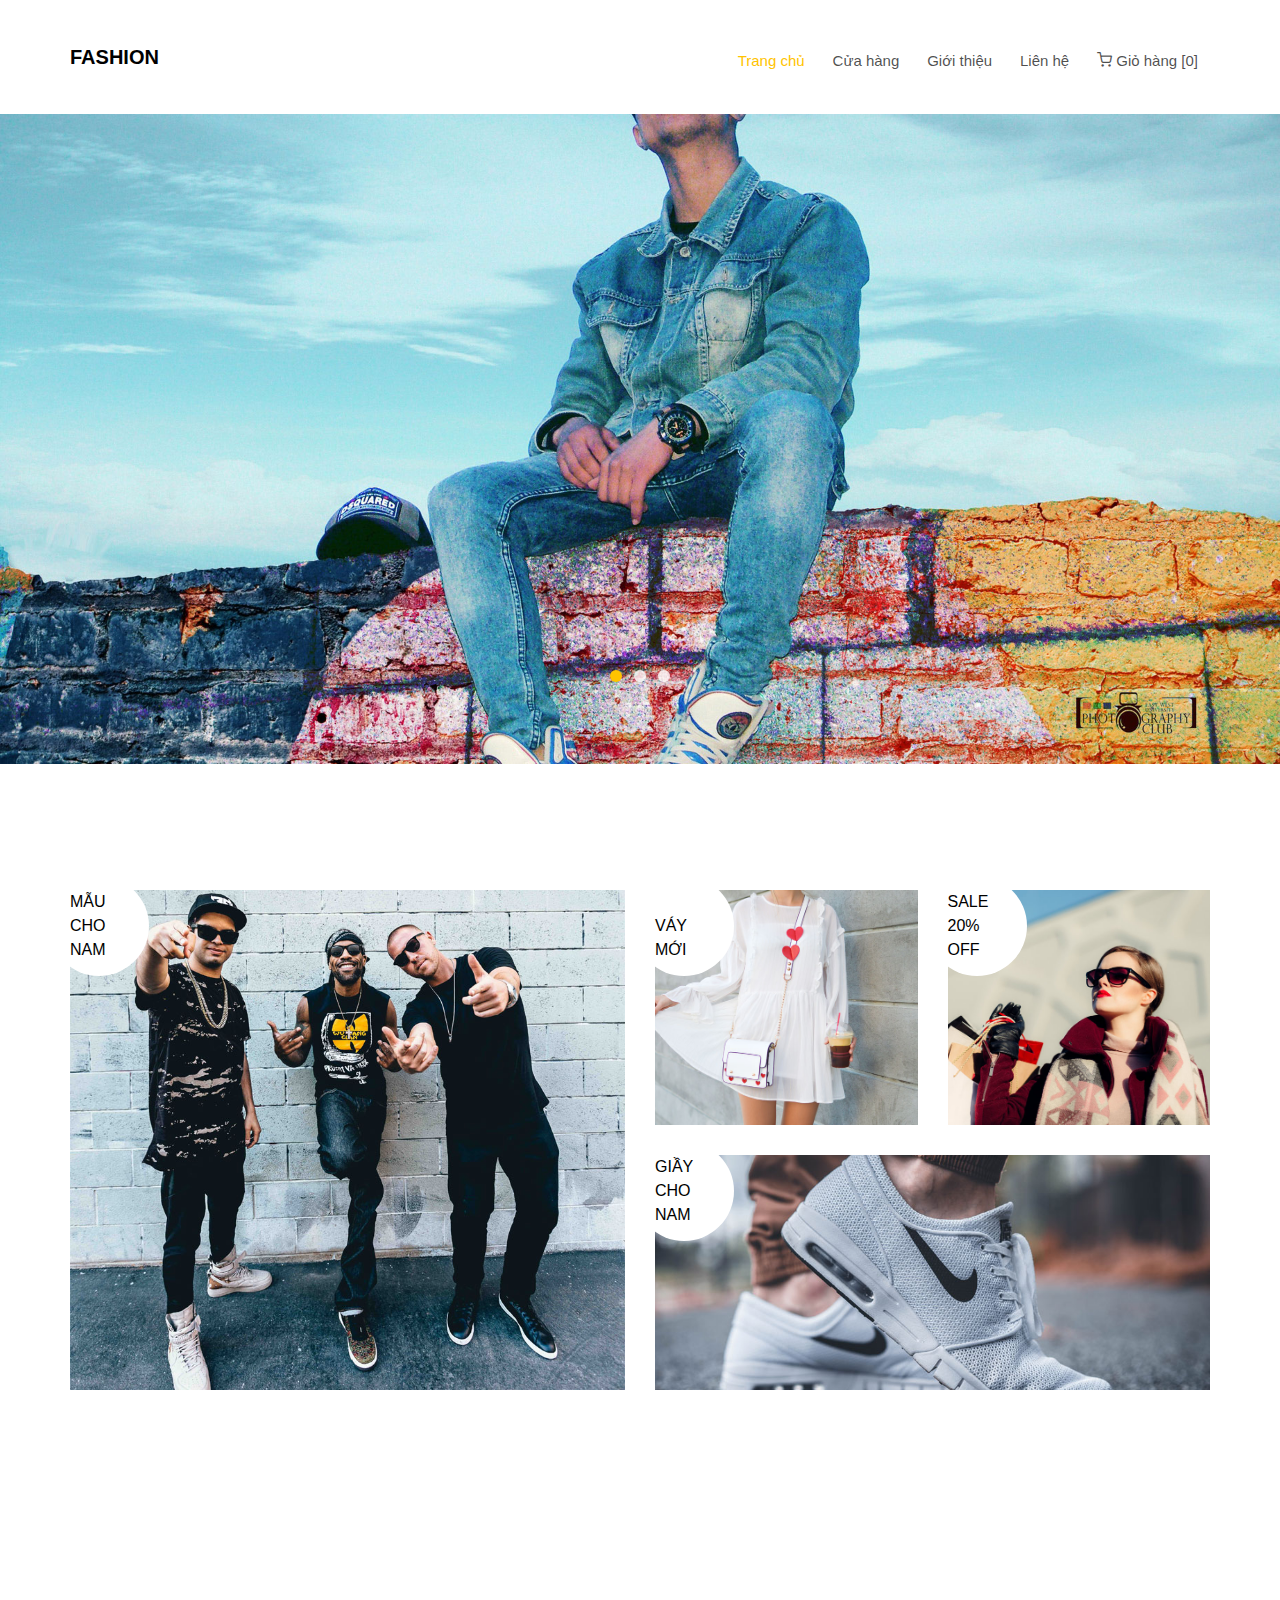
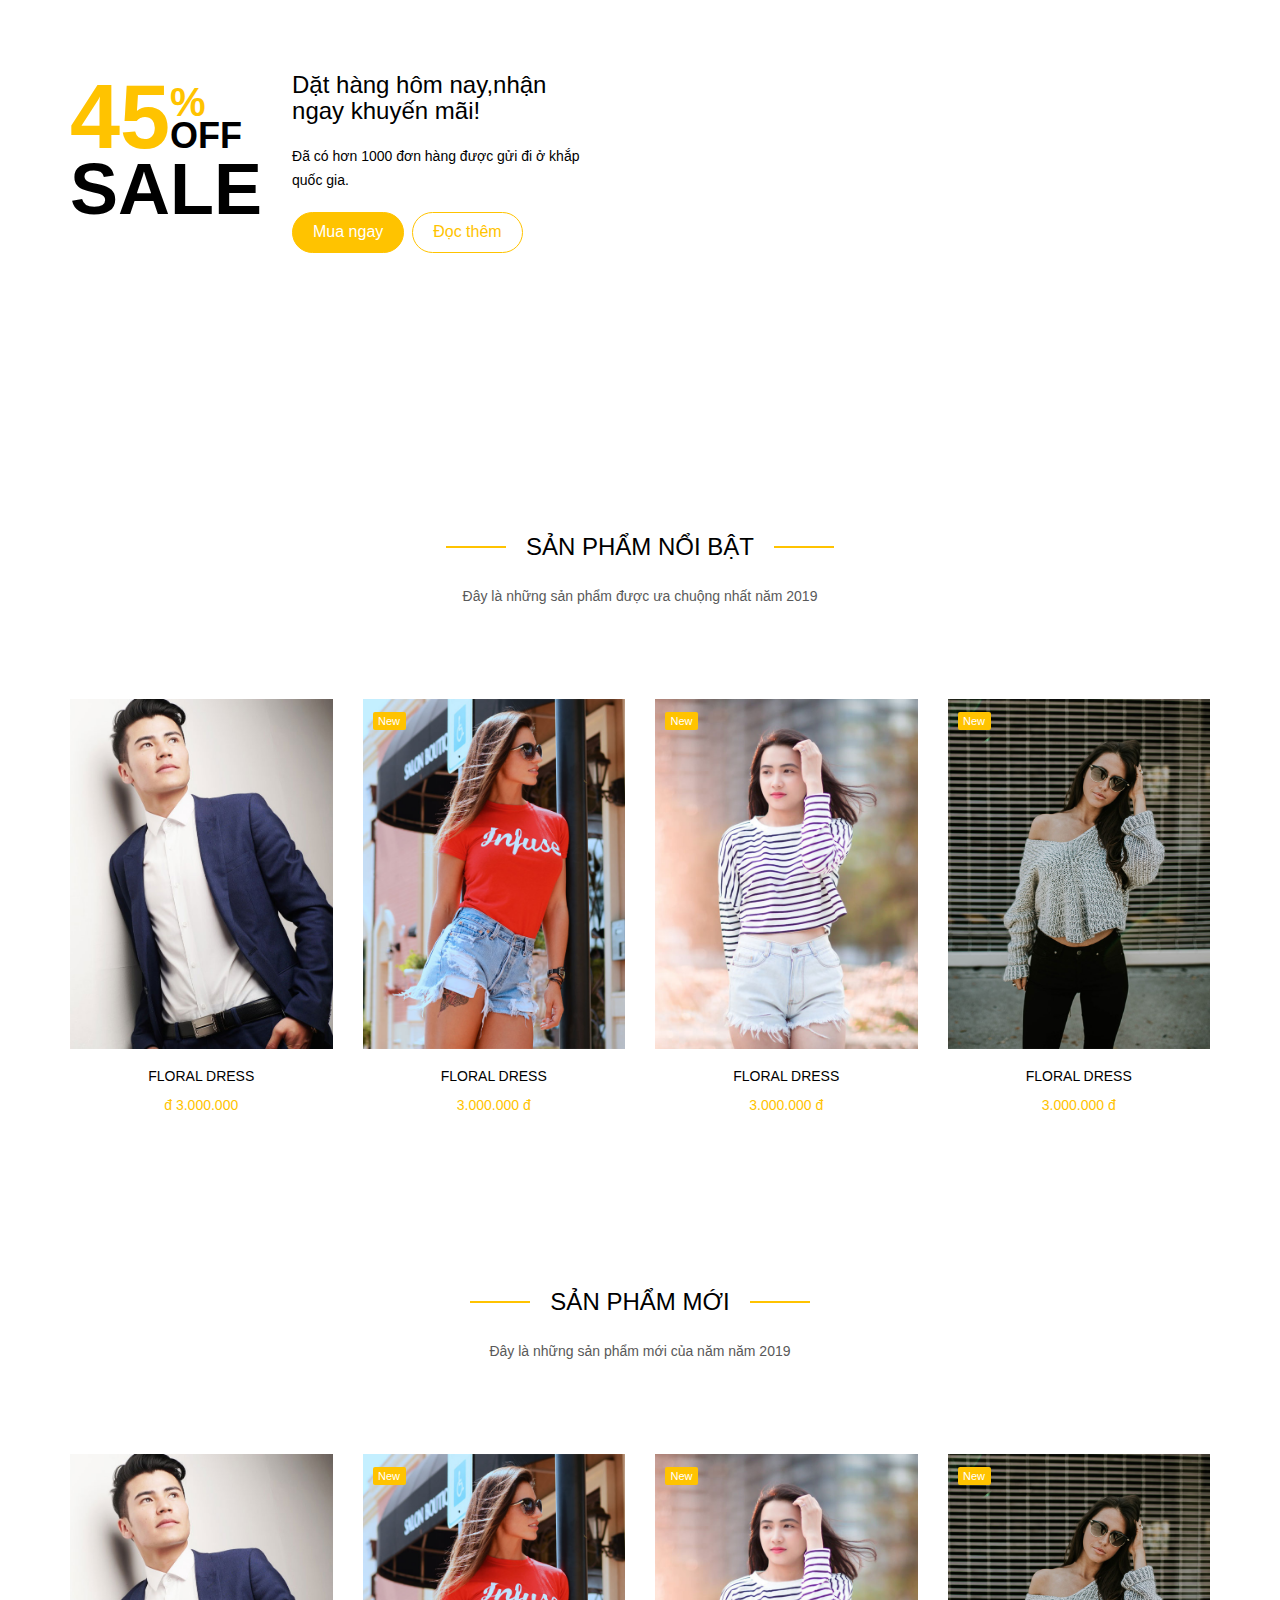
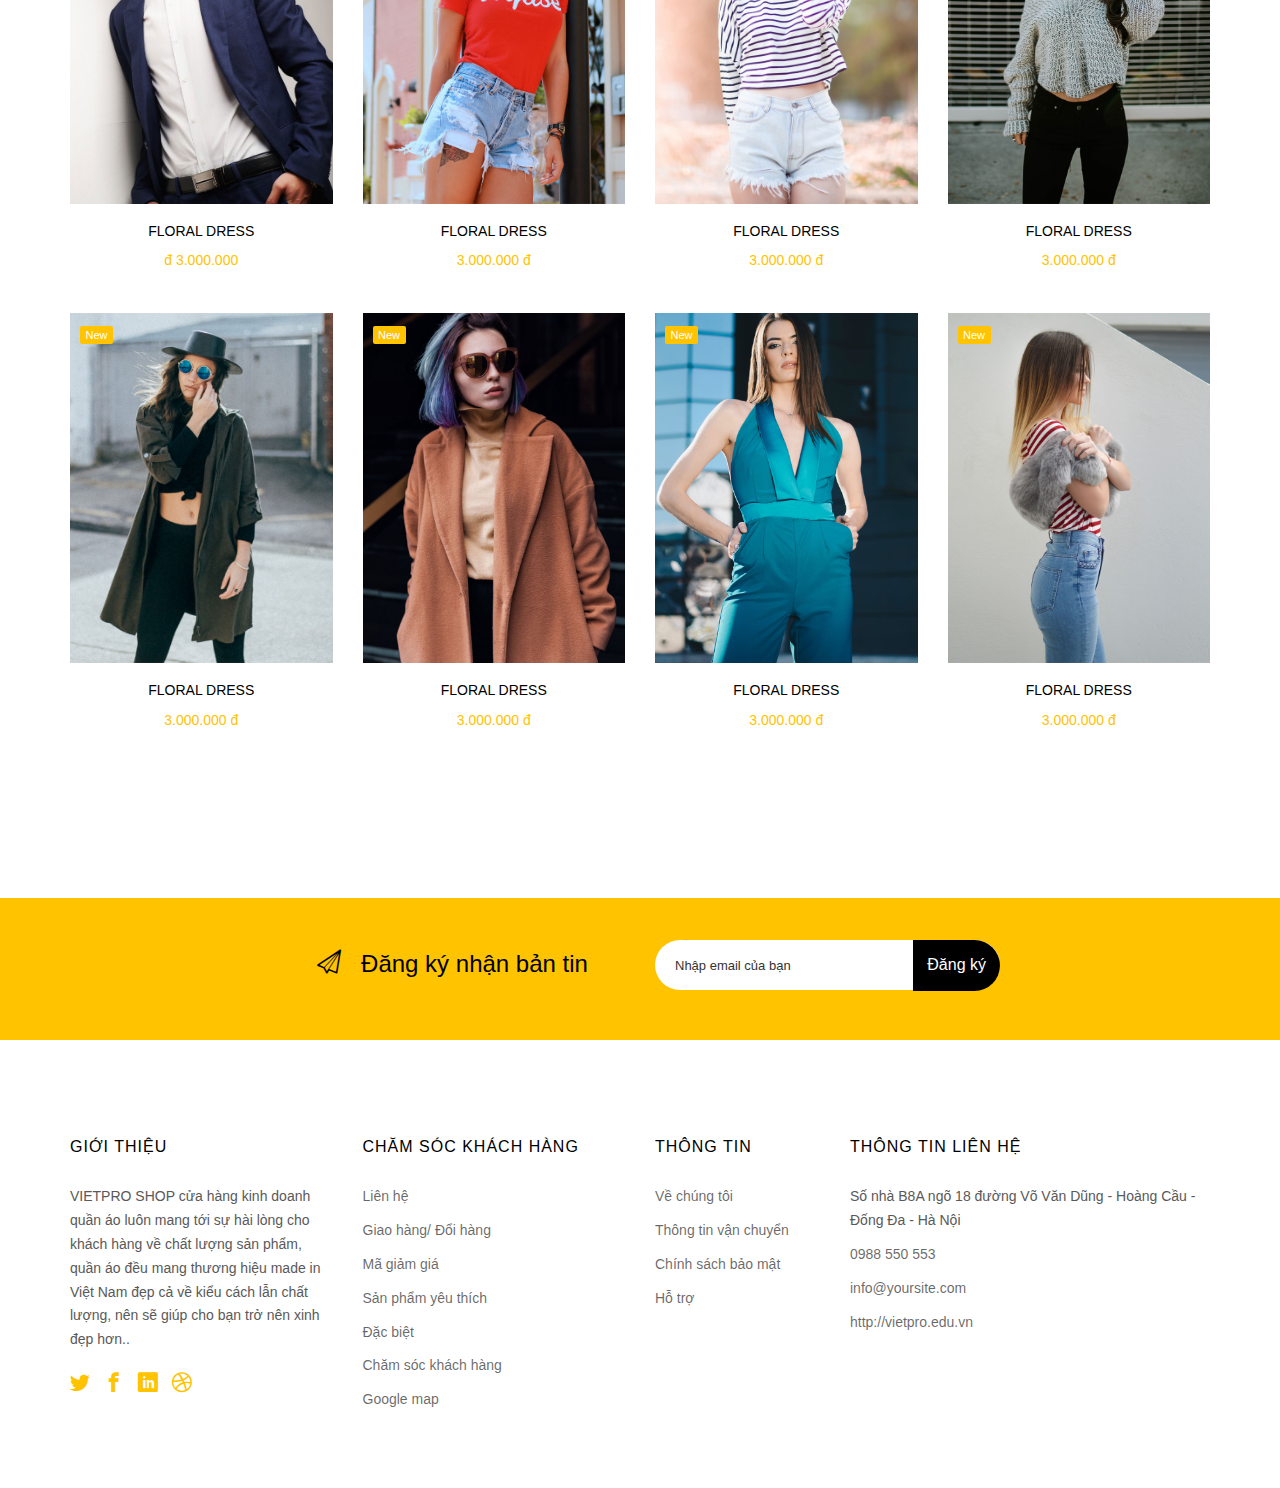
<file: code-project-3-khó/laravel kho/vietpro_store/frontend/index.html>
<!DOCTYPE HTML>
<html>

<head>
	<meta charset="utf-8">
	<meta http-equiv="X-UA-Compatible" content="IE=edge">
	<title>Store Template</title>
	<meta name="viewport" content="width=device-width, initial-scale=1">
	<!-- Animate.css -->
	<link rel="stylesheet" href="css/animate.css">
	<!-- Icomoon Icon Fonts-->
	<link rel="stylesheet" href="css/icomoon.css">
	<!-- Bootstrap  -->
	<link rel="stylesheet" href="css/bootstrap.css">

	<!-- Magnific Popup -->
	<link rel="stylesheet" href="css/magnific-popup.css">

	<!-- Flexslider  -->
	<link rel="stylesheet" href="css/flexslider.css">

	<!-- Owl Carousel -->
	<link rel="stylesheet" href="css/owl.carousel.min.css">
	<link rel="stylesheet" href="css/owl.theme.default.min.css">

	<!-- Date Picker -->
	<link rel="stylesheet" href="css/bootstrap-datepicker.css">
	<!-- Flaticons  -->
	<link rel="stylesheet" href="fonts/flaticon/font/flaticon.css">

	<!-- Theme style  -->
	<link rel="stylesheet" href="css/style.css">
	<link rel="stylesheet" href="css/custome.css">
	<!-- Modernizr JS -->
	<script src="js/modernizr-2.6.2.min.js"></script>


</head>

<body>
	<!--header -->
	<div class="colorlib-loader"></div>
	<div id="page">
		<nav class="colorlib-nav" role="navigation">
			<div class="top-menu">
				<div class="container">
					<div class="row">
						<div class="col-xs-2">
							<div id="colorlib-logo"><a href="index.html">Fashion</a></div>
						</div>
						<div class="col-xs-10 text-right menu-1">
							<ul>
								<li class="active"><a href="index.html">Trang chủ</a></li>
								<li class="has-dropdown">
									<a href="shop.html">Cửa hàng</a>
									<ul class="dropdown">
										<li><a href="cart.html">Giỏ hàng</a></li>
										<li><a href="checkout.html">Thanh toán</a></li>

									</ul>
								</li>
								<li><a href="about.html">Giới thiệu</a></li>
								<li><a href="contact.html">Liên hệ</a></li>
								<li><a href="cart.html"><i class="icon-shopping-cart"></i> Giỏ hàng [0]</a></li>
							</ul>
						</div>
					</div>
				</div>
			</div>
		</nav>
		<aside id="colorlib-hero">
			<div class="flexslider">
				<ul class="slides">
					<li style="background-image: url(images/img_bg_1.jpg);">
						<div class="overlay"></div>
						<div class="container-fluid">
							<div class="row">
								<div class="col-md-6 col-md-offset-3 col-md-pull-2 col-sm-12 col-xs-12 slider-text">
									<div class="slider-text-inner">
										<div class="desc">
											<h1 class="head-1">Sale</h1>
											<h2 class="head-3">45%</h2>
											<p class="category"><span>Nhưng mẫu thiết kế chuyên nghiệp</span></p>
											<p><a href="#" class="btn btn-primary">Kết nối với shop</a></p>
										</div>
									</div>
								</div>
							</div>
						</div>
					</li>
					<li style="background-image: url(images/img_bg_2.jpg);">
						<div class="overlay"></div>
						<div class="container-fluid">
							<div class="row">
								<div class="col-md-6 col-md-offset-3 col-md-pull-2 col-sm-12 col-xs-12 slider-text">
									<div class="slider-text-inner">
										<div class="desc">
											<h1 class="head-1">Sale</h1>
											<h2 class="head-3">45%</h2>
											<p class="category"><span>Nhưng mẫu thiết kế chuyên nghiệp</span></p>
											<p><a href="#" class="btn btn-primary">Kết nối với shop</a></p>
										</div>
									</div>
								</div>
							</div>
						</div>
					</li>
					<li style="background-image: url(images/img_bg_3.jpg);">
						<div class="overlay"></div>
						<div class="container-fluid">
							<div class="row">
								<div class="col-md-6 col-md-offset-3 col-md-push-3 col-sm-12 col-xs-12 slider-text">
									<div class="slider-text-inner">
										<div class="desc">
											<h1 class="head-1">Sale</h1>
											<h2 class="head-3">45%</h2>
											<p class="category"><span>Nhưng mẫu thiết kế chuyên nghiệp</span></p>
											<p><a href="#" class="btn btn-primary">Kết nối với shop</a></p>
										</div>
									</div>
								</div>
							</div>
						</div>
					</li>
				</ul>
			</div>
		</aside>
		<!-- End header -->
		<!-- main -->
		<div id="colorlib-featured-product">
			<div class="container">
				<div class="row">
					<div class="col-md-6">
						<a href="shop.html" class="f-product-1" style="background-image: url(images/item-1.jpg);">
							<div class="desc">
								<h2>Mẫu <br>cho <br>Nam</h2>
							</div>
						</a>
					</div>
					<div class="col-md-6">
						<div class="row">
							<div class="col-md-6">
								<a href="" class="f-product-2" style="background-image: url(images/item-2.jpg);">
									<div class="desc">
										<h2> <br>Váy <br> Mới</h2>
									</div>
								</a>
							</div>
							<div class="col-md-6">
								<a href="" class="f-product-2" style="background-image: url(images/item-4.jpg);">
									<div class="desc">
										<h2>Sale <br>20% <br>off</h2>
									</div>
								</a>
							</div>
							<div class="col-md-12">
								<a href="" class="f-product-2" style="background-image: url(images/item-3.jpg);">
									<div class="desc">
										<h2>Giầy <br>cho <br>Nam</h2>
									</div>
								</a>
							</div>
						</div>
					</div>
				</div>
			</div>
		</div>

		<div id="colorlib-intro" class="colorlib-intro" style="background-image: url(images/cover-img-1.jpg);"
		 data-stellar-background-ratio="0.5">
			<div class="overlay"></div>
			<div class="container">
				<div class="row">
					<div class="col-md-6">
						<div class="intro-desc">
							<div class="text-salebox">
								<div class="text-lefts">
									<div class="sale-box">
										<div class="sale-box-top">
											<h2 class="number">45</h2>
											<span class="sup-1">%</span>
											<span class="sup-2">Off</span>
										</div>
										<h2 class="text-sale">Sale</h2>
									</div>
								</div>
								<div class="text-rights">
									<h3 class="title">Dặt hàng hôm nay,nhận ngay khuyến mãi!</h3>
									<p>Đã có hơn 1000 đơn hàng được gửi đi ở khắp quốc gia.</p>
									<p><a href="shop.html" class="btn btn-primary">Mua ngay</a> <a href="#" class="btn btn-primary btn-outline">Đọc
											thêm</a></p>
								</div>
							</div>
						</div>
					</div>
				</div>
			</div>
		</div>

		<div class="colorlib-shop">
			<div class="container">
				<div class="row">
					<div class="col-md-6 col-md-offset-3 text-center colorlib-heading">
						<h2><span>Sản phẩm Nổi bật</span></h2>
						<p>Đây là những sản phẩm được ưa chuộng nhất năm 2019</p>
					</div>
				</div>
				<div class="row">
					<div class="col-md-3 text-center">
						<div class="product-entry">
							<div class="product-img" style="background-image: url(images/item-9.jpg);">

								<div class="cart">
									<p>
										<span class="addtocart"><a href="cart.html"><i class="icon-shopping-cart"></i></a></span>
										<span><a href="product-detail.html"><i class="icon-eye"></i></a></span>


									</p>
								</div>
							</div>
							<div class="desc">
								<h3><a href="shop.html">Floral Dress</a></h3>
								<p class="price"><span>đ 3.000.000</span> </p>
							</div>
						</div>
					</div>
					<div class="col-md-3 text-center">
						<div class="product-entry">
							<div class="product-img" style="background-image: url(images/item-10.jpg);">
								<p class="tag"><span class="new">New</span></p>
								<div class="cart">
									<p>
										<span class="addtocart"><a href="cart.html"><i class="icon-shopping-cart"></i></a></span>
										<span><a href="product-detail.html"><i class="icon-eye"></i></a></span>


									</p>
								</div>
							</div>
							<div class="desc">
								<h3><a href="shop.html">Floral Dress</a></h3>
								<p class="price"><span>3.000.000 đ</span></p>
							</div>
						</div>
					</div>
					<div class="col-md-3 text-center">
						<div class="product-entry">
							<div class="product-img" style="background-image: url(images/item-11.jpg);">
								<p class="tag"><span class="new">New</span></p>
								<div class="cart">
									<p>
										<span class="addtocart"><a href="cart.html"><i class="icon-shopping-cart"></i></a></span>
										<span><a href="product-detail.html"><i class="icon-eye"></i></a></span>


									</p>
								</div>
							</div>
							<div class="desc">
								<h3><a href="shop.html">Floral Dress</a></h3>
								<p class="price"><span>3.000.000 đ</span></p>
							</div>
						</div>
					</div>
					<div class="col-md-3 text-center">
						<div class="product-entry">
							<div class="product-img" style="background-image: url(images/item-12.jpg);">
								<p class="tag"><span class="new">New</span></p>
								<div class="cart">
									<p>
										<span class="addtocart"><a href="cart.html"><i class="icon-shopping-cart"></i></a></span>
										<span><a href="product-detail.html"><i class="icon-eye"></i></a></span>


									</p>
								</div>
							</div>
							<div class="desc">
								<h3><a href="shop.html">Floral Dress</a></h3>
								<p class="price"><span>3.000.000 đ</span></p>
							</div>
						</div>
					</div>
				</div>
			</div>
		</div>
		<div class="colorlib-shop">
			<div class="container">
				<div class="row">
					<div class="col-md-6 col-md-offset-3 text-center colorlib-heading">
						<h2><span>Sản phẩm mới</span></h2>
						<p>Đây là những sản phẩm mới của năm năm 2019</p>
					</div>
				</div>
				<div class="row">
					<div class="col-md-3 text-center">
						<div class="product-entry">
							<div class="product-img" style="background-image: url(images/item-9.jpg);">

								<div class="cart">
									<p>
										<span class="addtocart"><a href="cart.html"><i class="icon-shopping-cart"></i></a></span>
										<span><a href="product-detail.html"><i class="icon-eye"></i></a></span>


									</p>
								</div>
							</div>
							<div class="desc">
								<h3><a href="shop.html">Floral Dress</a></h3>
								<p class="price"><span>đ 3.000.000</span> </p>
							</div>
						</div>
					</div>
					<div class="col-md-3 text-center">
						<div class="product-entry">
							<div class="product-img" style="background-image: url(images/item-10.jpg);">
								<p class="tag"><span class="new">New</span></p>
								<div class="cart">
									<p>
										<span class="addtocart"><a href="cart.html"><i class="icon-shopping-cart"></i></a></span>
										<span><a href="product-detail.html"><i class="icon-eye"></i></a></span>


									</p>
								</div>
							</div>
							<div class="desc">
								<h3><a href="shop.html">Floral Dress</a></h3>
								<p class="price"><span>3.000.000 đ</span></p>
							</div>
						</div>
					</div>
					<div class="col-md-3 text-center">
						<div class="product-entry">
							<div class="product-img" style="background-image: url(images/item-11.jpg);">
								<p class="tag"><span class="new">New</span></p>
								<div class="cart">
									<p>
										<span class="addtocart"><a href="cart.html"><i class="icon-shopping-cart"></i></a></span>
										<span><a href="product-detail.html"><i class="icon-eye"></i></a></span>


									</p>
								</div>
							</div>
							<div class="desc">
								<h3><a href="shop.html">Floral Dress</a></h3>
								<p class="price"><span>3.000.000 đ</span></p>
							</div>
						</div>
					</div>
					<div class="col-md-3 text-center">
						<div class="product-entry">
							<div class="product-img" style="background-image: url(images/item-12.jpg);">
								<p class="tag"><span class="new">New</span></p>
								<div class="cart">
									<p>
										<span class="addtocart"><a href="cart.html"><i class="icon-shopping-cart"></i></a></span>
										<span><a href="product-detail.html"><i class="icon-eye"></i></a></span>


									</p>
								</div>
							</div>
							<div class="desc">
								<h3><a href="shop.html">Floral Dress</a></h3>
								<p class="price"><span>3.000.000 đ</span></p>
							</div>
						</div>
					</div>
					<div class="col-md-3 text-center">
						<div class="product-entry">
							<div class="product-img" style="background-image: url(images/item-13.jpg);">
								<p class="tag"><span class="new">New</span></p>
								<div class="cart">
									<p>
										<span class="addtocart"><a href="cart.html"><i class="icon-shopping-cart"></i></a></span>
										<span><a href="product-detail.html"><i class="icon-eye"></i></a></span>


									</p>
								</div>
							</div>
							<div class="desc">
								<h3><a href="shop.html">Floral Dress</a></h3>
								<p class="price"><span>3.000.000 đ</span></p>
							</div>
						</div>
					</div>
					<div class="col-md-3 text-center">
						<div class="product-entry">
							<div class="product-img" style="background-image: url(images/item-14.jpg);">
								<p class="tag"><span class="new">New</span></p>
								<div class="cart">
									<p>
										<span class="addtocart"><a href="cart.html"><i class="icon-shopping-cart"></i></a></span>
										<span><a href="product-detail.html"><i class="icon-eye"></i></a></span>
									</p>
								</div>
							</div>
							<div class="desc">
								<h3><a href="shop.html">Floral Dress</a></h3>
								<p class="price"><span>3.000.000 đ</span></p>
							</div>
						</div>
					</div>
					<div class="col-md-3 text-center">
						<div class="product-entry">
							<div class="product-img" style="background-image: url(images/item-15.jpg);">
								<p class="tag"><span class="new">New</span></p>
								<div class="cart">
									<p>
										<span class="addtocart"><a href="cart.html"><i class="icon-shopping-cart"></i></a></span>
										<span><a href="product-detail.html"><i class="icon-eye"></i></a></span>


									</p>
								</div>
							</div>
							<div class="desc">
								<h3><a href="shop.html">Floral Dress</a></h3>
								<p class="price"><span>3.000.000 đ</span></p>
							</div>
						</div>
					</div>
					<div class="col-md-3 text-center">
						<div class="product-entry">
							<div class="product-img" style="background-image: url(images/item-16.jpg);">
								<p class="tag"><span class="new">New</span></p>
								<div class="cart">
									<p>
										<span class="addtocart"><a href="cart.html"><i class="icon-shopping-cart"></i></a></span>
										<span><a href="product-detail.html"><i class="icon-eye"></i></a></span>


									</p>
								</div>
							</div>
							<div class="desc">
								<h3><a href="shop.html">Floral Dress</a></h3>
								<p class="price"><span>3.000.000 đ</span></p>
							</div>
						</div>
					</div>
				</div>
			</div>
		</div>
		<!-- end main -->

		<!-- subscribe -->
		<div id="colorlib-subscribe">
			<div class="overlay"></div>
			<div class="container">
				<div class="row">
					<div class="col-md-8 col-md-offset-2">
						<div class="col-md-6 text-center">
							<h2><i class="icon-paperplane"></i>Đăng ký nhận bản tin</h2>
						</div>
						<div class="col-md-6">
							<form class="form-inline qbstp-header-subscribe">
								<div class="row">
									<div class="col-md-12 col-md-offset-0">
										<div class="form-group">
											<input type="text" class="form-control" id="email" placeholder="Nhập email của bạn">
											<button type="submit" class="btn btn-primary">Đăng ký</button>
										</div>
									</div>
								</div>
							</form>
						</div>
					</div>
				</div>
			</div>
		</div>
		<!--end  subscribe -->
		<!-- footer -->
		<footer id="colorlib-footer" role="contentinfo">
			<div class="container">
				<div class="row row-pb-md">
					<div class="col-md-3 colorlib-widget">
						<h4>Giới thiệu</h4>
						<p>VIETPRO SHOP cửa hàng kinh doanh quần áo luôn mang tới sự hài lòng cho khách hàng về chất lượng sản phẩm, quần
							áo đều mang thương hiệu made in Việt Nam đẹp cả về kiểu cách lẫn chất lượng, nên sẽ giúp cho bạn trở nên xinh
							đẹp hơn..</p>
						<p>
							<ul class="colorlib-social-icons">
								<li><a href="#"><i class="icon-twitter"></i></a></li>
								<li><a href="#"><i class="icon-facebook"></i></a></li>
								<li><a href="#"><i class="icon-linkedin"></i></a></li>
								<li><a href="#"><i class="icon-dribbble"></i></a></li>
							</ul>
						</p>
					</div>
					<div class="col-md-3 colorlib-widget">
						<h4>Chăm sóc khách hàng</h4>
						<p>
							<ul class="colorlib-footer-links">
								<li><a href="#">Liên hệ </a></li>
								<li><a href="#">Giao hàng/ Đổi hàng</a></li>
								<li><a href="#">Mã giảm giá</a></li>
								<li><a href="#">Sản phẩm yêu thích</a></li>
								<li><a href="#">Đặc biệt</a></li>
								<li><a href="#">Chăm sóc khách hàng</a></li>
								<li><a href="#">Google map</a></li>
							</ul>
						</p>
					</div>
					<div class="col-md-2 colorlib-widget">
						<h4>Thông tin</h4>
						<p>
							<ul class="colorlib-footer-links">
								<li><a href="#">Về chúng tôi</a></li>
								<li><a href="#">Thông tin vận chuyển</a></li>
								<li><a href="#">Chính sách bảo mật</a></li>
								<li><a href="#">Hỗ trợ</a></li>

							</ul>
						</p>
					</div>
					<div class="col-md-4">
						<h4>Thông tin liên hệ</h4>
						<ul class="colorlib-footer-links">
							<li>Số nhà B8A ngõ 18 đường Võ Văn Dũng - Hoàng Cầu - Đống Đa - Hà Nội</li>
							<li><a href="tel://1234567920">0988 550 553</a></li>
							<li><a href="mailto:info@yoursite.com">info@yoursite.com</a></li>
							<li><a href="#">http://vietpro.edu.vn</a></li>
						</ul>
					</div>
				</div>
			</div>

		</footer>
		<!--end  footer -->
	</div>


	<!-- jQuery -->
	<script src="js/jquery.min.js"></script>
	<!-- jQuery Easing -->
	<script src="js/jquery.easing.1.3.js"></script>
	<!-- Bootstrap -->
	<script src="js/bootstrap.min.js"></script>
	<!-- Waypoints -->
	<script src="js/jquery.waypoints.min.js"></script>
	<!-- Flexslider -->
	<script src="js/jquery.flexslider-min.js"></script>
	<!-- Owl carousel -->
	<script src="js/owl.carousel.min.js"></script>
	<!-- Magnific Popup -->
	<script src="js/jquery.magnific-popup.min.js"></script>
	<script src="js/magnific-popup-options.js"></script>
	<!-- Date Picker -->
	<script src="js/bootstrap-datepicker.js"></script>
	<!-- Stellar Parallax -->
	<script src="js/jquery.stellar.min.js"></script>
	<!-- Main -->
	<script src="js/main.js"></script>

</body>

</html>
</file>
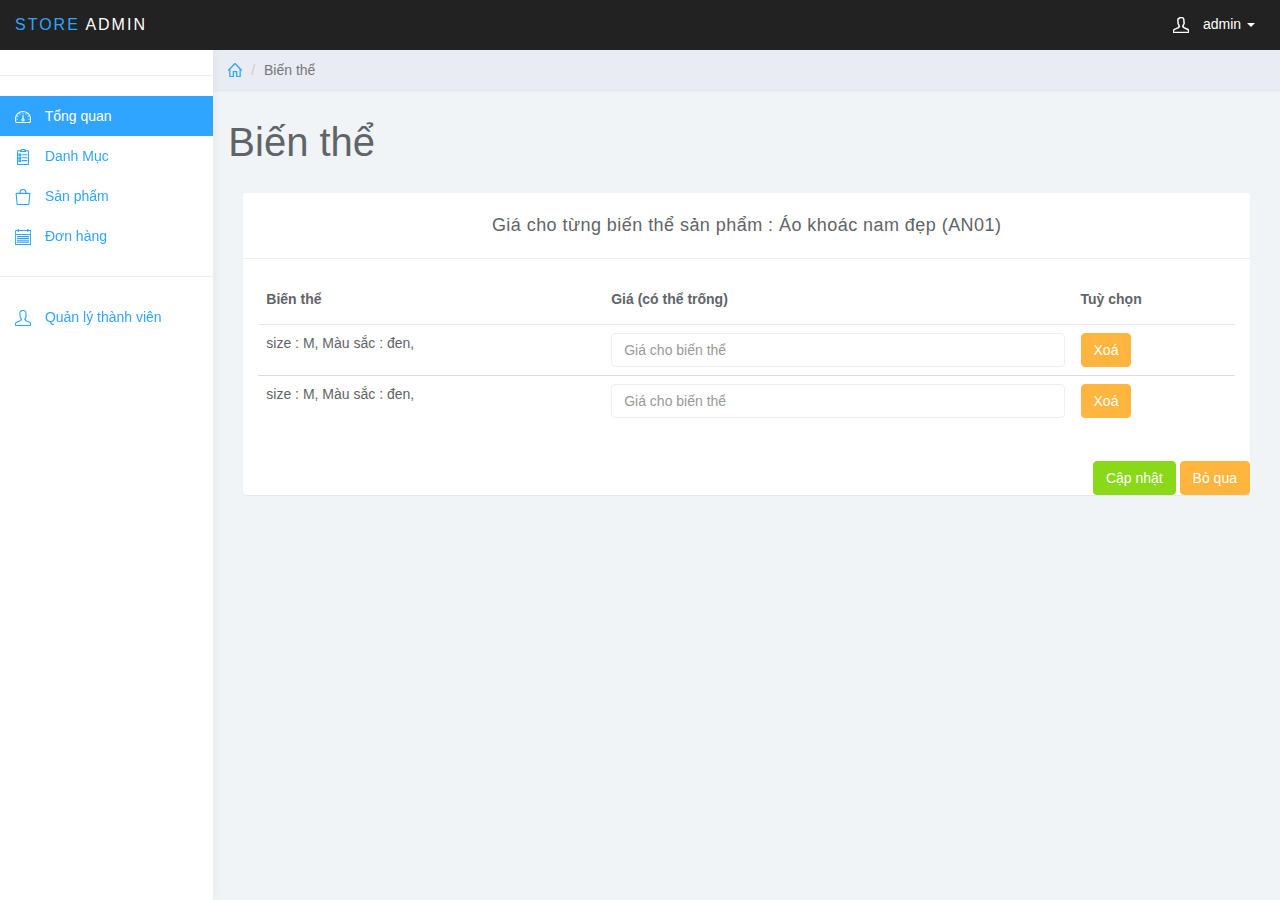
<file: code-project-3-khó/laravel kho/vietpro_store/backend/addvariant.html>
<!DOCTYPE html>
<html>

<head>
	<meta charset="utf-8">
	<meta name="viewport" content="width=device-width, initial-scale=1">
	<title>Quản trị - Store</title>
	<!-- css -->
	<link href="css/bootstrap.min.css" rel="stylesheet">
	<link href="css/datepicker3.css" rel="stylesheet">
	<link href="css/styles.css" rel="stylesheet">
	<!--Icons-->
	<script src="js/lumino.glyphs.js"></script>
	<link rel="stylesheet" href="https://use.fontawesome.com/releases/v5.7.1/css/all.css" integrity="sha384-fnmOCqbTlWIlj8LyTjo7mOUStjsKC4pOpQbqyi7RrhN7udi9RwhKkMHpvLbHG9Sr" crossorigin="anonymous">
</head>
<body>
	<!-- header -->
	<nav class="navbar navbar-inverse navbar-fixed-top" role="navigation">
		<div class="container-fluid">
			<div class="navbar-header">
				<a class="navbar-brand" href="#"><span>Store </span>Admin</a>
				<ul class="user-menu">
					<li class="dropdown pull-right">
						<a href="#" class="dropdown-toggle" data-toggle="dropdown"><svg class="glyph stroked male-user"><use xlink:href="#stroked-male-user"></use></svg> admin <span class="caret"></span></a>
						<ul class="dropdown-menu" role="menu"><li><a href="#"><svg class="glyph stroked male-user"><use xlink:href="#stroked-male-user"></use></svg>Thông tin</a></li>
						<li><a href="login.html"><svg class="glyph stroked cancel"><use xlink:href="#stroked-cancel"></use></svg> Logout</a></li>
						</ul>
					</li>
				</ul>
			</div>
		</div><!-- /.container-fluid -->
	</nav>
	<!-- header -->
	<!-- sidebar left-->
	<div id="sidebar-collapse" class="col-sm-3 col-lg-2 sidebar">
		<form role="search">
		</form>
               		<ul class="nav menu">
			<li class="active"><a href="index.html"><svg class="glyph stroked dashboard-dial"><use xlink:href="#stroked-dashboard-dial"></use></svg> Tổng quan</a></li>
			<li><a href="category.html"><svg class="glyph stroked clipboard with paper"><use xlink:href="#stroked-clipboard-with-paper" /></svg> Danh Mục</a></li>
			<li><a href="listproduct.html"><svg class="glyph stroked bag"><use xlink:href="#stroked-bag"></use></svg> Sản phẩm</a></li>
			<li><a href="order.html"><svg class="glyph stroked notepad "><use xlink:href="#stroked-notepad" /></svg> Đơn hàng</a></li>
			<li role="presentation" class="divider"></li>
			<li><a href="login.html"><svg class="glyph stroked male-user"><use xlink:href="#stroked-male-user"></use></svg> Quản lý thành viên</a></li>
		
		</ul>

	</div>
	<!--/. end sidebar left-->
    <div class="col-sm-9 col-sm-offset-3 col-lg-10 col-lg-offset-2 main">
        <div class="row">
            <ol class="breadcrumb">
                <li><a href="#"><svg class="glyph stroked home">
                            <use xlink:href="#stroked-home"></use>
                        </svg></a></li>
                <li class="active">Biến thể</li>
            </ol>
        </div>
        <!--/.row-->

        <div class="row">
            <div class="col-lg-12">
                <h1 class="page-header">Biến thể</h1>
            </div>
        </div>
        <!--/.row-->
        <div class="col-md-12">
            <div class="panel panel-default">
            
                    <div class="panel-heading" align='center'>
                        Giá cho từng biến thể sản phẩm : Áo khoác nam đẹp (AN01)
                    </div>
                    <div class="panel-body" align='center'>
                        <table class="table">
                            <thead>
                                <tr>
                                    <th>Biến thể</th>
                                    <th>Giá (có thể trống)</th>
                                    <th>Tuỳ chọn</th>
                                </tr>
                            </thead>
                            <tbody>
                                <tr>
                                    <td scope="row">
                                        size : M,
                                        Màu sắc : đen,
                                    </td>
                                    <td>
                                        <input name="" class="form-control" placeholder="Giá cho biến thể" value="">
                                    </td>
                                    <td>
                                        <a id="" class="btn btn-warning" href="#" role="button">Xoá</a>
                                    </td>
                                </tr>
                                <tr>
                                    <td scope="row">
                                        size : M,
                                        Màu sắc : đen,
                                    </td>
                                    <td>
                                        <input name="" class="form-control" placeholder="Giá cho biến thể" value="">
                                    </td>
                                    <td>
                                        <a id="" class="btn btn-warning" href="#" role="button">Xoá</a>
                                    </td>
                                </tr>
                            </tbody>
                        </table>

                    </div>
                    <div align='right'><button class="btn btn-success" type="submit"> Cập nhật </button> <a class="btn btn-warning"
                            href="admin/product" role="button">Bỏ qua</a></div>
             
            </div>
        </div>

    </div>
    <!--/.main-->
    <script src="js/jquery-1.11.1.min.js"></script>
    <script src="js/bootstrap.min.js"></script>
    <script src="js/chart.min.js"></script>
    <script src="js/chart-data.js"></script>
    <script src="js/easypiechart.js"></script>
    <script src="js/easypiechart-data.js"></script>
    <script src="js/bootstrap-datepicker.js"></script>

</body>

</html>
</file>
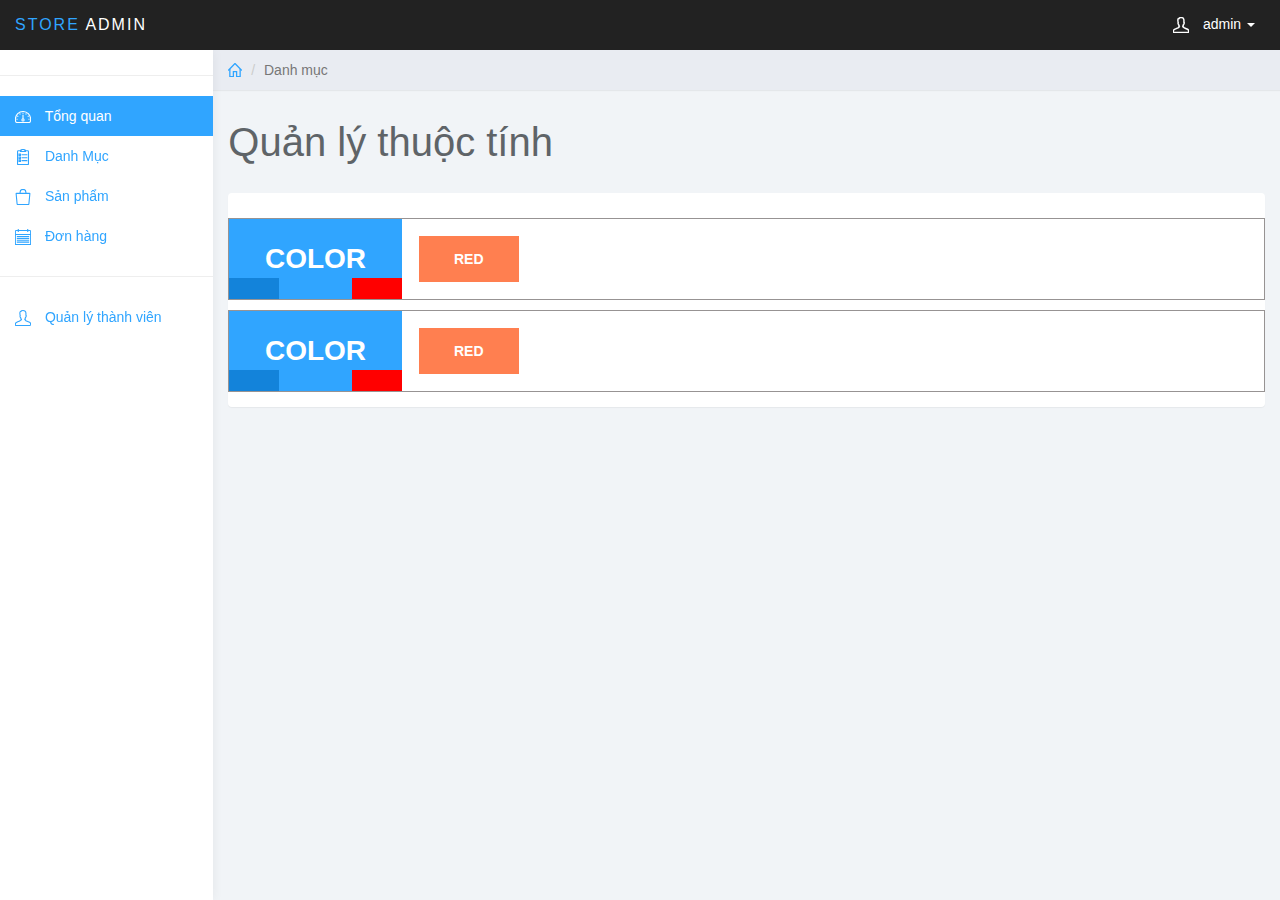
<file: code-project-3-khó/laravel kho/vietpro_store/backend/attr.html>
<!DOCTYPE html>
<html>

<head>
	<meta charset="utf-8">
	<meta name="viewport" content="width=device-width, initial-scale=1">
	<title>Quản trị - Store</title>
	<!-- css -->
	<link href="css/bootstrap.min.css" rel="stylesheet">
	<link href="css/datepicker3.css" rel="stylesheet">
	<link href="css/styles.css" rel="stylesheet">
	<!--Icons-->
	<script src="js/lumino.glyphs.js"></script>
	<link rel="stylesheet" href="https://use.fontawesome.com/releases/v5.7.1/css/all.css" integrity="sha384-fnmOCqbTlWIlj8LyTjo7mOUStjsKC4pOpQbqyi7RrhN7udi9RwhKkMHpvLbHG9Sr" crossorigin="anonymous">
</head>
<body>
	<!-- header -->
	<nav class="navbar navbar-inverse navbar-fixed-top" role="navigation">
		<div class="container-fluid">
			<div class="navbar-header">
				<a class="navbar-brand" href="#"><span>Store </span>Admin</a>
				<ul class="user-menu">
					<li class="dropdown pull-right">
						<a href="#" class="dropdown-toggle" data-toggle="dropdown"><svg class="glyph stroked male-user"><use xlink:href="#stroked-male-user"></use></svg> admin <span class="caret"></span></a>
						<ul class="dropdown-menu" role="menu"><li><a href="#"><svg class="glyph stroked male-user"><use xlink:href="#stroked-male-user"></use></svg>Thông tin</a></li>
						<li><a href="login.html"><svg class="glyph stroked cancel"><use xlink:href="#stroked-cancel"></use></svg> Logout</a></li>
						</ul>
					</li>
				</ul>
			</div>
		</div><!-- /.container-fluid -->
	</nav>
	<!-- header -->
	<!-- sidebar left-->
	<div id="sidebar-collapse" class="col-sm-3 col-lg-2 sidebar">
		<form role="search">
		</form>
               		<ul class="nav menu">
			<li class="active"><a href="index.html"><svg class="glyph stroked dashboard-dial"><use xlink:href="#stroked-dashboard-dial"></use></svg> Tổng quan</a></li>
			<li><a href="category.html"><svg class="glyph stroked clipboard with paper"><use xlink:href="#stroked-clipboard-with-paper" /></svg> Danh Mục</a></li>
			<li><a href="listproduct.html"><svg class="glyph stroked bag"><use xlink:href="#stroked-bag"></use></svg> Sản phẩm</a></li>
			<li><a href="order.html"><svg class="glyph stroked notepad "><use xlink:href="#stroked-notepad" /></svg> Đơn hàng</a></li>
			<li role="presentation" class="divider"></li>
			<li><a href="login.html"><svg class="glyph stroked male-user"><use xlink:href="#stroked-male-user"></use></svg> Quản lý thành viên</a></li>
		
		</ul>

	</div>
	<!--/. end sidebar left-->

	<div class="col-sm-9 col-sm-offset-3 col-lg-10 col-lg-offset-2 main">
		<div class="row">
			<ol class="breadcrumb">
				<li><a href="#"><svg class="glyph stroked home">
							<use xlink:href="#stroked-home"></use>
						</svg></a></li>
				<li class="active">Danh mục</li>
			</ol>
		</div>
		<!--/.row-->

		<div class="row">
			<div class="col-lg-12">
				<h1 class="page-header">Quản lý thuộc tính</h1>

			</div>
		</div>
		<!--/.row-->
		<div class="row">
			<div class="col-md-12">
				<div class="panel panel-default">
					<div class="panel-body">
							<div class="row magrin-attr">
									<div class="col-md-2 panel-blue widget-left">
										<strong class="large">COLOR</strong>
										<a class="delete-attr" href="#"><i class="fas fa-times"></i></a>
										<a class="edit-attr" href="#"><i class="fas fa-edit"></i></a>
									</div>
									<div class="col-md-10 widget-right boxattr">
										<div class="text-attr">RED 
											<a href="#" class="edit-value"><i class="fas fa-edit"></i></a>
											<a href="#" class="del-value"><i class="fas fa-times"></i></a>
										</div>
									</div>		
							</div>
							<div class="row magrin-attr">
									<div class="col-md-2 panel-blue widget-left">
										<strong class="large">COLOR</strong>
										<a class="delete-attr" href="#"><i class="fas fa-times"></i></a>
										<a class="edit-attr" href="#"><i class="fas fa-edit"></i></a>
									</div>
									<div class="col-md-10 widget-right boxattr">
										<div class="text-attr">RED 
											<a href="#" class="edit-value"><i class="fas fa-edit"></i></a>
											<a href="#" class="del-value"><i class="fas fa-times"></i></a>
										</div>
										
									</div>		
							</div>
							
							
					</div>
				</div>
			</div>
			<!--/.col-->
		</div>
		<!--/.row-->
	</div>
	<!--/.main-->

	<script src="js/jquery-1.11.1.min.js"></script>
	<script src="js/bootstrap.min.js"></script>
	<script src="js/chart.min.js"></script>
	<script src="js/chart-data.js"></script>
	<script src="js/easypiechart.js"></script>
	<script src="js/easypiechart-data.js"></script>
	<script src="js/bootstrap-datepicker.js"></script>

</body>

</html>
</file>
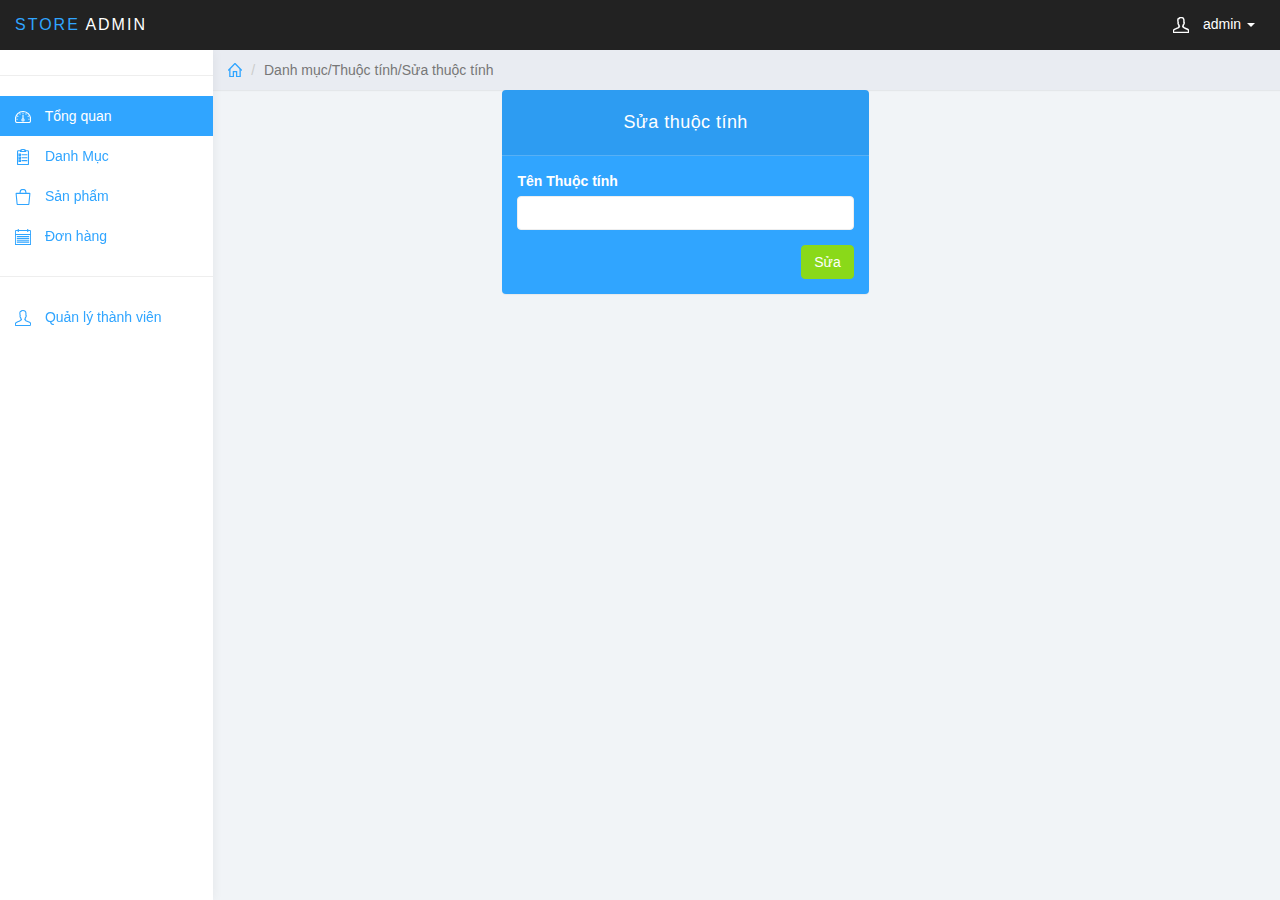
<file: code-project-3-khó/laravel kho/vietpro_store/backend/editattr.html>
<!DOCTYPE html>
<html>

<head>
	<meta charset="utf-8">
	<meta name="viewport" content="width=device-width, initial-scale=1">
	<title>Quản trị - Store</title>
	<!-- css -->
	<link href="css/bootstrap.min.css" rel="stylesheet">
	<link href="css/datepicker3.css" rel="stylesheet">
	<link href="css/styles.css" rel="stylesheet">
	<!--Icons-->
	<script src="js/lumino.glyphs.js"></script>
	<link rel="stylesheet" href="https://use.fontawesome.com/releases/v5.7.1/css/all.css" integrity="sha384-fnmOCqbTlWIlj8LyTjo7mOUStjsKC4pOpQbqyi7RrhN7udi9RwhKkMHpvLbHG9Sr" crossorigin="anonymous">
</head>
<body>
	<!-- header -->
	<nav class="navbar navbar-inverse navbar-fixed-top" role="navigation">
		<div class="container-fluid">
			<div class="navbar-header">
				<a class="navbar-brand" href="#"><span>Store </span>Admin</a>
				<ul class="user-menu">
					<li class="dropdown pull-right">
						<a href="#" class="dropdown-toggle" data-toggle="dropdown"><svg class="glyph stroked male-user"><use xlink:href="#stroked-male-user"></use></svg> admin <span class="caret"></span></a>
						<ul class="dropdown-menu" role="menu"><li><a href="#"><svg class="glyph stroked male-user"><use xlink:href="#stroked-male-user"></use></svg>Thông tin</a></li>
						<li><a href="login.html"><svg class="glyph stroked cancel"><use xlink:href="#stroked-cancel"></use></svg> Logout</a></li>
						</ul>
					</li>
				</ul>
			</div>
		</div><!-- /.container-fluid -->
	</nav>
	<!-- header -->
	<!-- sidebar left-->
	<div id="sidebar-collapse" class="col-sm-3 col-lg-2 sidebar">
		<form role="search">
		</form>
               		<ul class="nav menu">
			<li class="active"><a href="index.html"><svg class="glyph stroked dashboard-dial"><use xlink:href="#stroked-dashboard-dial"></use></svg> Tổng quan</a></li>
			<li><a href="category.html"><svg class="glyph stroked clipboard with paper"><use xlink:href="#stroked-clipboard-with-paper" /></svg> Danh Mục</a></li>
			<li><a href="listproduct.html"><svg class="glyph stroked bag"><use xlink:href="#stroked-bag"></use></svg> Sản phẩm</a></li>
			<li><a href="order.html"><svg class="glyph stroked notepad "><use xlink:href="#stroked-notepad" /></svg> Đơn hàng</a></li>
			<li role="presentation" class="divider"></li>
			<li><a href="login.html"><svg class="glyph stroked male-user"><use xlink:href="#stroked-male-user"></use></svg> Quản lý thành viên</a></li>
		
		</ul>

	</div>
	<!--/. end sidebar left-->

	<div class="col-sm-9 col-sm-offset-3 col-lg-10 col-lg-offset-2 main">
		<div class="row">
			<ol class="breadcrumb">
				<li><a href="#"><svg class="glyph stroked home">
							<use xlink:href="#stroked-home"></use>
						</svg></a></li>
				<li class="active">Danh mục/Thuộc tính/Sửa thuộc tính</li>
			</ol>
		</div>
		<!--/.row-->

	
		<!--/.row-->
		<div class="row col-md-offset-3 ">
			<div class="col-md-6">	
			<div class="panel panel-blue">
				<div class="panel-heading dark-overlay">Sửa thuộc tính</div>
				<div class="panel-body">
					<div class="form-group">
					  <label for="">Tên Thuộc tính</label>
					  <input type="text" name="" id="" class="form-control" placeholder="" aria-describedby="helpId">
				
					</div>
					<div  align="right"><button class="btn btn-success" type="submit">Sửa</button></div>
				</div>
			</div>
							
							
							
				
			</div>
			<!--/.col-->
		</div>
		<!--/.row-->
	</div>
	<!--/.main-->

	<script src="js/jquery-1.11.1.min.js"></script>
	<script src="js/bootstrap.min.js"></script>
	<script src="js/chart.min.js"></script>
	<script src="js/chart-data.js"></script>
	<script src="js/easypiechart.js"></script>
	<script src="js/easypiechart-data.js"></script>
	<script src="js/bootstrap-datepicker.js"></script>

</body>

</html>
</file>
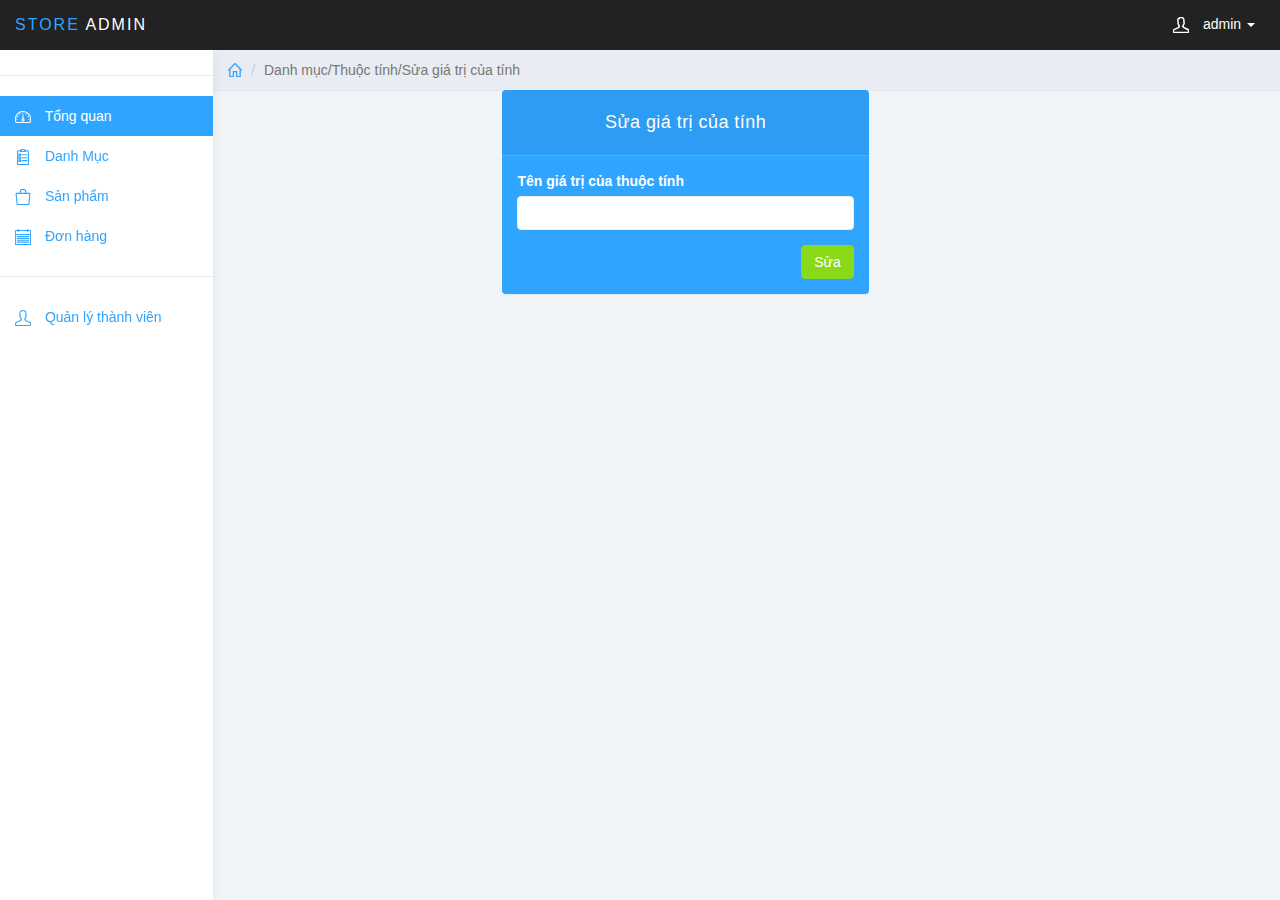
<file: code-project-3-khó/laravel kho/vietpro_store/backend/editvalue.html>
<!DOCTYPE html>
<html>

<head>
	<meta charset="utf-8">
	<meta name="viewport" content="width=device-width, initial-scale=1">
	<title>Quản trị - Store</title>
	<!-- css -->
	<link href="css/bootstrap.min.css" rel="stylesheet">
	<link href="css/datepicker3.css" rel="stylesheet">
	<link href="css/styles.css" rel="stylesheet">
	<!--Icons-->
	<script src="js/lumino.glyphs.js"></script>
	<link rel="stylesheet" href="https://use.fontawesome.com/releases/v5.7.1/css/all.css" integrity="sha384-fnmOCqbTlWIlj8LyTjo7mOUStjsKC4pOpQbqyi7RrhN7udi9RwhKkMHpvLbHG9Sr" crossorigin="anonymous">
</head>
<body>
	<!-- header -->
	<nav class="navbar navbar-inverse navbar-fixed-top" role="navigation">
		<div class="container-fluid">
			<div class="navbar-header">
				<a class="navbar-brand" href="#"><span>Store </span>Admin</a>
				<ul class="user-menu">
					<li class="dropdown pull-right">
						<a href="#" class="dropdown-toggle" data-toggle="dropdown"><svg class="glyph stroked male-user"><use xlink:href="#stroked-male-user"></use></svg> admin <span class="caret"></span></a>
						<ul class="dropdown-menu" role="menu"><li><a href="#"><svg class="glyph stroked male-user"><use xlink:href="#stroked-male-user"></use></svg>Thông tin</a></li>
						<li><a href="login.html"><svg class="glyph stroked cancel"><use xlink:href="#stroked-cancel"></use></svg> Logout</a></li>
						</ul>
					</li>
				</ul>
			</div>
		</div><!-- /.container-fluid -->
	</nav>
	<!-- header -->
	<!-- sidebar left-->
	<div id="sidebar-collapse" class="col-sm-3 col-lg-2 sidebar">
		<form role="search">
		</form>
               		<ul class="nav menu">
			<li class="active"><a href="index.html"><svg class="glyph stroked dashboard-dial"><use xlink:href="#stroked-dashboard-dial"></use></svg> Tổng quan</a></li>
			<li><a href="category.html"><svg class="glyph stroked clipboard with paper"><use xlink:href="#stroked-clipboard-with-paper" /></svg> Danh Mục</a></li>
			<li><a href="listproduct.html"><svg class="glyph stroked bag"><use xlink:href="#stroked-bag"></use></svg> Sản phẩm</a></li>
			<li><a href="order.html"><svg class="glyph stroked notepad "><use xlink:href="#stroked-notepad" /></svg> Đơn hàng</a></li>
			<li role="presentation" class="divider"></li>
			<li><a href="login.html"><svg class="glyph stroked male-user"><use xlink:href="#stroked-male-user"></use></svg> Quản lý thành viên</a></li>
		
		</ul>

	</div>
	<!--/. end sidebar left-->

	<div class="col-sm-9 col-sm-offset-3 col-lg-10 col-lg-offset-2 main">
		<div class="row">
			<ol class="breadcrumb">
				<li><a href="#"><svg class="glyph stroked home">
							<use xlink:href="#stroked-home"></use>
						</svg></a></li>
				<li class="active">Danh mục/Thuộc tính/Sửa giá trị của tính</li>
			</ol>
		</div>
		<!--/.row-->

	
		<!--/.row-->
		<div class="row col-md-offset-3 ">
			<div class="col-md-6">	
			<div class="panel panel-blue">
				<div class="panel-heading dark-overlay">Sửa giá trị của tính</div>
				<div class="panel-body">
					<div class="form-group">
					  <label for="">Tên giá trị của thuộc tính</label>
					  <input type="text" name="" id="" class="form-control" placeholder="" aria-describedby="helpId">
				
					</div>
					<div  align="right"><button class="btn btn-success" type="submit">Sửa</button></div>
				</div>
			</div>
											
			</div>
			<!--/.col-->
		</div>
		<!--/.row-->
	</div>
	<!--/.main-->

	<script src="js/jquery-1.11.1.min.js"></script>
	<script src="js/bootstrap.min.js"></script>
	<script src="js/chart.min.js"></script>
	<script src="js/chart-data.js"></script>
	<script src="js/easypiechart.js"></script>
	<script src="js/easypiechart-data.js"></script>
	<script src="js/bootstrap-datepicker.js"></script>

</body>

</html>
</file>
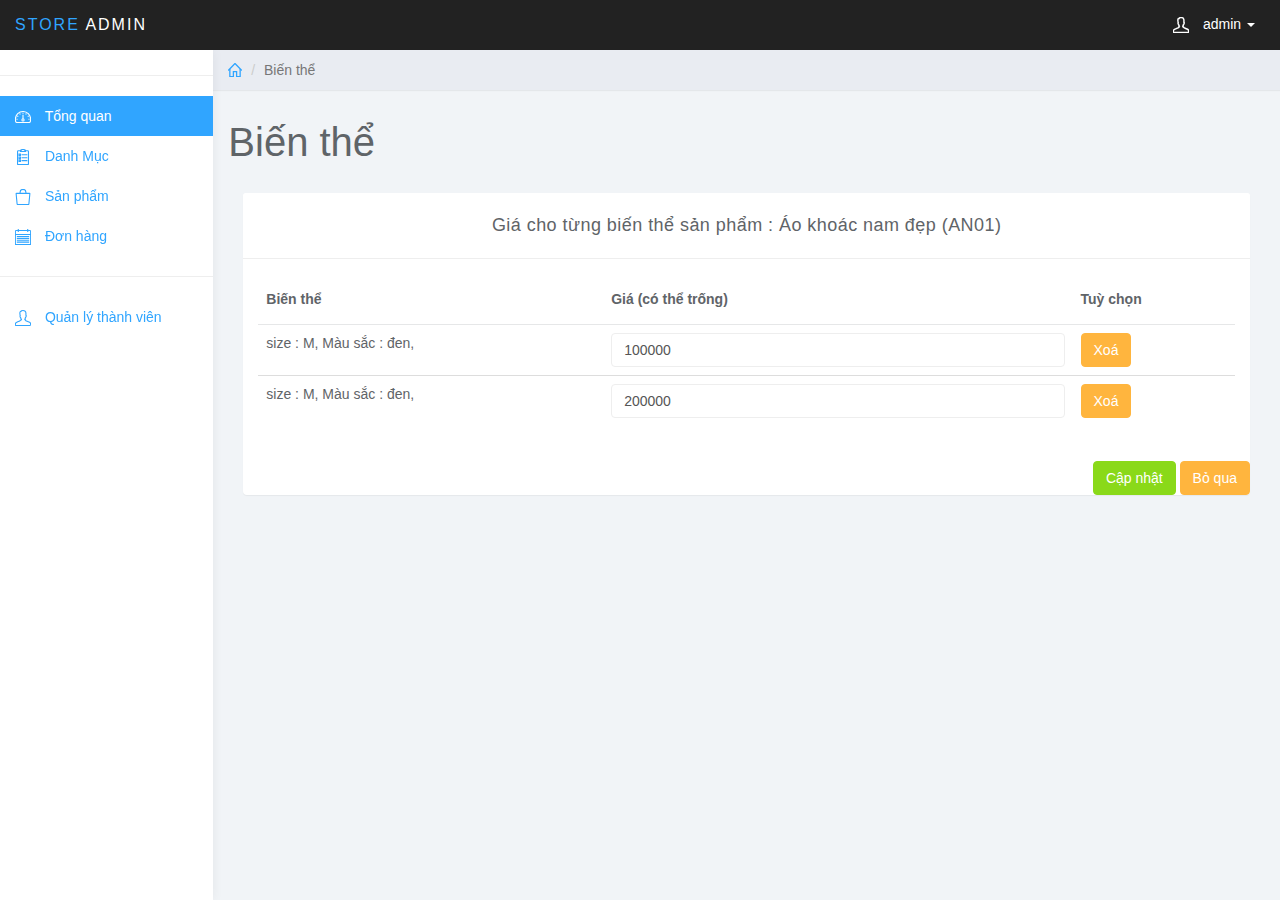
<file: code-project-3-khó/laravel kho/vietpro_store/backend/editvariant.html>
<!DOCTYPE html>
<html>

<head>
	<meta charset="utf-8">
	<meta name="viewport" content="width=device-width, initial-scale=1">
	<title>Quản trị - Store</title>
	<!-- css -->
	<link href="css/bootstrap.min.css" rel="stylesheet">
	<link href="css/datepicker3.css" rel="stylesheet">
	<link href="css/styles.css" rel="stylesheet">
	<!--Icons-->
	<script src="js/lumino.glyphs.js"></script>
	<link rel="stylesheet" href="https://use.fontawesome.com/releases/v5.7.1/css/all.css" integrity="sha384-fnmOCqbTlWIlj8LyTjo7mOUStjsKC4pOpQbqyi7RrhN7udi9RwhKkMHpvLbHG9Sr" crossorigin="anonymous">
</head>
<body>
	<!-- header -->
	<nav class="navbar navbar-inverse navbar-fixed-top" role="navigation">
		<div class="container-fluid">
			<div class="navbar-header">
				<a class="navbar-brand" href="#"><span>Store </span>Admin</a>
				<ul class="user-menu">
					<li class="dropdown pull-right">
						<a href="#" class="dropdown-toggle" data-toggle="dropdown"><svg class="glyph stroked male-user"><use xlink:href="#stroked-male-user"></use></svg> admin <span class="caret"></span></a>
						<ul class="dropdown-menu" role="menu"><li><a href="#"><svg class="glyph stroked male-user"><use xlink:href="#stroked-male-user"></use></svg>Thông tin</a></li>
						<li><a href="login.html"><svg class="glyph stroked cancel"><use xlink:href="#stroked-cancel"></use></svg> Logout</a></li>
						</ul>
					</li>
				</ul>
			</div>
		</div><!-- /.container-fluid -->
	</nav>
	<!-- header -->
	<!-- sidebar left-->
	<div id="sidebar-collapse" class="col-sm-3 col-lg-2 sidebar">
		<form role="search">
		</form>
               		<ul class="nav menu">
			<li class="active"><a href="index.html"><svg class="glyph stroked dashboard-dial"><use xlink:href="#stroked-dashboard-dial"></use></svg> Tổng quan</a></li>
			<li><a href="category.html"><svg class="glyph stroked clipboard with paper"><use xlink:href="#stroked-clipboard-with-paper" /></svg> Danh Mục</a></li>
			<li><a href="listproduct.html"><svg class="glyph stroked bag"><use xlink:href="#stroked-bag"></use></svg> Sản phẩm</a></li>
			<li><a href="order.html"><svg class="glyph stroked notepad "><use xlink:href="#stroked-notepad" /></svg> Đơn hàng</a></li>
			<li role="presentation" class="divider"></li>
			<li><a href="login.html"><svg class="glyph stroked male-user"><use xlink:href="#stroked-male-user"></use></svg> Quản lý thành viên</a></li>
		
		</ul>

	</div>
	<!--/. end sidebar left-->
    <div class="col-sm-9 col-sm-offset-3 col-lg-10 col-lg-offset-2 main">
        <div class="row">
            <ol class="breadcrumb">
                <li><a href="#"><svg class="glyph stroked home">
                            <use xlink:href="#stroked-home"></use>
                        </svg></a></li>
                <li class="active">Biến thể</li>
            </ol>
        </div>
        <!--/.row-->

        <div class="row">
            <div class="col-lg-12">
                <h1 class="page-header">Biến thể</h1>
            </div>
        </div>
        <!--/.row-->
        <div class="col-md-12">
            <div class="panel panel-default">
                <form method="post">
                  
                    <div class="panel-heading" align='center'>
                        Giá cho từng biến thể sản phẩm : Áo khoác nam đẹp (AN01)
                    </div>
                        <div class="panel-body" align='center'>
                        <table class="table">
                            <thead>
                                <tr>
                                    <th>Biến thể</th>
                                    <th>Giá (có thể trống)</th>
                                    <th>Tuỳ chọn</th>
                                </tr>
                            </thead>
                            <tbody>
                                <tr>
                                    <td scope="row">
                                        size : M,
                                        Màu sắc : đen,
                                    </td>
                                    <td>
                                        <input name="" class="form-control" placeholder="Giá cho biến thể" value="100000">
                                    </td>
                                    <td>
                                        <a id="" class="btn btn-warning" href="#" role="button">Xoá</a>
                                    </td>
                                </tr>
                                <tr>
                                    <td scope="row">
                                        size : M,
                                        Màu sắc : đen,
                                    </td>
                                    <td>
                                        <input name="" class="form-control" placeholder="Giá cho biến thể" value="200000">
                                    </td>
                                    <td>
                                        <a id="" class="btn btn-warning" href="#" role="button">Xoá</a>
                                    </td>
                                </tr>
                            </tbody>
                        </table>

                    </div>
                    <div align='right'><button class="btn btn-success" type="submit"> Cập nhật </button> <a class="btn btn-warning"
                            href="admin/product" role="button">Bỏ qua</a></div>
                </form>
            </div>
        </div>





    </div>
    <!--/.main-->




    <script src="js/jquery-1.11.1.min.js"></script>
    <script src="js/bootstrap.min.js"></script>
    <script src="js/chart.min.js"></script>
    <script src="js/chart-data.js"></script>
    <script src="js/easypiechart.js"></script>
    <script src="js/easypiechart-data.js"></script>
    <script src="js/bootstrap-datepicker.js"></script>
    <script>
        $('#calendar').datepicker({});
        ! function ($) {
            $(document).on("click", "ul.nav li.parent > a > span.icon", function () {
                $(this).find('em:first').toggleClass("glyphicon-minus");
            });
            $(".sidebar span.icon").find('em:first').addClass("glyphicon-plus");
        }(window.jQuery);

        $(window).on('resize', function () {
            if ($(window).width() > 768) $('#sidebar-collapse').collapse('show')
        })
        $(window).on('resize', function () {
            if ($(window).width() <= 767) $('#sidebar-collapse').collapse('hide')
        });

        function changeImg(input) {
            //Nếu như tồn thuộc tính file, đồng nghĩa người dùng đã chọn file mới
            if (input.files && input.files[0]) {
                var reader = new FileReader();
                //Sự kiện file đã được load vào website
                reader.onload = function (e) {
                    //Thay đổi đường dẫn ảnh
                    $('#avatar').attr('src', e.target.result);
                }
                reader.readAsDataURL(input.files[0]);
            }
        }
        $(document).ready(function () {
            $('#avatar').click(function () {
                $('#img').click();
            });
        });


        var lineChartData = {
            labels: [


            ],
            datasets: [

                {
                    label: "My Second dataset",
                    fillColor: "rgba(48, 164, 255, 0.2)",
                    strokeColor: "rgba(48, 164, 255, 1)",
                    pointColor: "rgba(48, 164, 255, 1)",
                    pointStrokeColor: "#fff",
                    pointHighlightFill: "#fff",
                    pointHighlightStroke: "rgba(48, 164, 255, 1)",
                    data: []
                }
            ]

        }

        window.onload = function () {
            var chart1 = document.getElementById("line-chart").getContext("2d");
            window.myLine = new Chart(chart1).Line(lineChartData, {
                responsive: true
            });
            var chart2 = document.getElementById("bar-chart").getContext("2d");
            window.myBar = new Chart(chart2).Bar(barChartData, {
                responsive: true
            });
            var chart3 = document.getElementById("doughnut-chart").getContext("2d");
            window.myDoughnut = new Chart(chart3).Doughnut(doughnutData, {
                responsive: true
            });
            var chart4 = document.getElementById("pie-chart").getContext("2d");
            window.myPie = new Chart(chart4).Pie(pieData, {
                responsive: true
            });

        };
    </script>
</body>

</html>
</file>
<file: code-project-3-khó/laravel kho/vietpro_store/frontend/css/icomoon.css>
@font-face {
  font-family: 'icomoon';
  src:  url('fonts/icomoon.eot?tmere9');
  src:  url('fonts/icomoon.eot?tmere9#iefix') format('embedded-opentype'),
    url('fonts/icomoon.ttf?tmere9') format('truetype'),
    url('fonts/icomoon.woff?tmere9') format('woff'),
    url('fonts/icomoon.svg?tmere9#icomoon') format('svg');
  font-weight: normal;
  font-style: normal;
}

[class^="icon-"], [class*=" icon-"] {
  /* use !important to prevent issues with browser extensions that change fonts */
  font-family: 'icomoon' !important;
  speak: none;
  font-style: normal;
  font-weight: normal;
  font-variant: normal;
  text-transform: none;
  line-height: 1;

  /* Better Font Rendering =========== */
  -webkit-font-smoothing: antialiased;
  -moz-osx-font-smoothing: grayscale;
}

.icon-activity:before {
  content: "\e900";
}
.icon-airplay:before {
  content: "\e901";
}
.icon-alert-circle:before {
  content: "\e902";
}
.icon-alert-octagon:before {
  content: "\e903";
}
.icon-alert-triangle:before {
  content: "\e904";
}
.icon-align-center:before {
  content: "\e905";
}
.icon-align-justify:before {
  content: "\e906";
}
.icon-align-left:before {
  content: "\e907";
}
.icon-align-right:before {
  content: "\e908";
}
.icon-anchor:before {
  content: "\e909";
}
.icon-aperture:before {
  content: "\e90a";
}
.icon-arrow-down3:before {
  content: "\e90b";
}
.icon-arrow-down-circle:before {
  content: "\e90c";
}
.icon-arrow-down-left3:before {
  content: "\e90d";
}
.icon-arrow-down-right3:before {
  content: "\e90e";
}
.icon-arrow-left3:before {
  content: "\e90f";
}
.icon-arrow-left-circle:before {
  content: "\e910";
}
.icon-arrow-right3:before {
  content: "\e911";
}
.icon-arrow-right-circle:before {
  content: "\e912";
}
.icon-arrow-up3:before {
  content: "\e913";
}
.icon-arrow-up-circle:before {
  content: "\e914";
}
.icon-arrow-up-left3:before {
  content: "\e915";
}
.icon-arrow-up-right3:before {
  content: "\e916";
}
.icon-at-sign:before {
  content: "\e917";
}
.icon-award:before {
  content: "\e918";
}
.icon-bar-chart:before {
  content: "\e919";
}
.icon-bar-chart-2:before {
  content: "\e91a";
}
.icon-battery:before {
  content: "\e91b";
}
.icon-battery-charging:before {
  content: "\e91c";
}
.icon-bell2:before {
  content: "\e91d";
}
.icon-bell-off:before {
  content: "\e91e";
}
.icon-bluetooth:before {
  content: "\e91f";
}
.icon-bold2:before {
  content: "\e920";
}
.icon-book2:before {
  content: "\e921";
}
.icon-book-open:before {
  content: "\e922";
}
.icon-bookmark2:before {
  content: "\e923";
}
.icon-box:before {
  content: "\e924";
}
.icon-briefcase2:before {
  content: "\e925";
}
.icon-calendar2:before {
  content: "\e926";
}
.icon-camera2:before {
  content: "\e927";
}
.icon-camera-off:before {
  content: "\e928";
}
.icon-cast:before {
  content: "\e929";
}
.icon-check:before {
  content: "\e92a";
}
.icon-check-circle:before {
  content: "\e92b";
}
.icon-check-square:before {
  content: "\e92c";
}
.icon-chevron-down:before {
  content: "\e92d";
}
.icon-chevron-left:before {
  content: "\e92e";
}
.icon-chevron-right:before {
  content: "\e92f";
}
.icon-chevron-up:before {
  content: "\e930";
}
.icon-chevrons-down:before {
  content: "\e931";
}
.icon-chevrons-left:before {
  content: "\e932";
}
.icon-chevrons-right:before {
  content: "\e933";
}
.icon-chevrons-up:before {
  content: "\e934";
}
.icon-chrome2:before {
  content: "\e935";
}
.icon-circle:before {
  content: "\e936";
}
.icon-clipboard2:before {
  content: "\e937";
}
.icon-clock3:before {
  content: "\e938";
}
.icon-cloud2:before {
  content: "\e939";
}
.icon-cloud-drizzle:before {
  content: "\e93a";
}
.icon-cloud-lightning:before {
  content: "\e93b";
}
.icon-cloud-off:before {
  content: "\e93c";
}
.icon-cloud-rain:before {
  content: "\e93d";
}
.icon-cloud-snow:before {
  content: "\e93e";
}
.icon-code:before {
  content: "\e93f";
}
.icon-codepen2:before {
  content: "\e940";
}
.icon-command2:before {
  content: "\e941";
}
.icon-compass3:before {
  content: "\e942";
}
.icon-copy2:before {
  content: "\e943";
}
.icon-corner-down-left:before {
  content: "\e944";
}
.icon-corner-down-right:before {
  content: "\e945";
}
.icon-corner-left-down:before {
  content: "\e946";
}
.icon-corner-left-up:before {
  content: "\e947";
}
.icon-corner-right-down:before {
  content: "\e948";
}
.icon-corner-right-up:before {
  content: "\e949";
}
.icon-corner-up-left:before {
  content: "\e94a";
}
.icon-corner-up-right:before {
  content: "\e94b";
}
.icon-cpu:before {
  content: "\e94c";
}
.icon-credit-card2:before {
  content: "\e94d";
}
.icon-crop2:before {
  content: "\e94e";
}
.icon-crosshair:before {
  content: "\e94f";
}
.icon-database2:before {
  content: "\e950";
}
.icon-delete:before {
  content: "\e951";
}
.icon-disc:before {
  content: "\e952";
}
.icon-dollar-sign:before {
  content: "\e953";
}
.icon-download4:before {
  content: "\e954";
}
.icon-download-cloud:before {
  content: "\e955";
}
.icon-droplet2:before {
  content: "\e956";
}
.icon-edit:before {
  content: "\e957";
}
.icon-edit-2:before {
  content: "\e958";
}
.icon-edit-3:before {
  content: "\e959";
}
.icon-external-link:before {
  content: "\e95a";
}
.icon-eye2:before {
  content: "\e95b";
}
.icon-eye-off:before {
  content: "\e95c";
}
.icon-facebook3:before {
  content: "\e95d";
}
.icon-fast-forward:before {
  content: "\e95e";
}
.icon-feather:before {
  content: "\e95f";
}
.icon-file:before {
  content: "\e960";
}
.icon-file-minus:before {
  content: "\e961";
}
.icon-file-plus:before {
  content: "\e962";
}
.icon-file-text3:before {
  content: "\e963";
}
.icon-film2:before {
  content: "\e964";
}
.icon-filter2:before {
  content: "\e965";
}
.icon-flag2:before {
  content: "\e966";
}
.icon-folder2:before {
  content: "\e967";
}
.icon-folder-minus2:before {
  content: "\e968";
}
.icon-folder-plus2:before {
  content: "\e969";
}
.icon-git-branch:before {
  content: "\e96a";
}
.icon-git-commit:before {
  content: "\e96b";
}
.icon-git-merge:before {
  content: "\e96c";
}
.icon-git-pull-request:before {
  content: "\e96d";
}
.icon-github2:before {
  content: "\e96e";
}
.icon-gitlab:before {
  content: "\e96f";
}
.icon-globe:before {
  content: "\e970";
}
.icon-grid:before {
  content: "\e971";
}
.icon-hard-drive:before {
  content: "\e972";
}
.icon-hash:before {
  content: "\e973";
}
.icon-headphones2:before {
  content: "\e974";
}
.icon-heart2:before {
  content: "\e975";
}
.icon-help-circle:before {
  content: "\e976";
}
.icon-home4:before {
  content: "\e977";
}
.icon-image2:before {
  content: "\e978";
}
.icon-inbox:before {
  content: "\e979";
}
.icon-info2:before {
  content: "\e97a";
}
.icon-instagram2:before {
  content: "\e97b";
}
.icon-italic2:before {
  content: "\e97c";
}
.icon-layers:before {
  content: "\e97d";
}
.icon-layout:before {
  content: "\e97e";
}
.icon-life-buoy:before {
  content: "\e97f";
}
.icon-link2:before {
  content: "\e980";
}
.icon-link-2:before {
  content: "\e981";
}
.icon-linkedin3:before {
  content: "\e982";
}
.icon-list3:before {
  content: "\e983";
}
.icon-loader:before {
  content: "\e984";
}
.icon-lock2:before {
  content: "\e985";
}
.icon-log-in:before {
  content: "\e986";
}
.icon-log-out:before {
  content: "\e987";
}
.icon-mail5:before {
  content: "\e988";
}
.icon-map3:before {
  content: "\e989";
}
.icon-map-pin:before {
  content: "\e98a";
}
.icon-maximize:before {
  content: "\e98b";
}
.icon-maximize-2:before {
  content: "\e98c";
}
.icon-menu5:before {
  content: "\e98d";
}
.icon-message-circle:before {
  content: "\e98e";
}
.icon-message-square:before {
  content: "\e98f";
}
.icon-mic2:before {
  content: "\e990";
}
.icon-mic-off:before {
  content: "\e991";
}
.icon-minimize:before {
  content: "\e992";
}
.icon-minimize-2:before {
  content: "\e993";
}
.icon-minus2:before {
  content: "\e994";
}
.icon-minus-circle:before {
  content: "\e995";
}
.icon-minus-square:before {
  content: "\e996";
}
.icon-monitor:before {
  content: "\e997";
}
.icon-moon:before {
  content: "\e998";
}
.icon-more-horizontal:before {
  content: "\e999";
}
.icon-more-vertical:before {
  content: "\e99a";
}
.icon-move:before {
  content: "\e99b";
}
.icon-music2:before {
  content: "\e99c";
}
.icon-navigation:before {
  content: "\e99d";
}
.icon-navigation-2:before {
  content: "\e99e";
}
.icon-octagon:before {
  content: "\e99f";
}
.icon-package:before {
  content: "\e9a0";
}
.icon-paperclip:before {
  content: "\e9a1";
}
.icon-pause3:before {
  content: "\e9a2";
}
.icon-pause-circle:before {
  content: "\e9a3";
}
.icon-percent:before {
  content: "\e9a4";
}
.icon-phone2:before {
  content: "\e9a5";
}
.icon-phone-call:before {
  content: "\e9a6";
}
.icon-phone-forwarded:before {
  content: "\e9a7";
}
.icon-phone-incoming:before {
  content: "\e9a8";
}
.icon-phone-missed:before {
  content: "\e9a9";
}
.icon-phone-off:before {
  content: "\e9aa";
}
.icon-phone-outgoing:before {
  content: "\e9ab";
}
.icon-pie-chart2:before {
  content: "\e9ac";
}
.icon-play4:before {
  content: "\e9ad";
}
.icon-play-circle:before {
  content: "\e9ae";
}
.icon-plus2:before {
  content: "\e9af";
}
.icon-plus-circle:before {
  content: "\e9b0";
}
.icon-plus-square:before {
  content: "\e9b1";
}
.icon-pocket:before {
  content: "\e9b2";
}
.icon-power2:before {
  content: "\e9b3";
}
.icon-printer2:before {
  content: "\e9b4";
}
.icon-radio:before {
  content: "\e9b5";
}
.icon-refresh-ccw:before {
  content: "\e9b6";
}
.icon-refresh-cw:before {
  content: "\e9b7";
}
.icon-repeat:before {
  content: "\e9b8";
}
.icon-rewind:before {
  content: "\e9b9";
}
.icon-rotate-ccw:before {
  content: "\e9ba";
}
.icon-rotate-cw:before {
  content: "\e9bb";
}
.icon-rss3:before {
  content: "\e9bc";
}
.icon-save:before {
  content: "\e9bd";
}
.icon-scissors2:before {
  content: "\e9be";
}
.icon-search2:before {
  content: "\e9bf";
}
.icon-send:before {
  content: "\e9c0";
}
.icon-server:before {
  content: "\e9c1";
}
.icon-settings:before {
  content: "\e9c2";
}
.icon-share3:before {
  content: "\e9c3";
}
.icon-share-2:before {
  content: "\e9c4";
}
.icon-shield2:before {
  content: "\e9c5";
}
.icon-shield-off:before {
  content: "\e9c6";
}
.icon-shopping-bag:before {
  content: "\e9c7";
}
.icon-shopping-cart:before {
  content: "\e9c8";
}
.icon-shuffle2:before {
  content: "\e9c9";
}
.icon-sidebar:before {
  content: "\e9ca";
}
.icon-skip-back:before {
  content: "\e9cb";
}
.icon-skip-forward:before {
  content: "\e9cc";
}
.icon-slack:before {
  content: "\e9cd";
}
.icon-slash:before {
  content: "\e9ce";
}
.icon-sliders:before {
  content: "\e9cf";
}
.icon-smartphone:before {
  content: "\e9d0";
}
.icon-speaker:before {
  content: "\e9d1";
}
.icon-square:before {
  content: "\e9d2";
}
.icon-star:before {
  content: "\e9d3";
}
.icon-stop-circle:before {
  content: "\e9d4";
}
.icon-sun2:before {
  content: "\e9d5";
}
.icon-sunrise:before {
  content: "\e9d6";
}
.icon-sunset:before {
  content: "\e9d7";
}
.icon-tablet2:before {
  content: "\e9d8";
}
.icon-tag:before {
  content: "\e9d9";
}
.icon-target2:before {
  content: "\e9da";
}
.icon-terminal2:before {
  content: "\e9db";
}
.icon-thermometer:before {
  content: "\e9dc";
}
.icon-thumbs-down:before {
  content: "\e9dd";
}
.icon-thumbs-up:before {
  content: "\e9de";
}
.icon-toggle-left:before {
  content: "\e9df";
}
.icon-toggle-right:before {
  content: "\e9e0";
}
.icon-trash:before {
  content: "\e9e1";
}
.icon-trash-2:before {
  content: "\e9e2";
}
.icon-trending-down:before {
  content: "\e9e3";
}
.icon-trending-up:before {
  content: "\e9e4";
}
.icon-triangle:before {
  content: "\e9e5";
}
.icon-truck2:before {
  content: "\e9e6";
}
.icon-tv2:before {
  content: "\e9e7";
}
.icon-twitter2:before {
  content: "\e9e8";
}
.icon-type:before {
  content: "\e9e9";
}
.icon-umbrella:before {
  content: "\e9ea";
}
.icon-underline2:before {
  content: "\e9eb";
}
.icon-unlock:before {
  content: "\e9ec";
}
.icon-upload4:before {
  content: "\e9ed";
}
.icon-upload-cloud:before {
  content: "\e9ee";
}
.icon-user2:before {
  content: "\e9ef";
}
.icon-user-check2:before {
  content: "\e9f0";
}
.icon-user-minus2:before {
  content: "\e9f1";
}
.icon-user-plus2:before {
  content: "\e9f2";
}
.icon-user-x:before {
  content: "\e9f3";
}
.icon-users2:before {
  content: "\e9f4";
}
.icon-video:before {
  content: "\e9f5";
}
.icon-video-off:before {
  content: "\e9f6";
}
.icon-voicemail:before {
  content: "\e9f7";
}
.icon-volume:before {
  content: "\e9f8";
}
.icon-volume-1:before {
  content: "\e9f9";
}
.icon-volume-2:before {
  content: "\e9fa";
}
.icon-volume-x:before {
  content: "\e9fb";
}
.icon-watch:before {
  content: "\e9fc";
}
.icon-wifi:before {
  content: "\e9fd";
}
.icon-wifi-off:before {
  content: "\e9fe";
}
.icon-wind:before {
  content: "\e9ff";
}
.icon-x:before {
  content: "\ea00";
}
.icon-x-circle:before {
  content: "\ea01";
}
.icon-x-square:before {
  content: "\ea02";
}
.icon-zap:before {
  content: "\ea03";
}
.icon-zap-off:before {
  content: "\ea04";
}
.icon-zoom-in2:before {
  content: "\ea05";
}
.icon-zoom-out2:before {
  content: "\ea06";
}
.icon-times:before {
  content: "\ea07";
}
.icon-tick:before {
  content: "\ea08";
}
.icon-plus3:before {
  content: "\ea09";
}
.icon-minus3:before {
  content: "\ea0a";
}
.icon-equals:before {
  content: "\ea0b";
}
.icon-divide:before {
  content: "\ea0c";
}
.icon-chevron-right2:before {
  content: "\ea0d";
}
.icon-chevron-left2:before {
  content: "\ea0e";
}
.icon-arrow-right-thick:before {
  content: "\ea0f";
}
.icon-arrow-left-thick:before {
  content: "\ea10";
}
.icon-th-small:before {
  content: "\ea11";
}
.icon-th-menu:before {
  content: "\ea12";
}
.icon-th-list:before {
  content: "\ea13";
}
.icon-th-large:before {
  content: "\ea14";
}
.icon-home5:before {
  content: "\ea15";
}
.icon-arrow-forward:before {
  content: "\ea16";
}
.icon-arrow-back:before {
  content: "\ea17";
}
.icon-rss4:before {
  content: "\ea18";
}
.icon-location3:before {
  content: "\ea19";
}
.icon-link3:before {
  content: "\ea1a";
}
.icon-image3:before {
  content: "\ea1b";
}
.icon-arrow-up-thick:before {
  content: "\ea1c";
}
.icon-arrow-down-thick:before {
  content: "\ea1d";
}
.icon-starburst:before {
  content: "\ea1e";
}
.icon-starburst-outline:before {
  content: "\ea1f";
}
.icon-star2:before {
  content: "\ea20";
}
.icon-flow-children:before {
  content: "\ea21";
}
.icon-export:before {
  content: "\ea22";
}
.icon-delete2:before {
  content: "\ea23";
}
.icon-delete-outline:before {
  content: "\ea24";
}
.icon-cloud-storage:before {
  content: "\ea25";
}
.icon-wi-fi:before {
  content: "\ea26";
}
.icon-heart3:before {
  content: "\ea27";
}
.icon-flash:before {
  content: "\ea28";
}
.icon-cancel:before {
  content: "\ea29";
}
.icon-backspace:before {
  content: "\ea2a";
}
.icon-attachment2:before {
  content: "\ea2b";
}
.icon-arrow-move:before {
  content: "\ea2c";
}
.icon-warning2:before {
  content: "\ea2d";
}
.icon-user3:before {
  content: "\ea2e";
}
.icon-radar:before {
  content: "\ea2f";
}
.icon-lock-open:before {
  content: "\ea30";
}
.icon-lock-closed:before {
  content: "\ea31";
}
.icon-location-arrow:before {
  content: "\ea32";
}
.icon-info3:before {
  content: "\ea33";
}
.icon-user-delete:before {
  content: "\ea34";
}
.icon-user-add:before {
  content: "\ea35";
}
.icon-media-pause:before {
  content: "\ea36";
}
.icon-group:before {
  content: "\ea37";
}
.icon-chart-pie:before {
  content: "\ea38";
}
.icon-chart-line:before {
  content: "\ea39";
}
.icon-chart-bar:before {
  content: "\ea3a";
}
.icon-chart-area:before {
  content: "\ea3b";
}
.icon-video2:before {
  content: "\ea3c";
}
.icon-point-of-interest:before {
  content: "\ea3d";
}
.icon-infinity:before {
  content: "\ea3e";
}
.icon-globe2:before {
  content: "\ea3f";
}
.icon-eye3:before {
  content: "\ea40";
}
.icon-cog2:before {
  content: "\ea41";
}
.icon-camera3:before {
  content: "\ea42";
}
.icon-upload5:before {
  content: "\ea43";
}
.icon-scissors3:before {
  content: "\ea44";
}
.icon-refresh:before {
  content: "\ea45";
}
.icon-pin:before {
  content: "\ea46";
}
.icon-key3:before {
  content: "\ea47";
}
.icon-info-large:before {
  content: "\ea48";
}
.icon-eject2:before {
  content: "\ea49";
}
.icon-download5:before {
  content: "\ea4a";
}
.icon-zoom:before {
  content: "\ea4b";
}
.icon-zoom-out3:before {
  content: "\ea4c";
}
.icon-zoom-in3:before {
  content: "\ea4d";
}
.icon-sort-numerically:before {
  content: "\ea4e";
}
.icon-sort-alphabetically:before {
  content: "\ea4f";
}
.icon-input-checked:before {
  content: "\ea50";
}
.icon-calender:before {
  content: "\ea51";
}
.icon-world:before {
  content: "\ea52";
}
.icon-notes:before {
  content: "\ea53";
}
.icon-code2:before {
  content: "\ea54";
}
.icon-arrow-sync:before {
  content: "\ea55";
}
.icon-arrow-shuffle:before {
  content: "\ea56";
}
.icon-arrow-repeat:before {
  content: "\ea57";
}
.icon-arrow-minimise:before {
  content: "\ea58";
}
.icon-arrow-maximise:before {
  content: "\ea59";
}
.icon-arrow-loop:before {
  content: "\ea5a";
}
.icon-anchor2:before {
  content: "\ea5b";
}
.icon-spanner:before {
  content: "\ea5c";
}
.icon-puzzle:before {
  content: "\ea5d";
}
.icon-power3:before {
  content: "\ea5e";
}
.icon-plane:before {
  content: "\ea5f";
}
.icon-pi:before {
  content: "\ea60";
}
.icon-phone3:before {
  content: "\ea61";
}
.icon-microphone:before {
  content: "\ea62";
}
.icon-media-rewind:before {
  content: "\ea63";
}
.icon-flag3:before {
  content: "\ea64";
}
.icon-adjust-brightness:before {
  content: "\ea65";
}
.icon-waves:before {
  content: "\ea66";
}
.icon-social-twitter:before {
  content: "\ea67";
}
.icon-social-facebook:before {
  content: "\ea68";
}
.icon-social-dribbble:before {
  content: "\ea69";
}
.icon-media-stop:before {
  content: "\ea6a";
}
.icon-media-record:before {
  content: "\ea6b";
}
.icon-media-play:before {
  content: "\ea6c";
}
.icon-media-fast-forward:before {
  content: "\ea6d";
}
.icon-media-eject:before {
  content: "\ea6e";
}
.icon-social-vimeo:before {
  content: "\ea6f";
}
.icon-social-tumbler:before {
  content: "\ea70";
}
.icon-social-skype:before {
  content: "\ea71";
}
.icon-social-pinterest:before {
  content: "\ea72";
}
.icon-social-linkedin:before {
  content: "\ea73";
}
.icon-social-last-fm:before {
  content: "\ea74";
}
.icon-social-github:before {
  content: "\ea75";
}
.icon-social-flickr:before {
  content: "\ea76";
}
.icon-at:before {
  content: "\ea77";
}
.icon-times-outline:before {
  content: "\ea78";
}
.icon-plus-outline:before {
  content: "\ea79";
}
.icon-minus-outline:before {
  content: "\ea7a";
}
.icon-tick-outline:before {
  content: "\ea7b";
}
.icon-th-large-outline:before {
  content: "\ea7c";
}
.icon-equals-outline:before {
  content: "\ea7d";
}
.icon-divide-outline:before {
  content: "\ea7e";
}
.icon-chevron-right-outline:before {
  content: "\ea7f";
}
.icon-chevron-left-outline:before {
  content: "\ea80";
}
.icon-arrow-right-outline:before {
  content: "\ea81";
}
.icon-arrow-left-outline:before {
  content: "\ea82";
}
.icon-th-small-outline:before {
  content: "\ea83";
}
.icon-th-menu-outline:before {
  content: "\ea84";
}
.icon-th-list-outline:before {
  content: "\ea85";
}
.icon-news:before {
  content: "\ea86";
}
.icon-home-outline:before {
  content: "\ea87";
}
.icon-arrow-up-outline:before {
  content: "\ea88";
}
.icon-arrow-forward-outline:before {
  content: "\ea89";
}
.icon-arrow-down-outline:before {
  content: "\ea8a";
}
.icon-arrow-back-outline:before {
  content: "\ea8b";
}
.icon-trash2:before {
  content: "\ea8c";
}
.icon-rss-outline:before {
  content: "\ea8d";
}
.icon-message:before {
  content: "\ea8e";
}
.icon-location-outline:before {
  content: "\ea8f";
}
.icon-link-outline:before {
  content: "\ea90";
}
.icon-image-outline:before {
  content: "\ea91";
}
.icon-export-outline:before {
  content: "\ea92";
}
.icon-cross2:before {
  content: "\ea93";
}
.icon-wi-fi-outline:before {
  content: "\ea94";
}
.icon-star-outline:before {
  content: "\ea95";
}
.icon-media-pause-outline:before {
  content: "\ea96";
}
.icon-mail6:before {
  content: "\ea97";
}
.icon-heart-outline:before {
  content: "\ea98";
}
.icon-flash-outline:before {
  content: "\ea99";
}
.icon-cancel-outline:before {
  content: "\ea9a";
}
.icon-beaker:before {
  content: "\ea9b";
}
.icon-arrow-move-outline:before {
  content: "\ea9c";
}
.icon-watch2:before {
  content: "\ea9d";
}
.icon-warning-outline:before {
  content: "\ea9e";
}
.icon-time:before {
  content: "\ea9f";
}
.icon-radar-outline:before {
  content: "\eaa0";
}
.icon-lock-open-outline:before {
  content: "\eaa1";
}
.icon-location-arrow-outline:before {
  content: "\eaa2";
}
.icon-info-outline:before {
  content: "\eaa3";
}
.icon-backspace-outline:before {
  content: "\eaa4";
}
.icon-attachment-outline:before {
  content: "\eaa5";
}
.icon-user-outline:before {
  content: "\eaa6";
}
.icon-user-delete-outline:before {
  content: "\eaa7";
}
.icon-user-add-outline:before {
  content: "\eaa8";
}
.icon-lock-closed-outline:before {
  content: "\eaa9";
}
.icon-group-outline:before {
  content: "\eaaa";
}
.icon-chart-pie-outline:before {
  content: "\eaab";
}
.icon-chart-line-outline:before {
  content: "\eaac";
}
.icon-chart-bar-outline:before {
  content: "\eaad";
}
.icon-chart-area-outline:before {
  content: "\eaae";
}
.icon-video-outline:before {
  content: "\eaaf";
}
.icon-point-of-interest-outline:before {
  content: "\eab0";
}
.icon-map4:before {
  content: "\eab1";
}
.icon-key-outline:before {
  content: "\eab2";
}
.icon-infinity-outline:before {
  content: "\eab3";
}
.icon-globe-outline:before {
  content: "\eab4";
}
.icon-eye-outline:before {
  content: "\eab5";
}
.icon-cog-outline:before {
  content: "\eab6";
}
.icon-camera-outline:before {
  content: "\eab7";
}
.icon-upload-outline:before {
  content: "\eab8";
}
.icon-support:before {
  content: "\eab9";
}
.icon-scissors-outline:before {
  content: "\eaba";
}
.icon-refresh-outline:before {
  content: "\eabb";
}
.icon-info-large-outline:before {
  content: "\eabc";
}
.icon-eject-outline:before {
  content: "\eabd";
}
.icon-download-outline:before {
  content: "\eabe";
}
.icon-battery-mid:before {
  content: "\eabf";
}
.icon-battery-low:before {
  content: "\eac0";
}
.icon-battery-high:before {
  content: "\eac1";
}
.icon-zoom-outline:before {
  content: "\eac2";
}
.icon-zoom-out-outline:before {
  content: "\eac3";
}
.icon-zoom-in-outline:before {
  content: "\eac4";
}
.icon-tag2:before {
  content: "\eac5";
}
.icon-tabs-outline:before {
  content: "\eac6";
}
.icon-pin-outline:before {
  content: "\eac7";
}
.icon-message-typing:before {
  content: "\eac8";
}
.icon-directions:before {
  content: "\eac9";
}
.icon-battery-full:before {
  content: "\eaca";
}
.icon-battery-charge:before {
  content: "\eacb";
}
.icon-pipette:before {
  content: "\eacc";
}
.icon-pencil3:before {
  content: "\eacd";
}
.icon-folder3:before {
  content: "\eace";
}
.icon-folder-delete:before {
  content: "\eacf";
}
.icon-folder-add:before {
  content: "\ead0";
}
.icon-edit2:before {
  content: "\ead1";
}
.icon-document:before {
  content: "\ead2";
}
.icon-document-delete:before {
  content: "\ead3";
}
.icon-document-add:before {
  content: "\ead4";
}
.icon-brush:before {
  content: "\ead5";
}
.icon-thumbs-up2:before {
  content: "\ead6";
}
.icon-thumbs-down2:before {
  content: "\ead7";
}
.icon-pen2:before {
  content: "\ead8";
}
.icon-sort-numerically-outline:before {
  content: "\ead9";
}
.icon-sort-alphabetically-outline:before {
  content: "\eada";
}
.icon-social-last-fm-circular:before {
  content: "\eadb";
}
.icon-social-github-circular:before {
  content: "\eadc";
}
.icon-compass4:before {
  content: "\eadd";
}
.icon-bookmark3:before {
  content: "\eade";
}
.icon-input-checked-outline:before {
  content: "\eadf";
}
.icon-code-outline:before {
  content: "\eae0";
}
.icon-calender-outline:before {
  content: "\eae1";
}
.icon-business-card:before {
  content: "\eae2";
}
.icon-arrow-up4:before {
  content: "\eae3";
}
.icon-arrow-sync-outline:before {
  content: "\eae4";
}
.icon-arrow-right4:before {
  content: "\eae5";
}
.icon-arrow-repeat-outline:before {
  content: "\eae6";
}
.icon-arrow-loop-outline:before {
  content: "\eae7";
}
.icon-arrow-left4:before {
  content: "\eae8";
}
.icon-flow-switch:before {
  content: "\eae9";
}
.icon-flow-parallel:before {
  content: "\eaea";
}
.icon-flow-merge:before {
  content: "\eaeb";
}
.icon-document-text:before {
  content: "\eaec";
}
.icon-clipboard3:before {
  content: "\eaed";
}
.icon-calculator2:before {
  content: "\eaee";
}
.icon-arrow-minimise-outline:before {
  content: "\eaef";
}
.icon-arrow-maximise-outline:before {
  content: "\eaf0";
}
.icon-arrow-down4:before {
  content: "\eaf1";
}
.icon-gift2:before {
  content: "\eaf2";
}
.icon-film3:before {
  content: "\eaf3";
}
.icon-database3:before {
  content: "\eaf4";
}
.icon-bell3:before {
  content: "\eaf5";
}
.icon-anchor-outline:before {
  content: "\eaf6";
}
.icon-adjust-contrast:before {
  content: "\eaf7";
}
.icon-world-outline:before {
  content: "\eaf8";
}
.icon-shopping-bag2:before {
  content: "\eaf9";
}
.icon-power-outline:before {
  content: "\eafa";
}
.icon-notes-outline:before {
  content: "\eafb";
}
.icon-device-tablet:before {
  content: "\eafc";
}
.icon-device-phone:before {
  content: "\eafd";
}
.icon-device-laptop:before {
  content: "\eafe";
}
.icon-device-desktop:before {
  content: "\eaff";
}
.icon-briefcase3:before {
  content: "\eb00";
}
.icon-stopwatch2:before {
  content: "\eb01";
}
.icon-spanner-outline:before {
  content: "\eb02";
}
.icon-puzzle-outline:before {
  content: "\eb03";
}
.icon-printer3:before {
  content: "\eb04";
}
.icon-pi-outline:before {
  content: "\eb05";
}
.icon-lightbulb:before {
  content: "\eb06";
}
.icon-flag-outline:before {
  content: "\eb07";
}
.icon-contacts:before {
  content: "\eb08";
}
.icon-archive:before {
  content: "\eb09";
}
.icon-weather-stormy:before {
  content: "\eb0a";
}
.icon-weather-shower:before {
  content: "\eb0b";
}
.icon-weather-partly-sunny:before {
  content: "\eb0c";
}
.icon-weather-downpour:before {
  content: "\eb0d";
}
.icon-weather-cloudy:before {
  content: "\eb0e";
}
.icon-plane-outline:before {
  content: "\eb0f";
}
.icon-phone-outline:before {
  content: "\eb10";
}
.icon-microphone-outline:before {
  content: "\eb11";
}
.icon-weather-windy:before {
  content: "\eb12";
}
.icon-weather-windy-cloudy:before {
  content: "\eb13";
}
.icon-weather-sunny:before {
  content: "\eb14";
}
.icon-weather-snow:before {
  content: "\eb15";
}
.icon-weather-night:before {
  content: "\eb16";
}
.icon-media-stop-outline:before {
  content: "\eb17";
}
.icon-media-rewind-outline:before {
  content: "\eb18";
}
.icon-media-record-outline:before {
  content: "\eb19";
}
.icon-media-play-outline:before {
  content: "\eb1a";
}
.icon-media-fast-forward-outline:before {
  content: "\eb1b";
}
.icon-media-eject-outline:before {
  content: "\eb1c";
}
.icon-wine:before {
  content: "\eb1d";
}
.icon-waves-outline:before {
  content: "\eb1e";
}
.icon-ticket2:before {
  content: "\eb1f";
}
.icon-tags:before {
  content: "\eb20";
}
.icon-plug:before {
  content: "\eb21";
}
.icon-headphones3:before {
  content: "\eb22";
}
.icon-credit-card3:before {
  content: "\eb23";
}
.icon-coffee:before {
  content: "\eb24";
}
.icon-book3:before {
  content: "\eb25";
}
.icon-beer:before {
  content: "\eb26";
}
.icon-volume2:before {
  content: "\eb27";
}
.icon-volume-up:before {
  content: "\eb28";
}
.icon-volume-mute3:before {
  content: "\eb29";
}
.icon-volume-down:before {
  content: "\eb2a";
}
.icon-social-vimeo-circular:before {
  content: "\eb2b";
}
.icon-social-twitter-circular:before {
  content: "\eb2c";
}
.icon-social-pinterest-circular:before {
  content: "\eb2d";
}
.icon-social-linkedin-circular:before {
  content: "\eb2e";
}
.icon-social-facebook-circular:before {
  content: "\eb2f";
}
.icon-social-dribbble-circular:before {
  content: "\eb30";
}
.icon-tree2:before {
  content: "\eb31";
}
.icon-thermometer2:before {
  content: "\eb32";
}
.icon-social-tumbler-circular:before {
  content: "\eb33";
}
.icon-social-skype-outline:before {
  content: "\eb34";
}
.icon-social-flickr-circular:before {
  content: "\eb35";
}
.icon-social-at-circular:before {
  content: "\eb36";
}
.icon-shopping-cart2:before {
  content: "\eb37";
}
.icon-messages:before {
  content: "\eb38";
}
.icon-leaf2:before {
  content: "\eb39";
}
.icon-feather2:before {
  content: "\eb3a";
}
.icon-box2:before {
  content: "\eb3b";
}
.icon-write:before {
  content: "\eb3c";
}
.icon-clock4:before {
  content: "\eb3d";
}
.icon-reply2:before {
  content: "\eb3e";
}
.icon-reply-all:before {
  content: "\eb3f";
}
.icon-forward4:before {
  content: "\eb40";
}
.icon-flag4:before {
  content: "\eb41";
}
.icon-search3:before {
  content: "\eb42";
}
.icon-trash3:before {
  content: "\eb43";
}
.icon-envelope:before {
  content: "\eb44";
}
.icon-bubble3:before {
  content: "\eb45";
}
.icon-bubbles5:before {
  content: "\eb46";
}
.icon-user4:before {
  content: "\eb47";
}
.icon-users3:before {
  content: "\eb48";
}
.icon-cloud3:before {
  content: "\eb49";
}
.icon-download6:before {
  content: "\eb4a";
}
.icon-upload6:before {
  content: "\eb4b";
}
.icon-rain:before {
  content: "\eb4c";
}
.icon-sun3:before {
  content: "\eb4d";
}
.icon-moon2:before {
  content: "\eb4e";
}
.icon-bell4:before {
  content: "\eb4f";
}
.icon-folder4:before {
  content: "\eb50";
}
.icon-pin2:before {
  content: "\eb51";
}
.icon-sound:before {
  content: "\eb52";
}
.icon-microphone2:before {
  content: "\eb53";
}
.icon-camera4:before {
  content: "\eb54";
}
.icon-image4:before {
  content: "\eb55";
}
.icon-cog3:before {
  content: "\eb56";
}
.icon-calendar3:before {
  content: "\eb57";
}
.icon-book4:before {
  content: "\eb58";
}
.icon-map-marker:before {
  content: "\eb59";
}
.icon-store:before {
  content: "\eb5a";
}
.icon-support2:before {
  content: "\eb5b";
}
.icon-tag3:before {
  content: "\eb5c";
}
.icon-heart4:before {
  content: "\eb5d";
}
.icon-video-camera2:before {
  content: "\eb5e";
}
.icon-trophy2:before {
  content: "\eb5f";
}
.icon-cart2:before {
  content: "\eb60";
}
.icon-eye4:before {
  content: "\eb61";
}
.icon-cancel2:before {
  content: "\eb62";
}
.icon-chart:before {
  content: "\eb63";
}
.icon-target3:before {
  content: "\eb64";
}
.icon-printer4:before {
  content: "\eb65";
}
.icon-location4:before {
  content: "\eb66";
}
.icon-bookmark4:before {
  content: "\eb67";
}
.icon-monitor2:before {
  content: "\eb68";
}
.icon-cross3:before {
  content: "\eb69";
}
.icon-plus4:before {
  content: "\eb6a";
}
.icon-left:before {
  content: "\eb6b";
}
.icon-up:before {
  content: "\eb6c";
}
.icon-browser:before {
  content: "\eb6d";
}
.icon-windows2:before {
  content: "\eb6e";
}
.icon-switch2:before {
  content: "\eb6f";
}
.icon-dashboard:before {
  content: "\eb70";
}
.icon-play5:before {
  content: "\eb71";
}
.icon-fast-forward2:before {
  content: "\eb72";
}
.icon-next3:before {
  content: "\eb73";
}
.icon-refresh2:before {
  content: "\eb74";
}
.icon-film4:before {
  content: "\eb75";
}
.icon-home6:before {
  content: "\eb76";
}
.icon-home:before {
  content: "\eb77";
}
.icon-home2:before {
  content: "\eb78";
}
.icon-home3:before {
  content: "\eb79";
}
.icon-office:before {
  content: "\eb7a";
}
.icon-newspaper:before {
  content: "\eb7b";
}
.icon-pencil:before {
  content: "\eb7c";
}
.icon-pencil2:before {
  content: "\eb7d";
}
.icon-quill:before {
  content: "\eb7e";
}
.icon-pen:before {
  content: "\eb7f";
}
.icon-blog:before {
  content: "\eb80";
}
.icon-eyedropper:before {
  content: "\eb81";
}
.icon-droplet:before {
  content: "\eb82";
}
.icon-paint-format:before {
  content: "\eb83";
}
.icon-image:before {
  content: "\eb84";
}
.icon-images:before {
  content: "\eb85";
}
.icon-camera:before {
  content: "\eb86";
}
.icon-headphones:before {
  content: "\eb87";
}
.icon-music:before {
  content: "\eb88";
}
.icon-play:before {
  content: "\eb89";
}
.icon-film:before {
  content: "\eb8a";
}
.icon-video-camera:before {
  content: "\eb8b";
}
.icon-dice:before {
  content: "\eb8c";
}
.icon-pacman:before {
  content: "\eb8d";
}
.icon-spades:before {
  content: "\eb8e";
}
.icon-clubs:before {
  content: "\eb8f";
}
.icon-diamonds:before {
  content: "\eb90";
}
.icon-bullhorn:before {
  content: "\eb91";
}
.icon-connection:before {
  content: "\eb92";
}
.icon-podcast:before {
  content: "\eb93";
}
.icon-feed:before {
  content: "\eb94";
}
.icon-mic:before {
  content: "\eb95";
}
.icon-book:before {
  content: "\eb96";
}
.icon-books:before {
  content: "\eb97";
}
.icon-library:before {
  content: "\eb98";
}
.icon-file-text:before {
  content: "\eb99";
}
.icon-profile:before {
  content: "\eb9a";
}
.icon-file-empty:before {
  content: "\eb9b";
}
.icon-files-empty:before {
  content: "\eb9c";
}
.icon-file-text2:before {
  content: "\eb9d";
}
.icon-file-picture:before {
  content: "\eb9e";
}
.icon-file-music:before {
  content: "\eb9f";
}
.icon-file-play:before {
  content: "\eba0";
}
.icon-file-video:before {
  content: "\eba1";
}
.icon-file-zip:before {
  content: "\eba2";
}
.icon-copy:before {
  content: "\eba3";
}
.icon-paste:before {
  content: "\eba4";
}
.icon-stack:before {
  content: "\eba5";
}
.icon-folder:before {
  content: "\eba6";
}
.icon-folder-open:before {
  content: "\eba7";
}
.icon-folder-plus:before {
  content: "\eba8";
}
.icon-folder-minus:before {
  content: "\eba9";
}
.icon-folder-download:before {
  content: "\ebaa";
}
.icon-folder-upload:before {
  content: "\ebab";
}
.icon-price-tag:before {
  content: "\ebac";
}
.icon-price-tags:before {
  content: "\ebad";
}
.icon-barcode:before {
  content: "\ebae";
}
.icon-qrcode:before {
  content: "\ebaf";
}
.icon-ticket:before {
  content: "\ebb0";
}
.icon-cart:before {
  content: "\ebb1";
}
.icon-coin-dollar:before {
  content: "\ebb2";
}
.icon-coin-euro:before {
  content: "\ebb3";
}
.icon-coin-pound:before {
  content: "\ebb4";
}
.icon-coin-yen:before {
  content: "\ebb5";
}
.icon-credit-card:before {
  content: "\ebb6";
}
.icon-calculator:before {
  content: "\ebb7";
}
.icon-lifebuoy:before {
  content: "\ebb8";
}
.icon-phone:before {
  content: "\ebb9";
}
.icon-phone-hang-up:before {
  content: "\ebba";
}
.icon-address-book:before {
  content: "\ebbb";
}
.icon-envelop:before {
  content: "\ebbc";
}
.icon-pushpin:before {
  content: "\ebbd";
}
.icon-location:before {
  content: "\ebbe";
}
.icon-location2:before {
  content: "\ebbf";
}
.icon-compass:before {
  content: "\ebc0";
}
.icon-compass2:before {
  content: "\ebc1";
}
.icon-map:before {
  content: "\ebc2";
}
.icon-map2:before {
  content: "\ebc3";
}
.icon-history:before {
  content: "\ebc4";
}
.icon-clock:before {
  content: "\ebc5";
}
.icon-clock2:before {
  content: "\ebc6";
}
.icon-alarm:before {
  content: "\ebc7";
}
.icon-bell:before {
  content: "\ebc8";
}
.icon-stopwatch:before {
  content: "\ebc9";
}
.icon-calendar:before {
  content: "\ebca";
}
.icon-printer:before {
  content: "\ebcb";
}
.icon-keyboard:before {
  content: "\ebcc";
}
.icon-display:before {
  content: "\ebcd";
}
.icon-laptop:before {
  content: "\ebce";
}
.icon-mobile:before {
  content: "\ebcf";
}
.icon-mobile2:before {
  content: "\ebd0";
}
.icon-tablet:before {
  content: "\ebd1";
}
.icon-tv:before {
  content: "\ebd2";
}
.icon-drawer:before {
  content: "\ebd3";
}
.icon-drawer2:before {
  content: "\ebd4";
}
.icon-box-add:before {
  content: "\ebd5";
}
.icon-box-remove:before {
  content: "\ebd6";
}
.icon-download:before {
  content: "\ebd7";
}
.icon-upload:before {
  content: "\ebd8";
}
.icon-floppy-disk:before {
  content: "\ebd9";
}
.icon-drive:before {
  content: "\ebda";
}
.icon-database:before {
  content: "\ebdb";
}
.icon-undo:before {
  content: "\ebdc";
}
.icon-redo:before {
  content: "\ebdd";
}
.icon-undo2:before {
  content: "\ebde";
}
.icon-redo2:before {
  content: "\ebdf";
}
.icon-forward:before {
  content: "\ebe0";
}
.icon-reply:before {
  content: "\ebe1";
}
.icon-bubble:before {
  content: "\ebe2";
}
.icon-bubbles:before {
  content: "\ebe3";
}
.icon-bubbles2:before {
  content: "\ebe4";
}
.icon-bubble2:before {
  content: "\ebe5";
}
.icon-bubbles3:before {
  content: "\ebe6";
}
.icon-bubbles4:before {
  content: "\ebe7";
}
.icon-user:before {
  content: "\ebe8";
}
.icon-users:before {
  content: "\ebe9";
}
.icon-user-plus:before {
  content: "\ebea";
}
.icon-user-minus:before {
  content: "\ebeb";
}
.icon-user-check:before {
  content: "\ebec";
}
.icon-user-tie:before {
  content: "\ebed";
}
.icon-quotes-left:before {
  content: "\ebee";
}
.icon-quotes-right:before {
  content: "\ebef";
}
.icon-hour-glass:before {
  content: "\ebf0";
}
.icon-spinner:before {
  content: "\ebf1";
}
.icon-spinner2:before {
  content: "\ebf2";
}
.icon-spinner3:before {
  content: "\ebf3";
}
.icon-spinner4:before {
  content: "\ebf4";
}
.icon-spinner5:before {
  content: "\ebf5";
}
.icon-spinner6:before {
  content: "\ebf6";
}
.icon-spinner7:before {
  content: "\ebf7";
}
.icon-spinner8:before {
  content: "\ebf8";
}
.icon-spinner9:before {
  content: "\ebf9";
}
.icon-spinner10:before {
  content: "\ebfa";
}
.icon-spinner11:before {
  content: "\ebfb";
}
.icon-binoculars:before {
  content: "\ebfc";
}
.icon-search:before {
  content: "\ebfd";
}
.icon-zoom-in:before {
  content: "\ebfe";
}
.icon-zoom-out:before {
  content: "\ebff";
}
.icon-enlarge:before {
  content: "\ec00";
}
.icon-shrink:before {
  content: "\ec01";
}
.icon-enlarge2:before {
  content: "\ec02";
}
.icon-shrink2:before {
  content: "\ec03";
}
.icon-key:before {
  content: "\ec04";
}
.icon-key2:before {
  content: "\ec05";
}
.icon-lock:before {
  content: "\ec06";
}
.icon-unlocked:before {
  content: "\ec07";
}
.icon-wrench:before {
  content: "\ec08";
}
.icon-equalizer:before {
  content: "\ec09";
}
.icon-equalizer2:before {
  content: "\ec0a";
}
.icon-cog:before {
  content: "\ec0b";
}
.icon-cogs:before {
  content: "\ec0c";
}
.icon-hammer:before {
  content: "\ec0d";
}
.icon-magic-wand:before {
  content: "\ec0e";
}
.icon-aid-kit:before {
  content: "\ec0f";
}
.icon-bug:before {
  content: "\ec10";
}
.icon-pie-chart:before {
  content: "\ec11";
}
.icon-stats-dots:before {
  content: "\ec12";
}
.icon-stats-bars:before {
  content: "\ec13";
}
.icon-stats-bars2:before {
  content: "\ec14";
}
.icon-trophy:before {
  content: "\ec15";
}
.icon-gift:before {
  content: "\ec16";
}
.icon-glass:before {
  content: "\ec17";
}
.icon-glass2:before {
  content: "\ec18";
}
.icon-mug:before {
  content: "\ec19";
}
.icon-spoon-knife:before {
  content: "\ec1a";
}
.icon-leaf:before {
  content: "\ec1b";
}
.icon-rocket:before {
  content: "\ec1c";
}
.icon-meter:before {
  content: "\ec1d";
}
.icon-meter2:before {
  content: "\ec1e";
}
.icon-hammer2:before {
  content: "\ec1f";
}
.icon-fire:before {
  content: "\ec20";
}
.icon-lab:before {
  content: "\ec21";
}
.icon-magnet:before {
  content: "\ec22";
}
.icon-bin:before {
  content: "\ec23";
}
.icon-bin2:before {
  content: "\ec24";
}
.icon-briefcase:before {
  content: "\ec25";
}
.icon-airplane:before {
  content: "\ec26";
}
.icon-truck:before {
  content: "\ec27";
}
.icon-road:before {
  content: "\ec28";
}
.icon-accessibility:before {
  content: "\ec29";
}
.icon-target:before {
  content: "\ec2a";
}
.icon-shield:before {
  content: "\ec2b";
}
.icon-power:before {
  content: "\ec2c";
}
.icon-switch:before {
  content: "\ec2d";
}
.icon-power-cord:before {
  content: "\ec2e";
}
.icon-clipboard:before {
  content: "\ec2f";
}
.icon-list-numbered:before {
  content: "\ec30";
}
.icon-list:before {
  content: "\ec31";
}
.icon-list2:before {
  content: "\ec32";
}
.icon-tree:before {
  content: "\ec33";
}
.icon-menu:before {
  content: "\ec34";
}
.icon-menu2:before {
  content: "\ec35";
}
.icon-menu3:before {
  content: "\ec36";
}
.icon-menu4:before {
  content: "\ec37";
}
.icon-cloud:before {
  content: "\ec38";
}
.icon-cloud-download:before {
  content: "\ec39";
}
.icon-cloud-upload:before {
  content: "\ec3a";
}
.icon-cloud-check:before {
  content: "\ec3b";
}
.icon-download2:before {
  content: "\ec3c";
}
.icon-upload2:before {
  content: "\ec3d";
}
.icon-download3:before {
  content: "\ec3e";
}
.icon-upload3:before {
  content: "\ec3f";
}
.icon-sphere:before {
  content: "\ec40";
}
.icon-earth:before {
  content: "\ec41";
}
.icon-link:before {
  content: "\ec42";
}
.icon-flag:before {
  content: "\ec43";
}
.icon-attachment:before {
  content: "\ec44";
}
.icon-eye:before {
  content: "\ec45";
}
.icon-eye-plus:before {
  content: "\ec46";
}
.icon-eye-minus:before {
  content: "\ec47";
}
.icon-eye-blocked:before {
  content: "\ec48";
}
.icon-bookmark:before {
  content: "\ec49";
}
.icon-bookmarks:before {
  content: "\ec4a";
}
.icon-sun:before {
  content: "\ec4b";
}
.icon-contrast:before {
  content: "\ec4c";
}
.icon-brightness-contrast:before {
  content: "\ec4d";
}
.icon-star-empty:before {
  content: "\ec4e";
}
.icon-star-half:before {
  content: "\ec4f";
}
.icon-star-full:before {
  content: "\ec50";
}
.icon-heart:before {
  content: "\ec51";
}
.icon-heart-broken:before {
  content: "\ec52";
}
.icon-man:before {
  content: "\ec53";
}
.icon-woman:before {
  content: "\ec54";
}
.icon-man-woman:before {
  content: "\ec55";
}
.icon-happy:before {
  content: "\ec56";
}
.icon-happy2:before {
  content: "\ec57";
}
.icon-smile:before {
  content: "\ec58";
}
.icon-smile2:before {
  content: "\ec59";
}
.icon-tongue:before {
  content: "\ec5a";
}
.icon-tongue2:before {
  content: "\ec5b";
}
.icon-sad:before {
  content: "\ec5c";
}
.icon-sad2:before {
  content: "\ec5d";
}
.icon-wink:before {
  content: "\ec5e";
}
.icon-wink2:before {
  content: "\ec5f";
}
.icon-grin:before {
  content: "\ec60";
}
.icon-grin2:before {
  content: "\ec61";
}
.icon-cool:before {
  content: "\ec62";
}
.icon-cool2:before {
  content: "\ec63";
}
.icon-angry:before {
  content: "\ec64";
}
.icon-angry2:before {
  content: "\ec65";
}
.icon-evil:before {
  content: "\ec66";
}
.icon-evil2:before {
  content: "\ec67";
}
.icon-shocked:before {
  content: "\ec68";
}
.icon-shocked2:before {
  content: "\ec69";
}
.icon-baffled:before {
  content: "\ec6a";
}
.icon-baffled2:before {
  content: "\ec6b";
}
.icon-confused:before {
  content: "\ec6c";
}
.icon-confused2:before {
  content: "\ec6d";
}
.icon-neutral:before {
  content: "\ec6e";
}
.icon-neutral2:before {
  content: "\ec6f";
}
.icon-hipster:before {
  content: "\ec70";
}
.icon-hipster2:before {
  content: "\ec71";
}
.icon-wondering:before {
  content: "\ec72";
}
.icon-wondering2:before {
  content: "\ec73";
}
.icon-sleepy:before {
  content: "\ec74";
}
.icon-sleepy2:before {
  content: "\ec75";
}
.icon-frustrated:before {
  content: "\ec76";
}
.icon-frustrated2:before {
  content: "\ec77";
}
.icon-crying:before {
  content: "\ec78";
}
.icon-crying2:before {
  content: "\ec79";
}
.icon-point-up:before {
  content: "\ec7a";
}
.icon-point-right:before {
  content: "\ec7b";
}
.icon-point-down:before {
  content: "\ec7c";
}
.icon-point-left:before {
  content: "\ec7d";
}
.icon-warning:before {
  content: "\ec7e";
}
.icon-notification:before {
  content: "\ec7f";
}
.icon-question:before {
  content: "\ec80";
}
.icon-plus:before {
  content: "\ec81";
}
.icon-minus:before {
  content: "\ec82";
}
.icon-info:before {
  content: "\ec83";
}
.icon-cancel-circle:before {
  content: "\ec84";
}
.icon-blocked:before {
  content: "\ec85";
}
.icon-cross:before {
  content: "\ec86";
}
.icon-checkmark:before {
  content: "\ec87";
}
.icon-checkmark2:before {
  content: "\ec88";
}
.icon-spell-check:before {
  content: "\ec89";
}
.icon-enter:before {
  content: "\ec8a";
}
.icon-exit:before {
  content: "\ec8b";
}
.icon-play2:before {
  content: "\ec8c";
}
.icon-pause:before {
  content: "\ec8d";
}
.icon-stop:before {
  content: "\ec8e";
}
.icon-previous:before {
  content: "\ec8f";
}
.icon-next:before {
  content: "\ec90";
}
.icon-backward:before {
  content: "\ec91";
}
.icon-forward2:before {
  content: "\ec92";
}
.icon-play3:before {
  content: "\ec93";
}
.icon-pause2:before {
  content: "\ec94";
}
.icon-stop2:before {
  content: "\ec95";
}
.icon-backward2:before {
  content: "\ec96";
}
.icon-forward3:before {
  content: "\ec97";
}
.icon-first:before {
  content: "\ec98";
}
.icon-last:before {
  content: "\ec99";
}
.icon-previous2:before {
  content: "\ec9a";
}
.icon-next2:before {
  content: "\ec9b";
}
.icon-eject:before {
  content: "\ec9c";
}
.icon-volume-high:before {
  content: "\ec9d";
}
.icon-volume-medium:before {
  content: "\ec9e";
}
.icon-volume-low:before {
  content: "\ec9f";
}
.icon-volume-mute:before {
  content: "\eca0";
}
.icon-volume-mute2:before {
  content: "\eca1";
}
.icon-volume-increase:before {
  content: "\eca2";
}
.icon-volume-decrease:before {
  content: "\eca3";
}
.icon-loop:before {
  content: "\eca4";
}
.icon-loop2:before {
  content: "\eca5";
}
.icon-infinite:before {
  content: "\eca6";
}
.icon-shuffle:before {
  content: "\eca7";
}
.icon-arrow-up-left:before {
  content: "\eca8";
}
.icon-arrow-up:before {
  content: "\eca9";
}
.icon-arrow-up-right:before {
  content: "\ecaa";
}
.icon-arrow-right:before {
  content: "\ecab";
}
.icon-arrow-down-right:before {
  content: "\ecac";
}
.icon-arrow-down:before {
  content: "\ecad";
}
.icon-arrow-down-left:before {
  content: "\ecae";
}
.icon-arrow-left:before {
  content: "\ecaf";
}
.icon-arrow-up-left2:before {
  content: "\ecb0";
}
.icon-arrow-up2:before {
  content: "\ecb1";
}
.icon-arrow-up-right2:before {
  content: "\ecb2";
}
.icon-arrow-right2:before {
  content: "\ecb3";
}
.icon-arrow-down-right2:before {
  content: "\ecb4";
}
.icon-arrow-down2:before {
  content: "\ecb5";
}
.icon-arrow-down-left2:before {
  content: "\ecb6";
}
.icon-arrow-left2:before {
  content: "\ecb7";
}
.icon-circle-up:before {
  content: "\ecb8";
}
.icon-circle-right:before {
  content: "\ecb9";
}
.icon-circle-down:before {
  content: "\ecba";
}
.icon-circle-left:before {
  content: "\ecbb";
}
.icon-tab:before {
  content: "\ecbc";
}
.icon-move-up:before {
  content: "\ecbd";
}
.icon-move-down:before {
  content: "\ecbe";
}
.icon-sort-alpha-asc:before {
  content: "\ecbf";
}
.icon-sort-alpha-desc:before {
  content: "\ecc0";
}
.icon-sort-numeric-asc:before {
  content: "\ecc1";
}
.icon-sort-numberic-desc:before {
  content: "\ecc2";
}
.icon-sort-amount-asc:before {
  content: "\ecc3";
}
.icon-sort-amount-desc:before {
  content: "\ecc4";
}
.icon-command:before {
  content: "\ecc5";
}
.icon-shift:before {
  content: "\ecc6";
}
.icon-ctrl:before {
  content: "\ecc7";
}
.icon-opt:before {
  content: "\ecc8";
}
.icon-checkbox-checked:before {
  content: "\ecc9";
}
.icon-checkbox-unchecked:before {
  content: "\ecca";
}
.icon-radio-checked:before {
  content: "\eccb";
}
.icon-radio-checked2:before {
  content: "\eccc";
}
.icon-radio-unchecked:before {
  content: "\eccd";
}
.icon-crop:before {
  content: "\ecce";
}
.icon-make-group:before {
  content: "\eccf";
}
.icon-ungroup:before {
  content: "\ecd0";
}
.icon-scissors:before {
  content: "\ecd1";
}
.icon-filter:before {
  content: "\ecd2";
}
.icon-font:before {
  content: "\ecd3";
}
.icon-ligature:before {
  content: "\ecd4";
}
.icon-ligature2:before {
  content: "\ecd5";
}
.icon-text-height:before {
  content: "\ecd6";
}
.icon-text-width:before {
  content: "\ecd7";
}
.icon-font-size:before {
  content: "\ecd8";
}
.icon-bold:before {
  content: "\ecd9";
}
.icon-underline:before {
  content: "\ecda";
}
.icon-italic:before {
  content: "\ecdb";
}
.icon-strikethrough:before {
  content: "\ecdc";
}
.icon-omega:before {
  content: "\ecdd";
}
.icon-sigma:before {
  content: "\ecde";
}
.icon-page-break:before {
  content: "\ecdf";
}
.icon-superscript:before {
  content: "\ece0";
}
.icon-subscript:before {
  content: "\ece1";
}
.icon-superscript2:before {
  content: "\ece2";
}
.icon-subscript2:before {
  content: "\ece3";
}
.icon-text-color:before {
  content: "\ece4";
}
.icon-pagebreak:before {
  content: "\ece5";
}
.icon-clear-formatting:before {
  content: "\ece6";
}
.icon-table:before {
  content: "\ece7";
}
.icon-table2:before {
  content: "\ece8";
}
.icon-insert-template:before {
  content: "\ece9";
}
.icon-pilcrow:before {
  content: "\ecea";
}
.icon-ltr:before {
  content: "\eceb";
}
.icon-rtl:before {
  content: "\ecec";
}
.icon-section:before {
  content: "\eced";
}
.icon-paragraph-left:before {
  content: "\ecee";
}
.icon-paragraph-center:before {
  content: "\ecef";
}
.icon-paragraph-right:before {
  content: "\ecf0";
}
.icon-paragraph-justify:before {
  content: "\ecf1";
}
.icon-indent-increase:before {
  content: "\ecf2";
}
.icon-indent-decrease:before {
  content: "\ecf3";
}
.icon-share:before {
  content: "\ecf4";
}
.icon-new-tab:before {
  content: "\ecf5";
}
.icon-embed:before {
  content: "\ecf6";
}
.icon-embed2:before {
  content: "\ecf7";
}
.icon-terminal:before {
  content: "\ecf8";
}
.icon-share2:before {
  content: "\ecf9";
}
.icon-mail:before {
  content: "\ecfa";
}
.icon-mail2:before {
  content: "\ecfb";
}
.icon-mail3:before {
  content: "\ecfc";
}
.icon-mail4:before {
  content: "\ecfd";
}
.icon-amazon:before {
  content: "\ecfe";
}
.icon-google:before {
  content: "\ecff";
}
.icon-google2:before {
  content: "\ed00";
}
.icon-google3:before {
  content: "\ed01";
}
.icon-google-plus:before {
  content: "\ed02";
}
.icon-google-plus2:before {
  content: "\ed03";
}
.icon-google-plus3:before {
  content: "\ed04";
}
.icon-hangouts:before {
  content: "\ed05";
}
.icon-google-drive:before {
  content: "\ed06";
}
.icon-facebook:before {
  content: "\ed07";
}
.icon-facebook2:before {
  content: "\ed08";
}
.icon-instagram:before {
  content: "\ed09";
}
.icon-whatsapp:before {
  content: "\ed0a";
}
.icon-spotify:before {
  content: "\ed0b";
}
.icon-telegram:before {
  content: "\ed0c";
}
.icon-twitter:before {
  content: "\ed0d";
}
.icon-vine:before {
  content: "\ed0e";
}
.icon-vk:before {
  content: "\ed0f";
}
.icon-renren:before {
  content: "\ed10";
}
.icon-sina-weibo:before {
  content: "\ed11";
}
.icon-rss:before {
  content: "\ed12";
}
.icon-rss2:before {
  content: "\ed13";
}
.icon-youtube:before {
  content: "\ed14";
}
.icon-youtube2:before {
  content: "\ed15";
}
.icon-twitch:before {
  content: "\ed16";
}
.icon-vimeo:before {
  content: "\ed17";
}
.icon-vimeo2:before {
  content: "\ed18";
}
.icon-lanyrd:before {
  content: "\ed19";
}
.icon-flickr:before {
  content: "\ed1a";
}
.icon-flickr2:before {
  content: "\ed1b";
}
.icon-flickr3:before {
  content: "\ed1c";
}
.icon-flickr4:before {
  content: "\ed1d";
}
.icon-dribbble:before {
  content: "\ed1e";
}
.icon-behance:before {
  content: "\ed1f";
}
.icon-behance2:before {
  content: "\ed20";
}
.icon-deviantart:before {
  content: "\ed21";
}
.icon-500px:before {
  content: "\ed22";
}
.icon-steam:before {
  content: "\ed23";
}
.icon-steam2:before {
  content: "\ed24";
}
.icon-dropbox:before {
  content: "\ed25";
}
.icon-onedrive:before {
  content: "\ed26";
}
.icon-github:before {
  content: "\ed27";
}
.icon-npm:before {
  content: "\ed28";
}
.icon-basecamp:before {
  content: "\ed29";
}
.icon-trello:before {
  content: "\ed2a";
}
.icon-wordpress:before {
  content: "\ed2b";
}
.icon-joomla:before {
  content: "\ed2c";
}
.icon-ello:before {
  content: "\ed2d";
}
.icon-blogger:before {
  content: "\ed2e";
}
.icon-blogger2:before {
  content: "\ed2f";
}
.icon-tumblr:before {
  content: "\ed30";
}
.icon-tumblr2:before {
  content: "\ed31";
}
.icon-yahoo:before {
  content: "\ed32";
}
.icon-yahoo2:before {
  content: "\ed33";
}
.icon-tux:before {
  content: "\ed34";
}
.icon-appleinc:before {
  content: "\ed35";
}
.icon-finder:before {
  content: "\ed36";
}
.icon-android:before {
  content: "\ed37";
}
.icon-windows:before {
  content: "\ed38";
}
.icon-windows8:before {
  content: "\ed39";
}
.icon-soundcloud:before {
  content: "\ed3a";
}
.icon-soundcloud2:before {
  content: "\ed3b";
}
.icon-skype:before {
  content: "\ed3c";
}
.icon-reddit:before {
  content: "\ed3d";
}
.icon-hackernews:before {
  content: "\ed3e";
}
.icon-wikipedia:before {
  content: "\ed3f";
}
.icon-linkedin:before {
  content: "\ed40";
}
.icon-linkedin2:before {
  content: "\ed41";
}
.icon-lastfm:before {
  content: "\ed42";
}
.icon-lastfm2:before {
  content: "\ed43";
}
.icon-delicious:before {
  content: "\ed44";
}
.icon-stumbleupon:before {
  content: "\ed45";
}
.icon-stumbleupon2:before {
  content: "\ed46";
}
.icon-stackoverflow:before {
  content: "\ed47";
}
.icon-pinterest:before {
  content: "\ed48";
}
.icon-pinterest2:before {
  content: "\ed49";
}
.icon-xing:before {
  content: "\ed4a";
}
.icon-xing2:before {
  content: "\ed4b";
}
.icon-flattr:before {
  content: "\ed4c";
}
.icon-foursquare:before {
  content: "\ed4d";
}
.icon-yelp:before {
  content: "\ed4e";
}
.icon-paypal:before {
  content: "\ed4f";
}
.icon-chrome:before {
  content: "\ed50";
}
.icon-firefox:before {
  content: "\ed51";
}
.icon-IE:before {
  content: "\ed52";
}
.icon-edge:before {
  content: "\ed53";
}
.icon-safari:before {
  content: "\ed54";
}
.icon-opera:before {
  content: "\ed55";
}
.icon-file-pdf:before {
  content: "\ed56";
}
.icon-file-openoffice:before {
  content: "\ed57";
}
.icon-file-word:before {
  content: "\ed58";
}
.icon-file-excel:before {
  content: "\ed59";
}
.icon-libreoffice:before {
  content: "\ed5a";
}
.icon-html-five:before {
  content: "\ed5b";
}
.icon-html-five2:before {
  content: "\ed5c";
}
.icon-css3:before {
  content: "\ed5d";
}
.icon-git:before {
  content: "\ed5e";
}
.icon-codepen:before {
  content: "\ed5f";
}
.icon-svg:before {
  content: "\ed60";
}
.icon-IcoMoon:before {
  content: "\ed61";
}
.icon-mobile3:before {
  content: "\e000";
}
.icon-laptop2:before {
  content: "\e001";
}
.icon-desktop:before {
  content: "\e002";
}
.icon-tablet3:before {
  content: "\e003";
}
.icon-phone4:before {
  content: "\e004";
}
.icon-document2:before {
  content: "\e005";
}
.icon-documents:before {
  content: "\e006";
}
.icon-search4:before {
  content: "\e007";
}
.icon-clipboard4:before {
  content: "\e008";
}
.icon-newspaper2:before {
  content: "\e009";
}
.icon-notebook:before {
  content: "\e00a";
}
.icon-book-open2:before {
  content: "\e00b";
}
.icon-browser2:before {
  content: "\e00c";
}
.icon-calendar4:before {
  content: "\e00d";
}
.icon-presentation:before {
  content: "\e00e";
}
.icon-picture:before {
  content: "\e00f";
}
.icon-pictures:before {
  content: "\e010";
}
.icon-video3:before {
  content: "\e011";
}
.icon-camera5:before {
  content: "\e012";
}
.icon-printer5:before {
  content: "\e013";
}
.icon-toolbox:before {
  content: "\e014";
}
.icon-briefcase4:before {
  content: "\e015";
}
.icon-wallet:before {
  content: "\e016";
}
.icon-gift3:before {
  content: "\e017";
}
.icon-bargraph:before {
  content: "\e018";
}
.icon-grid2:before {
  content: "\e019";
}
.icon-expand:before {
  content: "\e01a";
}
.icon-focus:before {
  content: "\e01b";
}
.icon-edit3:before {
  content: "\e01c";
}
.icon-adjustments:before {
  content: "\e01d";
}
.icon-ribbon:before {
  content: "\e01e";
}
.icon-hourglass:before {
  content: "\e01f";
}
.icon-lock3:before {
  content: "\e020";
}
.icon-megaphone:before {
  content: "\e021";
}
.icon-shield3:before {
  content: "\e022";
}
.icon-trophy3:before {
  content: "\e023";
}
.icon-flag5:before {
  content: "\e024";
}
.icon-map5:before {
  content: "\e025";
}
.icon-puzzle2:before {
  content: "\e026";
}
.icon-basket:before {
  content: "\e027";
}
.icon-envelope2:before {
  content: "\e028";
}
.icon-streetsign:before {
  content: "\e029";
}
.icon-telescope:before {
  content: "\e02a";
}
.icon-gears:before {
  content: "\e02b";
}
.icon-key4:before {
  content: "\e02c";
}
.icon-paperclip2:before {
  content: "\e02d";
}
.icon-attachment3:before {
  content: "\e02e";
}
.icon-pricetags:before {
  content: "\e02f";
}
.icon-lightbulb2:before {
  content: "\e030";
}
.icon-layers2:before {
  content: "\e031";
}
.icon-pencil4:before {
  content: "\e032";
}
.icon-tools:before {
  content: "\e033";
}
.icon-tools-2:before {
  content: "\e034";
}
.icon-scissors4:before {
  content: "\e035";
}
.icon-paintbrush:before {
  content: "\e036";
}
.icon-magnifying-glass:before {
  content: "\e037";
}
.icon-circle-compass:before {
  content: "\e038";
}
.icon-linegraph:before {
  content: "\e039";
}
.icon-mic3:before {
  content: "\e03a";
}
.icon-strategy:before {
  content: "\e03b";
}
.icon-beaker2:before {
  content: "\e03c";
}
.icon-caution:before {
  content: "\e03d";
}
.icon-recycle:before {
  content: "\e03e";
}
.icon-anchor3:before {
  content: "\e03f";
}
.icon-profile-male:before {
  content: "\e040";
}
.icon-profile-female:before {
  content: "\e041";
}
.icon-bike:before {
  content: "\e042";
}
.icon-wine2:before {
  content: "\e043";
}
.icon-hotairballoon:before {
  content: "\e044";
}
.icon-globe3:before {
  content: "\e045";
}
.icon-genius:before {
  content: "\e046";
}
.icon-map-pin2:before {
  content: "\e047";
}
.icon-dial:before {
  content: "\e048";
}
.icon-chat:before {
  content: "\e049";
}
.icon-heart5:before {
  content: "\e04a";
}
.icon-cloud4:before {
  content: "\e04b";
}
.icon-upload7:before {
  content: "\e04c";
}
.icon-download7:before {
  content: "\e04d";
}
.icon-target4:before {
  content: "\e04e";
}
.icon-hazardous:before {
  content: "\e04f";
}
.icon-piechart:before {
  content: "\e050";
}
.icon-speedometer:before {
  content: "\e051";
}
.icon-global:before {
  content: "\e052";
}
.icon-compass5:before {
  content: "\e053";
}
.icon-lifesaver:before {
  content: "\e054";
}
.icon-clock5:before {
  content: "\e055";
}
.icon-aperture2:before {
  content: "\e056";
}
.icon-quote:before {
  content: "\e057";
}
.icon-scope:before {
  content: "\e058";
}
.icon-alarmclock:before {
  content: "\e059";
}
.icon-refresh3:before {
  content: "\e05a";
}
.icon-happy3:before {
  content: "\e05b";
}
.icon-sad3:before {
  content: "\e05c";
}
.icon-facebook4:before {
  content: "\e05d";
}
.icon-twitter3:before {
  content: "\e05e";
}
.icon-googleplus:before {
  content: "\e05f";
}
.icon-rss5:before {
  content: "\e060";
}
.icon-tumblr3:before {
  content: "\e061";
}
.icon-linkedin4:before {
  content: "\e062";
}
.icon-dribbble2:before {
  content: "\e063";
}
.icon-heart6:before {
  content: "\ed62";
}
.icon-cloud5:before {
  content: "\ed63";
}
.icon-star3:before {
  content: "\ed64";
}
.icon-tv3:before {
  content: "\ed65";
}
.icon-sound2:before {
  content: "\ed66";
}
.icon-video4:before {
  content: "\ed67";
}
.icon-trash4:before {
  content: "\ed68";
}
.icon-user5:before {
  content: "\ed69";
}
.icon-key5:before {
  content: "\ed6a";
}
.icon-search5:before {
  content: "\ed6b";
}
.icon-settings2:before {
  content: "\ed6c";
}
.icon-camera6:before {
  content: "\ed6d";
}
.icon-tag4:before {
  content: "\ed6e";
}
.icon-lock4:before {
  content: "\ed6f";
}
.icon-bulb:before {
  content: "\ed70";
}
.icon-pen3:before {
  content: "\ed71";
}
.icon-diamond:before {
  content: "\ed72";
}
.icon-display2:before {
  content: "\ed73";
}
.icon-location5:before {
  content: "\ed74";
}
.icon-eye5:before {
  content: "\ed75";
}
.icon-bubble4:before {
  content: "\ed76";
}
.icon-stack2:before {
  content: "\ed77";
}
.icon-cup:before {
  content: "\ed78";
}
.icon-phone5:before {
  content: "\ed79";
}
.icon-news2:before {
  content: "\ed7a";
}
.icon-mail7:before {
  content: "\ed7b";
}
.icon-like:before {
  content: "\ed7c";
}
.icon-photo:before {
  content: "\ed7d";
}
.icon-note:before {
  content: "\ed7e";
}
.icon-clock6:before {
  content: "\ed7f";
}
.icon-paperplane:before {
  content: "\ed80";
}
.icon-params:before {
  content: "\ed81";
}
.icon-banknote:before {
  content: "\ed82";
}
.icon-data:before {
  content: "\ed83";
}
.icon-music3:before {
  content: "\ed84";
}
.icon-megaphone2:before {
  content: "\ed85";
}
.icon-study:before {
  content: "\ed86";
}
.icon-lab2:before {
  content: "\ed87";
}
.icon-food:before {
  content: "\ed88";
}
.icon-t-shirt:before {
  content: "\ed89";
}
.icon-fire2:before {
  content: "\ed8a";
}
.icon-clip:before {
  content: "\ed8b";
}
.icon-shop:before {
  content: "\ed8c";
}
.icon-calendar5:before {
  content: "\ed8d";
}
.icon-wallet2:before {
  content: "\ed8e";
}
.icon-vynil:before {
  content: "\ed8f";
}
.icon-truck3:before {
  content: "\ed90";
}
.icon-world2:before {
  content: "\ed91";
}
</file>
<file: code-project-3-khó/laravel kho/vietpro_store/frontend/fonts/flaticon/font/flaticon.css>
/*
  	Flaticon icon font: Flaticon
  	Creation date: 19/02/2018 02:22
  	*/

@font-face {
  font-family: "Flaticon";
  src: url("./Flaticon.eot");
  src: url("./Flaticon.eot?#iefix") format("embedded-opentype"),
       url("./Flaticon.woff") format("woff"),
       url("./Flaticon.ttf") format("truetype"),
       url("./Flaticon.svg#Flaticon") format("svg");
  font-weight: normal;
  font-style: normal;
}

@media screen and (-webkit-min-device-pixel-ratio:0) {
  @font-face {
    font-family: "Flaticon";
    src: url("./Flaticon.svg#Flaticon") format("svg");
  }
}

[class^="flaticon-"]:before, [class*=" flaticon-"]:before,
[class^="flaticon-"]:after, [class*=" flaticon-"]:after {   
  font-family: Flaticon;
  font-style: normal;
}

.flaticon-car:before { content: "\f100"; }
.flaticon-sign:before { content: "\f101"; }
.flaticon-plane:before { content: "\f102"; }
.flaticon-cocktail:before { content: "\f103"; }
.flaticon-landmark:before { content: "\f104"; }
.flaticon-island:before { content: "\f105"; }
.flaticon-postcard:before { content: "\f106"; }
.flaticon-boat:before { content: "\f107"; }
.flaticon-resort:before { content: "\f108"; }
.flaticon-around:before { content: "\f109"; }
</file>
<file: code-project-3-khó/laravel kho/vietpro_store/frontend/css/style.css>
@font-face {
  font-family: 'icomoon';
  src: url("../fonts/icomoon/icomoon.eot?srf3rx");
  src: url("../fonts/icomoon/icomoon.eot?srf3rx#iefix") format("embedded-opentype"), url("../fonts/icomoon/icomoon.ttf?srf3rx") format("truetype"), url("../fonts/icomoon/icomoon.woff?srf3rx") format("woff"), url("../fonts/icomoon/icomoon.svg?srf3rx#icomoon") format("svg");
  font-weight: normal;
  font-style: normal; }

/* =======================================================
*
* 	Template Style 
*
* ======================================================= */
body {
  font-family: "Roboto", Arial, sans-serif;
  font-weight: 300;
  font-size: 14px;
  line-height: 1.7;
  color: #595959;
  background: #fff; }

#page {
  position: relative;
  overflow-x: hidden;
  width: 100%;
  height: 100%;
  -webkit-transition: 0.5s;
  -o-transition: 0.5s;
  transition: 0.5s; }
  .offcanvas #page {
    overflow: hidden;
    position: absolute; }
    .offcanvas #page:after {
      -webkit-transition: 2s;
      -o-transition: 2s;
      transition: 2s;
      position: absolute;
      top: 0;
      right: 0;
      bottom: 0;
      left: 0;
      z-index: 101;
      background: rgba(0, 0, 0, 0.7);
      content: ""; }

a {
  color: #FFC300;
  -webkit-transition: 0.5s;
  -o-transition: 0.5s;
  transition: 0.5s; }
  a:hover, a:active, a:focus {
    color: #FFC300;
    outline: none;
    text-decoration: none; }

p {
  margin-bottom: 20px; }

h1, h2, h3, h4, h5, h6, figure {
  color: #000;
  font-family: "Roboto", Arial, sans-serif;
  font-weight: 400;
  margin: 0 0 20px 0; }

::-webkit-selection {
  color: #fff;
  background: #FFC300; }

::-moz-selection {
  color: #fff;
  background: #FFC300; }

::selection {
  color: #fff;
  background: #FFC300; }

@media screen and (max-width: 768px) {
  .colorlib-nav {
    margin: 0; } }

.colorlib-nav .top-menu {
  padding: 40px 30px; }
  @media screen and (max-width: 768px) {
    .colorlib-nav .top-menu {
      padding: 28px 1em; } }

.colorlib-nav #colorlib-logo {
  font-size: 20px;
  margin: 0;
  padding: 0;
  text-transform: uppercase;
  font-weight: 600; }
  .colorlib-nav #colorlib-logo a {
    position: relative;
    color: #000; }

@media screen and (max-width: 768px) {
  .colorlib-nav .menu-1 {
    display: none; } }

.colorlib-nav ul {
  padding: 0;
  margin: 8px 0 0 0; }
  .colorlib-nav ul li {
    padding: 0;
    margin: 0;
    list-style: none;
    display: inline;
    font-weight: 400; }
    .colorlib-nav ul li a {
      position: relative;
      font-size: 15px;
      padding: 30px 12px;
      color: rgba(0, 0, 0, 0.7);
      -webkit-transition: 0.5s;
      -o-transition: 0.5s;
      transition: 0.5s; }
      .colorlib-nav ul li a:hover {
        color: #FFC300; }
    .colorlib-nav ul li.has-dropdown {
      position: relative; }
      .colorlib-nav ul li.has-dropdown .dropdown {
        width: 140px;
        -webkit-box-shadow: 0px 14px 33px -9px rgba(0, 0, 0, 0.75);
        -moz-box-shadow: 0px 14px 33px -9px rgba(0, 0, 0, 0.75);
        box-shadow: 0px 14px 33px -9px rgba(0, 0, 0, 0.75);
        z-index: 1002;
        visibility: hidden;
        opacity: 0;
        position: absolute;
        top: 40px;
        left: 0;
        text-align: left;
        background: #000;
        padding: 20px;
        -webkit-border-radius: 4px;
        -moz-border-radius: 4px;
        -ms-border-radius: 4px;
        border-radius: 4px;
        -webkit-transition: 0s;
        -o-transition: 0s;
        transition: 0s; }
        .colorlib-nav ul li.has-dropdown .dropdown:before {
          bottom: 100%;
          left: 40px;
          border: solid transparent;
          content: " ";
          height: 0;
          width: 0;
          position: absolute;
          pointer-events: none;
          border-bottom-color: #000;
          border-width: 8px;
          margin-left: -8px; }
        .colorlib-nav ul li.has-dropdown .dropdown li {
          display: block;
          margin-bottom: 7px; }
          .colorlib-nav ul li.has-dropdown .dropdown li:last-child {
            margin-bottom: 0; }
          .colorlib-nav ul li.has-dropdown .dropdown li a {
            padding: 2px 0;
            display: block;
            color: #999999;
            line-height: 1.2;
            text-transform: none;
            font-size: 13px;
            letter-spacing: 0; }
            .colorlib-nav ul li.has-dropdown .dropdown li a:hover {
              color: #fff; }
      .colorlib-nav ul li.has-dropdown:hover a, .colorlib-nav ul li.has-dropdown:focus a {
        color: #FFC300; }
    .colorlib-nav ul li.btn-cta a {
      padding: 30px 0px !important;
      color: #fff; }
      .colorlib-nav ul li.btn-cta a span {
        background: #ffc300;
        padding: 4px 10px;
        display: -moz-inline-stack;
        display: inline-block;
        zoom: 1;
        *display: inline;
        -webkit-transition: 0.3s;
        -o-transition: 0.3s;
        transition: 0.3s;
        -webkit-border-radius: 100px;
        -moz-border-radius: 100px;
        -ms-border-radius: 100px;
        border-radius: 100px; }
      .colorlib-nav ul li.btn-cta a:hover span {
        -webkit-box-shadow: 0px 14px 20px -9px rgba(0, 0, 0, 0.75);
        -moz-box-shadow: 0px 14px 20px -9px rgba(0, 0, 0, 0.75);
        box-shadow: 0px 14px 20px -9px rgba(0, 0, 0, 0.75); }
    .colorlib-nav ul li.active > a {
      color: #FFC300 !important;
      position: relative; }
      .colorlib-nav ul li.active > a:after {
        opacity: 1;
        -webkit-transform: translate3d(0, 0, 0);
        transform: translate3d(0, 0, 0); }

#colorlib-counter,
.colorlib-bg {
  background-size: cover;
  background-position: top center;
  background-repeat: no-repeat;
  position: relative; }

.colorlib-video {
  overflow: hidden; }
  @media screen and (max-width: 992px) {
    .colorlib-video {
      height: 450px; } }
  .colorlib-video a {
    z-index: 1001;
    position: absolute;
    top: 50%;
    left: 50%;
    margin-top: -45px;
    margin-left: -45px;
    width: 90px;
    height: 90px;
    display: table;
    text-align: center;
    background: #fff;
    -webkit-box-shadow: 0px 14px 30px -15px rgba(0, 0, 0, 0.75);
    -moz-box-shadow: 0px 14px 30px -15px rgba(0, 0, 0, 0.75);
    -ms-box-shadow: 0px 14px 30px -15px rgba(0, 0, 0, 0.75);
    -o-box-shadow: 0px 14px 30px -15px rgba(0, 0, 0, 0.75);
    box-shadow: 0px 14px 30px -15px rgba(0, 0, 0, 0.75);
    -webkit-border-radius: 50%;
    -moz-border-radius: 50%;
    -ms-border-radius: 50%;
    border-radius: 50%; }
    .colorlib-video a i {
      text-align: center;
      display: table-cell;
      vertical-align: middle;
      font-size: 40px;
      color: #FFC300; }
  .colorlib-video .video-overlay {
    position: absolute;
    top: 0;
    left: 0;
    right: 0;
    bottom: 0;
    background: rgba(0, 0, 0, 0.2);
    -webkit-transition: 0.5s;
    -o-transition: 0.5s;
    transition: 0.5s; }
  .colorlib-video:hover .video-overlay {
    background: rgba(0, 0, 0, 0.5) !important; }
  .colorlib-video:hover a {
    -webkit-transform: scale(1.1);
    -moz-transform: scale(1.1);
    -ms-transform: scale(1.1);
    -o-transform: scale(1.1);
    transform: scale(1.1); }

#colorlib-hero {
  height: 650px;
  background: #fff url(../images/loader.gif) no-repeat center center;
  width: 100%;
  float: left;
  z-index: 0;
  margin-bottom: 9em; }
  #colorlib-hero .btn {
    font-size: 24px; }
    #colorlib-hero .btn.btn-primary {
      padding: 14px 30px !important; }
  #colorlib-hero .flexslider {
    border: none;
    z-index: 1;
    margin-bottom: 0; }
    #colorlib-hero .flexslider .slides {
      position: relative;
      overflow: hidden; }
      #colorlib-hero .flexslider .slides li {
        background-repeat: no-repeat;
        background-size: cover;
        background-position: center center;
        height: 650px;
        position: relative; }
        #colorlib-hero .flexslider .slides li .overlay {
          position: absolute;
          top: 0;
          bottom: 0;
          left: 0;
          right: 0; }
    #colorlib-hero .flexslider .flex-control-nav {
      bottom: 5em;
      z-index: 1000;
      width: 0 auto; }
      @media screen and (max-width: 768px) {
        #colorlib-hero .flexslider .flex-control-nav {
          bottom: 6em; } }
      #colorlib-hero .flexslider .flex-control-nav li a {
        background: rgba(255, 255, 255, 0.8);
        -webkit-box-shadow: none;
        box-shadow: none;
        width: 12px;
        height: 12px;
        cursor: pointer; }
        #colorlib-hero .flexslider .flex-control-nav li a.flex-active {
          cursor: pointer;
          background: transparent;
          background: #FFC300; }
    #colorlib-hero .flexslider .flex-direction-nav {
      display: none; }
    #colorlib-hero .flexslider .slider-text {
      display: table;
      opacity: 0;
      height: 650px;
      z-index: 9; }
      #colorlib-hero .flexslider .slider-text > .slider-text-inner {
        display: table-cell;
        vertical-align: middle;
        height: 650px; }
        @media screen and (max-width: 768px) {
          #colorlib-hero .flexslider .slider-text > .slider-text-inner {
            text-align: center; } }
        #colorlib-hero .flexslider .slider-text > .slider-text-inner .desc {
          display: inline-block;
          position: relative;
          z-index: 0; }
          #colorlib-hero .flexslider .slider-text > .slider-text-inner .desc:after {
            position: absolute;
            top: -3em;
            left: -3em;
            right: 0;
            bottom: 0;
            width: 310px;
            height: 310px;
            content: '';
            background: #fff;
            z-index: -1;
            -webkit-border-radius: 50%;
            -moz-border-radius: 50%;
            -ms-border-radius: 50%;
            border-radius: 50%; }
        #colorlib-hero .flexslider .slider-text > .slider-text-inner h1, #colorlib-hero .flexslider .slider-text > .slider-text-inner h2 {
          margin: 0;
          padding: 0;
          color: black;
          text-transform: uppercase; }
        #colorlib-hero .flexslider .slider-text > .slider-text-inner h1 {
          color: #000; }
        #colorlib-hero .flexslider .slider-text > .slider-text-inner .head-1 {
          font-weight: 700;
          font-size: 60px;
          margin-bottom: 5px; }
        #colorlib-hero .flexslider .slider-text > .slider-text-inner .head-2 {
          font-size: 30px;
          font-weight: 500;
          margin-bottom: 10px;
          letter-spacing: 5px; }
        #colorlib-hero .flexslider .slider-text > .slider-text-inner .head-3 {
          font-size: 50px;
          font-weight: 100;
          margin-bottom: 10px; }
        #colorlib-hero .flexslider .slider-text > .slider-text-inner .category {
          margin-bottom: 30px; }
          #colorlib-hero .flexslider .slider-text > .slider-text-inner .category span {
            font-weight: 100;
            font-size: 20px;
            color: gray; }
        #colorlib-hero .flexslider .slider-text > .slider-text-inner .btn {
          font-size: 12px;
          text-transform: uppercase;
          letter-spacing: 2px;
          color: #fff;
          padding: 20px 30px !important;
          border: none; }
          #colorlib-hero .flexslider .slider-text > .slider-text-inner .btn.btn-learn {
            background: #FFC300;
            color: #fff; }
          #colorlib-hero .flexslider .slider-text > .slider-text-inner .btn:hover {
            background: #000 !important; }
          @media screen and (max-width: 480px) {
            #colorlib-hero .flexslider .slider-text > .slider-text-inner .btn {
              width: 100%; } }

.breadcrumbs {
  height: 300px !important; }
  .breadcrumbs .slides li {
    background-repeat: no-repeat;
    background-size: cover;
    background-position: center center;
    height: 300px !important;
    position: relative; }
    .breadcrumbs .slides li .overlay {
      position: absolute;
      top: 0;
      bottom: 0;
      left: 0;
      right: 0;
      background: white;
      background: -moz-linear-gradient(left, white 0%, rgba(255, 255, 255, 0) 100%);
      background: -webkit-gradient(left top, right top, color-stop(0%, white), color-stop(100%, rgba(255, 255, 255, 0)));
      background: -webkit-linear-gradient(left, white 0%, rgba(255, 255, 255, 0) 100%);
      background: -o-linear-gradient(left, white 0%, rgba(255, 255, 255, 0) 100%);
      background: -ms-linear-gradient(left, white 0%, rgba(255, 255, 255, 0) 100%);
      background: -webkit-gradient(linear, left top, right top, from(white), to(rgba(255, 255, 255, 0)));
      background: linear-gradient(to right, white 0%, rgba(255, 255, 255, 0) 100%);
      filter: progid:DXImageTransform.Microsoft.gradient( startColorstr='#ffffff', endColorstr='#ffffff', GradientType=1 ); }
  .breadcrumbs .slider-text {
    height: 300px !important; }
    .breadcrumbs .slider-text > .slider-text-inner {
      height: 300px !important; }
      @media screen and (max-width: 768px) {
        .breadcrumbs .slider-text > .slider-text-inner {
          text-align: center; } }
      .breadcrumbs .slider-text > .slider-text-inner h1 {
        font-size: 28px; }
      .breadcrumbs .slider-text > .slider-text-inner .bread span {
        font-size: 14px;
        letter-spacing: 1px;
        margin-left: 10px; }
        .breadcrumbs .slider-text > .slider-text-inner .bread span:first-child {
          margin-left: 0; }

.colorlib-light-grey {
  background: #fafafa; }

#colorlib-featured-product,
.colorlib-shop,
#colorlib-contact,
#colorlib-intro,
#colorlib-testimony,
.colorlib-blog,
#colorlib-subscribe,
#colorlib-footer {
  padding-bottom: 9em;
  clear: both; }

.colorlib-shop .icon {
  margin-bottom: 2em;
  display: block; }
  .colorlib-shop .icon i {
    font-size: 100px;
    color: #FFC300; }

.f-product-1 {
  display: block;
  height: 500px;
  margin-bottom: 30px; }

.f-product-2 {
  display: block;
  height: 235px;
  margin-bottom: 30px; }

#colorlib-featured-product .desc {
  position: relative;
  z-index: 0; }
  #colorlib-featured-product .desc:after {
    position: absolute;
    top: -1em;
    left: -1.5em;
    right: 0;
    bottom: 0;
    width: 100px;
    height: 100px;
    content: '';
    background: #fff;
    z-index: -1;
    -webkit-border-radius: 50%;
    -moz-border-radius: 50%;
    -ms-border-radius: 50%;
    border-radius: 50%; }
  #colorlib-featured-product .desc h2 {
    font-weight: 500;
    text-transform: uppercase;
    font-size: 16px;
    margin-bottom: 0;
    line-height: 1.5; }

.product-entry {
  margin-bottom: 40px; }
  .product-entry .product-img {
    display: block;
    height: 350px;
    margin-bottom: 20px;
    position: relative; }
    .product-entry .product-img .tag {
      position: absolute;
      top: 10px;
      left: 10px; }
      .product-entry .product-img .tag .new {
        font-size: 11px;
        background: #FFC300;
        color: #fff;
        padding: .3em .5em;
        -webkit-border-radius: 2px;
        -moz-border-radius: 2px;
        -ms-border-radius: 2px;
        border-radius: 2px; }
      .product-entry .product-img .tag .sale {
        font-size: 11px;
        background: #DD3E3E;
        color: #fff;
        padding: .3em .5em;
        -webkit-border-radius: 2px;
        -moz-border-radius: 2px;
        -ms-border-radius: 2px;
        border-radius: 2px; }
    .product-entry .product-img .cart {
      position: absolute;
      bottom: 0;
      left: 0;
      right: 0;
      background: rgba(0, 0, 0, 0.8);
      width: 100%;
      display: block;
      padding: 0 1em;
      opacity: 0;
      -webkit-transition: 0.3s;
      -o-transition: 0.3s;
      transition: 0.3s; }
      .product-entry .product-img .cart p {
        display: block;
        margin-bottom: 0;
        width: 100%;
        text-transform: uppercase;
        font-size: 12px; }
        .product-entry .product-img .cart p span {
          display: inline-block; }
          .product-entry .product-img .cart p span a {
            display: block;
            color: #fff;
            padding: 1em; }
            .product-entry .product-img .cart p span a:hover {
              background: #FFC300; }
  .product-entry .desc h3 {
    font-size: 20px;
    text-transform: uppercase;
    font-size: 14px;
    margin-bottom: 10px; }
    .product-entry .desc h3 a {
      color: #000; }
  .product-entry .desc .price span {
    color: #FFC300;
    font-weight: 400; }
  .product-entry .desc .price .sale {
    color: gray;
    text-decoration: line-through;
    font-weight: 300; }
  .product-entry:hover .product-img .cart {
    opacity: 1; }

.product-detail-wrap .product-img {
  height: 400px;
  margin-bottom: 8px; }

.product-detail-wrap .thumb-nail {
  width: 100%;
  display: block;
  float: left; }
  @media screen and (max-width: 768px) {
    .product-detail-wrap .thumb-nail {
      margin-bottom: 2em; } }
  .product-detail-wrap .thumb-nail .thumb-img {
    height: 120px;
    width: 31.87%;
    float: left;
    margin-left: 8px; }
    .product-detail-wrap .thumb-nail .thumb-img:first-child {
      margin-left: 0; }
    @media screen and (max-width: 768px) {
      .product-detail-wrap .thumb-nail .thumb-img {
        width: 31.5%; } }

.product-detail-wrap .desc {
  display: block;
  padding-left: 2em; }
  .product-detail-wrap .desc h3 {
    text-transform: uppercase;
    font-size: 20px; }
  .product-detail-wrap .desc .price {
    width: 100%; }
    .product-detail-wrap .desc .price span {
      width: 49%;
      display: inline-block;
      font-weight: 400;
      font-size: 18px;
      color: #000; }
    .product-detail-wrap .desc .price .rate {
      font-size: 13px;
      color: #b3b3b3; }
      .product-detail-wrap .desc .price .rate i {
        color: #FFDD00; }
  .product-detail-wrap .desc .btn-addtocart i {
    color: #fff;
    font-size: 20px;
    padding-right: 10px; }

.product-detail-wrap .quantity-left-minus {
  border: 1px solid #e6e6e6;
  padding: 10px; }

.product-detail-wrap .quantity-right-plus {
  border: 1px solid #e6e6e6;
  padding: 10px; }

.product-detail-wrap .btn {
  -webkit-border-radius: 0;
  -moz-border-radius: 0;
  -ms-border-radius: 0;
  border-radius: 0;
  height: 40px;
  display: table; }
  .product-detail-wrap .btn i {
    display: table-cell;
    vertical-align: middle;
    color: #000;
    font-size: 10px; }

.product-detail-wrap .form-control {
  border: 1px solid #e6e6e6;
  text-align: center;
  height: 40px;
  font-weight: 400; }

.tabulation {
  z-index: 1; }

.tab-content {
  padding: 3em 2em !important;
  background: #fff;
  border: 1px solid #e6e6e6;
  margin-top: 20px; }
  .tab-content h3 {
    font-size: 18px;
    margin-bottom: 40px; }
  .tab-content .review {
    width: 100%;
    float: left;
    margin-bottom: 30px; }
    .tab-content .review .user-img {
      width: 80px;
      height: 80px;
      -webkit-border-radius: 50%;
      -moz-border-radius: 50%;
      -ms-border-radius: 50%;
      border-radius: 50%;
      float: left; }
    .tab-content .review .desc {
      width: calc(100% - 100px);
      float: right; }
      .tab-content .review .desc h4 {
        width: 100%;
        margin-bottom: 10px; }
        .tab-content .review .desc h4 span {
          width: 49%;
          display: inline-block; }
          .tab-content .review .desc h4 span:first-child {
            font-size: 16px; }
          .tab-content .review .desc h4 span:last-child {
            font-size: 12px;
            color: #b3b3b3; }
      .tab-content .review .desc .star {
        width: 100%; }
        .tab-content .review .desc .star span {
          width: 49%;
          display: inline-block; }
        .tab-content .review .desc .star i {
          color: #FFDD00; }
        .tab-content .review .desc .star .reply {
          padding: 2px 10px;
          background: #f0f0f0;
          -webkit-border-radius: 2px;
          -moz-border-radius: 2px;
          -ms-border-radius: 2px;
          border-radius: 2px; }
          .tab-content .review .desc .star .reply i {
            color: gray;
            font-size: 12px; }
  .tab-content .rating-wrap {
    width: 100%;
    display: block; }
    .tab-content .rating-wrap .star {
      display: block;
      width: 100%; }
      .tab-content .rating-wrap .star span {
        display: inline-block;
        color: #b3b3b3; }
        .tab-content .rating-wrap .star span i {
          color: #FFDD00; }
        .tab-content .rating-wrap .star span:first-child {
          width: 62%; }
        .tab-content .rating-wrap .star span:last-child {
          width: 32%; }
  .tab-content ul li {
    margin-bottom: 10px; }

.nav-tabs {
  margin: 0 !important;
  border: none;
  display: -webkit-box;
  display: -moz-box;
  display: -ms-flexbox;
  display: -webkit-flex;
  display: flex;
  -ms-flex-wrap: wrap;
  flex-wrap: wrap;
  -webkit-flex-wrap: wrap;
  -moz-flex-wrap: wrap;
  width: 100%; }
  .nav-tabs li {
    width: 25%;
    text-align: center;
    text-transform: uppercase;
    font-weight: 500;
    font-size: 14px;
    display: -webkit-box;
    display: -moz-box;
    display: -ms-flexbox;
    display: -webkit-flex;
    display: flex;
    -ms-flex-wrap: wrap;
    flex-wrap: wrap;
    -webkit-flex-wrap: wrap;
    -moz-flex-wrap: wrap; }
    @media screen and (max-width: 768px) {
      .nav-tabs li {
        width: 30%;
        font-size: 10px; } }
    .nav-tabs li a {
      width: 100%;
      margin: 0 10px 0 0;
      border: none;
      padding: 1.5em 1em !important;
      border: none;
      display: block;
      color: #4d4d4d;
      background: #fafafa;
      -webkit-border-radius: 2px;
      -moz-border-radius: 2px;
      -ms-border-radius: 2px;
      border-radius: 2px; }
    .nav-tabs li.active a {
      background: #FFC300;
      border: none;
      color: #fff;
      bottom: 0 !important;
      position: relative; }
      .nav-tabs li.active a:after {
        position: absolute;
        bottom: -10px;
        left: 0;
        right: 0;
        content: '';
        width: 0;
        height: 0;
        margin: 0 auto;
        border-style: solid;
        border-width: 10px 10px 0 10px;
        border-color: #FFC300 transparent transparent transparent; }
      .nav-tabs li.active a:hover, .nav-tabs li.active a:focus {
        background: #FFC300;
        border: none;
        color: #fff; }

.process-wrap {
  width: 100%;
  display: block;
  float: left; }

.process {
  position: relative;
  float: left;
  width: 33.333%;
  z-index: 0; }
  .process:after {
    position: absolute;
    top: 35%;
    right: -37%;
    content: '';
    width: 100%;
    height: 1px;
    background: #f0f0f0;
    z-index: -1; }
  .process:last-child:after {
    display: none; }
  .process p {
    position: relative;
    width: 80px;
    height: 80px;
    display: table;
    border: 2px solid #fafafa;
    margin: 0 auto;
    margin-bottom: 20px;
    background: #fff;
    z-index: 1;
    font-weight: 400;
    -webkit-border-radius: 50%;
    -moz-border-radius: 50%;
    -ms-border-radius: 50%;
    border-radius: 50%; }
    .process p span {
      display: table-cell;
      vertical-align: middle; }
  .process h3 {
    margin-bottom: 0;
    font-size: 12px;
    text-transform: uppercase;
    letter-spacing: 1px; }
  .process.active p {
    border: 2px solid #f0f0f0; }
    .process.active p span {
      color: #FFC300; }

.product-cart, .product-name {
  width: 100%;
  display: block;
  float: left;
  border-bottom: 1px solid #e6e6e6;
  padding-bottom: 1em;
  margin-bottom: 1em; }
  .product-cart .one-forth, .product-name .one-forth {
    width: calc(100% - 520px);
    height: 100px !important;
    display: table;
    float: left; }
    @media screen and (max-width: 768px) {
      .product-cart .one-forth, .product-name .one-forth {
        width: calc(100% - 240px); } }
  .product-cart .one-eight, .product-name .one-eight {
    width: 130px;
    height: 100px !important;
    display: table;
    float: left; }
    @media screen and (max-width: 768px) {
      .product-cart .one-eight, .product-name .one-eight {
        width: 60px; } }
  .product-cart .display-tc, .product-name .display-tc {
    display: table-cell;
    vertical-align: middle;
    height: 100px;
    width: 100%; }
    .product-cart .display-tc h3, .product-name .display-tc h3 {
      margin-bottom: 0;
      padding-left: 30px;
      font-size: 14px; }
    .product-cart .display-tc .closed, .product-name .display-tc .closed {
      display: block;
      margin: 0 auto;
      width: 20px;
      height: 20px;
      background: #f2f2f2;
      position: relative; }
      .product-cart .display-tc .closed:before, .product-cart .display-tc .closed:after, .product-name .display-tc .closed:before, .product-name .display-tc .closed:after {
        position: absolute;
        top: 10px;
        bottom: 0;
        left: 5px;
        right: 0;
        content: '';
        width: 10px;
        height: 1px;
        background: #999999;
        -webkit-transform: rotateZ(45deg);
        -moz-transform: rotateZ(45deg);
        -ms-transform: rotateZ(45deg);
        -o-transform: rotateZ(45deg);
        transform: rotateZ(45deg); }
      .product-cart .display-tc .closed:after, .product-name .display-tc .closed:after {
        -webkit-transform: rotateZ(-45deg);
        -moz-transform: rotateZ(-45deg);
        -ms-transform: rotateZ(-45deg);
        -o-transform: rotateZ(-45deg);
        transform: rotateZ(-45deg); }
  .product-cart .product-img, .product-name .product-img {
    display: block;
    width: 90px;
    height: 100px;
    float: left; }
    @media screen and (max-width: 768px) {
      .product-cart .product-img, .product-name .product-img {
        display: none; } }
  .product-cart .form-control, .product-name .form-control {
    padding: 0;
    height: 40px;
    width: 50%;
    margin: 0 auto;
    border: 1px solid #f0f0f0 !important; }

.product-name {
  padding: .8em 0;
  background: #f0f0f0;
  border: none; }
  .product-name .one-forth, .product-name .one-eight {
    height: initial !important; }
    .product-name .one-forth span, .product-name .one-eight span {
      color: #000;
      font-weight: 400;
      text-transform: uppercase; }
      @media screen and (max-width: 768px) {
        .product-name .one-forth span, .product-name .one-eight span {
          font-size: 10px; } }

.total-wrap .form-control {
  height: 40px;
  border: 1px solid #f0f0f0 !important;
  margin-bottom: 10px;
  text-align: center; }

.total-wrap .btn {
  -webkit-border-radius: 0;
  -moz-border-radius: 0;
  -ms-border-radius: 0;
  border-radius: 0; }
  @media screen and (max-width: 768px) {
    .total-wrap .btn {
      width: 100%; } }

.total-wrap .total {
  padding: 1em;
  background: whitesmoke;
  width: 100%; }
  .total-wrap .total .sub {
    border-bottom: 1px solid #FFC300;
    margin-bottom: 10px; }
  .total-wrap .total p {
    width: 100%;
    display: block;
    margin-bottom: 10px; }
    .total-wrap .total p span {
      width: 48%;
      display: inline-block; }
      .total-wrap .total p span:last-child {
        font-weight: 500; }
  .total-wrap .total .grand-total p span:last-child {
    color: #FFC300;
    font-weight: 500; }

.cart-detail {
  background: whitesmoke;
  padding: 2em 3em;
  float: left;
  width: 100%;
  margin-bottom: 30px; }
  .cart-detail h2 {
    font-size: 20px;
    margin-bottom: 40px; }
  .cart-detail ul {
    width: 100%;
    padding: 0;
    float: left;
    margin: 0; }
    .cart-detail ul li {
      font-weight: 400;
      width: 100%;
      display: block;
      float: left; }
      .cart-detail ul li span {
        margin-bottom: 15px;
        display: block;
        float: left;
        border-bottom: 1px solid #e6e6e6;
        width: 100px; }
        .cart-detail ul li span:first-child {
          width: calc(100% - 100px); }
        .cart-detail ul li span:last-child {
          width: 100px; }

.colorlib-intro {
  background-size: cover;
  background-attachment: fixed;
  background-position: center center; }

#colorlib-intro {
  position: relative;
  padding-top: 9em;
  margin-bottom: 9em; }
  #colorlib-intro .overlay {
    position: absolute;
    top: 0;
    bottom: 0;
    left: 0;
    right: 0;
    background: white;
    background: -moz-linear-gradient(left, white 0%, rgba(255, 255, 255, 0) 100%);
    background: -webkit-gradient(left top, right top, color-stop(0%, white), color-stop(100%, rgba(255, 255, 255, 0)));
    background: -webkit-linear-gradient(left, white 0%, rgba(255, 255, 255, 0) 100%);
    background: -o-linear-gradient(left, white 0%, rgba(255, 255, 255, 0) 100%);
    background: -ms-linear-gradient(left, white 0%, rgba(255, 255, 255, 0) 100%);
    background: -webkit-gradient(linear, left top, right top, from(white), to(rgba(255, 255, 255, 0)));
    background: linear-gradient(to right, white 0%, rgba(255, 255, 255, 0) 100%);
    filter: progid:DXImageTransform.Microsoft.gradient( startColorstr='#ffffff', endColorstr='#ffffff', GradientType=1 ); }

#colorlib-intro {
  z-index: 0; }
  #colorlib-intro .video-wrap {
    z-index: 2; }
    #colorlib-intro .video-wrap .colorlib-video {
      height: 350px;
      margin: 0;
      position: absolute;
      top: 0;
      left: 0;
      right: 0;
      bottom: 0; }
      @media screen and (max-width: 768px) {
        #colorlib-intro .video-wrap .colorlib-video {
          position: relative; } }
  #colorlib-intro .video {
    display: table;
    background-size: cover;
    background-position: left center;
    background-repeat: no-repeat;
    position: relative;
    display: -webkit-box;
    display: -moz-box;
    display: -ms-flexbox;
    display: -webkit-flex;
    display: flex;
    -ms-flex-wrap: wrap;
    flex-wrap: wrap;
    -webkit-flex-wrap: wrap;
    -moz-flex-wrap: wrap;
    -webkit-box-shadow: 0px 20px 71px -12px rgba(0, 0, 0, 0.31);
    -moz-box-shadow: 0px 20px 71px -12px rgba(0, 0, 0, 0.31);
    -ms-box-shadow: 0px 20px 71px -12px rgba(0, 0, 0, 0.31);
    -o-box-shadow: 0px 20px 71px -12px rgba(0, 0, 0, 0.31);
    box-shadow: 0px 20px 71px -12px rgba(0, 0, 0, 0.31); }

.intro-desc {
  z-index: 2; }
  @media screen and (max-width: 768px) {
    .intro-desc {
      margin-bottom: 4em; } }

.intro-img {
  display: block; }

.text-salebox {
  display: table;
  width: 100%; }
  .text-salebox .text-lefts {
    text-align: left;
    display: table-cell;
    vertical-align: top; }
    @media screen and (max-width: 768px) {
      .text-salebox .text-lefts {
        display: table;
        margin-bottom: 3em; } }
    .text-salebox .text-lefts .sale-box .sale-box-top {
      display: inline-block;
      position: relative; }
    .text-salebox .text-lefts .sale-box .number {
      font-weight: 700;
      font-size: 90px;
      margin: 0;
      line-height: 1;
      display: inline-block;
      color: #FFC300; }
    .text-salebox .text-lefts .sale-box .sup-1 {
      font-size: 40px;
      position: absolute;
      top: 10px;
      left: 100%;
      display: block;
      line-height: 1;
      color: #FFC300;
      font-weight: 700; }
    .text-salebox .text-lefts .sale-box .sup-2 {
      font-size: 36px;
      text-transform: uppercase;
      position: absolute;
      bottom: 8px;
      left: 100%;
      display: block;
      line-height: 1;
      font-weight: 700;
      color: #000; }
    .text-salebox .text-lefts .sale-box .text-sale {
      font-size: 72px;
      color: #000;
      text-transform: uppercase;
      line-height: 55px;
      margin: 0;
      font-weight: 700; }
  .text-salebox .text-rights {
    padding: 0 30px; }
    @media screen and (max-width: 768px) {
      .text-salebox .text-rights {
        padding: 0; } }
    .text-salebox .text-rights .title {
      color: #000;
      font-weight: 400; }
    .text-salebox .text-rights p {
      color: #000; }
    .text-salebox .text-rights .btn-primary {
      color: #fff; }
    .text-salebox .text-rights .btn-outline {
      border: 1px solid #FFC300 !important;
      color: #FFC300; }

.sidebar {
  width: 100%;
  display: block; }
  .sidebar .side {
    width: 100%;
    display: block;
    margin-bottom: 20px;
    border: 1px solid #e6e6e6 !important;
    padding: 1.5em;
    border: 1px solid red; }
    .sidebar .side h2 {
      text-transform: uppercase;
      font-size: 17px; }
  .sidebar .colorlib-form-2 label {
    font-weight: normal;
    color: black; }
  .sidebar .colorlib-form-2 .form-control {
    height: 40px;
    -webkit-box-shadow: none;
    box-shadow: none;
    font-size: 16px;
    -webkit-appearance: none;
    -moz-appearance: none;
    -ms-appearance: none;
    -o-appearance: none;
    appearance: none;
    background: #fafafa !important;
    border: 2px solid rgba(0, 0, 0, 0.05) !important;
    color: rgba(0, 0, 0, 0.7); }
    .sidebar .colorlib-form-2 .form-control:active, .sidebar .colorlib-form-2 .form-control:focus {
      -webkit-box-shadow: none;
      box-shadow: none;
      border-color: #FFC300 !important; }
    .sidebar .colorlib-form-2 .form-control::-webkit-input-placeholder {
      /* Chrome/Opera/Safari */
      color: rgba(0, 0, 0, 0.7); }
    .sidebar .colorlib-form-2 .form-control::-moz-placeholder {
      /* Firefox 19+ */
      color: rgba(0, 0, 0, 0.7); }
    .sidebar .colorlib-form-2 .form-control:-ms-input-placeholder {
      /* IE 10+ */
      color: rgba(0, 0, 0, 0.7); }
    .sidebar .colorlib-form-2 .form-control:-moz-placeholder {
      /* Firefox 18- */
      color: rgba(0, 0, 0, 0.7); }
  .sidebar .colorlib-form-2 .form-group {
    margin-bottom: 15px; }
    .sidebar .colorlib-form-2 .form-group .form-field {
      position: relative;
      padding: 0;
      margin: 0; }
      .sidebar .colorlib-form-2 .form-group .form-field .icon {
        position: absolute;
        top: 50%;
        -webkit-transform: translateY(-50%);
        -moz-transform: translateY(-50%);
        -ms-transform: translateY(-50%);
        -o-transform: translateY(-50%);
        transform: translateY(-50%);
        right: 20px;
        color: rgba(0, 0, 0, 0.5); }
      .sidebar .colorlib-form-2 .form-group .form-field .form-control {
        padding-right: 50px; }
  .sidebar .colorlib-form-2 textarea.form-control {
    height: inherit;
    resize: vertical; }
  .sidebar .colorlib-form-2 .btn-block {
    margin-top: 28px;
    padding: 12px !important; }
  .sidebar .colorlib-form-2 .rate i {
    color: #FFC300;
    margin: 0 5px; }
  .sidebar .colorlib-form-2 .place {
    font-size: 16px;
    margin-left: 10px; }

.color-wrap {
  margin-bottom: 20px;
  position: relative; }
  .color-wrap p.color-desc {
    margin-bottom: 0;
    text-transform: uppercase;
    display: block;
    font-weight: 500; }
    .color-wrap p.color-desc .color {
      padding: 10px;
      display: block;
      display: inline-block; }
    .color-wrap p.color-desc .color-1 {
      background: #FFC300; }
    .color-wrap p.color-desc .color-2 {
      background: #FDA831; }
    .color-wrap p.color-desc .color-3 {
      background: #EC610A; }
    .color-wrap p.color-desc .color-4 {
      background: #4A772F; }
    .color-wrap p.color-desc .color-5 {
      background: #0E9577; }

.size-wrap {
  margin-bottom: 20px;
  position: relative; }
  .size-wrap p.size-desc {
    margin-bottom: 0;
    text-transform: uppercase;
    display: block;
    font-weight: 500; }
    .size-wrap p.size-desc .size {
      font-size: 12px;
      text-align: center;
      width: 36px;
      padding: 5px 0;
      display: inline-block;
      border: 1px solid #e6e6e6;
      margin-bottom: 3px;
      text-transform: uppercase;
      color: gray; }
      .size-wrap p.size-desc .size:hover {
        color: #FFC300; }

.fancy-collapse-panel .panel-default > .panel-heading {
  padding: 0;
  border: none;
  background: transparent;
  -webkit-border-radius: 0;
  -moz-border-radius: 0;
  -ms-border-radius: 0;
  border-radius: 0; }

.panel-heading a {
  padding: 10px 0;
  display: block;
  width: 100%;
  font-size: 12px;
  text-transform: uppercase;
  background: transparent;
  color: #FFC300;
  position: relative;
  -webkit-box-shadow: none !important;
  -moz-box-shadow: none !important;
  -ms-box-shadow: none !important;
  -o-box-shadow: none !important;
  box-shadow: none !important; }

.panel {
  -webkit-box-shadow: none !important;
  -moz-box-shadow: none !important;
  -ms-box-shadow: none !important;
  -o-box-shadow: none !important;
  box-shadow: none !important;
  border: none; }

.panel-heading a:after {
  font-family: "icomoon";
  content: "\e994";
  position: absolute;
  right: 20px;
  font-size: 11px;
  font-weight: 400;
  top: 50%;
  line-height: 1;
  margin-top: -8px; }

.panel-heading a.collapsed:after {
  content: "\e9af"; }

.panel-heading a.collapsed {
  color: #333333; }

.panel-body {
  padding: 5px; }
  .panel-body ul {
    margin: 0;
    padding: 0 0 0 20px; }
    .panel-body ul li {
      font-size: 12px; }
      .panel-body ul li a {
        color: #000; }
        .panel-body ul li a:hover {
          color: #FFC300; }

.panel-group {
  margin-bottom: 0; }

.colorlib-form {
  background: whitesmoke;
  padding: 2em;
  margin-bottom: 30px; }
  .colorlib-form h2 {
    font-size: 20px;
    margin-bottom: 40px; }
  .colorlib-form label {
    font-weight: 400;
    font-size: 13px;
    text-transform: uppercase;
    color: black; }
  .colorlib-form .form-group {
    margin-bottom: 20px;
    width: 100%;
    display: block;
    float: left; }
  .colorlib-form .form-control {
    height: 50px;
    -webkit-box-shadow: none;
    box-shadow: none;
    font-size: 16px;
    -webkit-appearance: none;
    -moz-appearance: none;
    -ms-appearance: none;
    -o-appearance: none;
    appearance: none;
    border: none;
    color: #999999;
    background: #fff; }
    .colorlib-form .form-control:active, .colorlib-form .form-control:focus {
      -webkit-box-shadow: none;
      box-shadow: none;
      border-color: #FFC300; }
    .colorlib-form .form-control::-webkit-input-placeholder {
      /* Chrome/Opera/Safari */
      color: #999999; }
    .colorlib-form .form-control::-moz-placeholder {
      /* Firefox 19+ */
      color: #999999; }
    .colorlib-form .form-control:-ms-input-placeholder {
      /* IE 10+ */
      color: #999999; }
    .colorlib-form .form-control:-moz-placeholder {
      /* Firefox 18- */
      color: #999999; }
  .colorlib-form .form-group {
    margin-bottom: 15px; }
    .colorlib-form .form-group .form-field {
      position: relative;
      padding: 0;
      margin: 0; }
      .colorlib-form .form-group .form-field .icon {
        position: absolute;
        top: 50%;
        -webkit-transform: translateY(-50%);
        -moz-transform: translateY(-50%);
        -ms-transform: translateY(-50%);
        -o-transform: translateY(-50%);
        transform: translateY(-50%);
        right: 20px;
        color: #cccccc; }
      .colorlib-form .form-group .form-field .form-control {
        padding-right: 50px; }
  .colorlib-form textarea.form-control {
    height: inherit;
    resize: vertical; }
  .colorlib-form .btn-block {
    margin-top: 28px;
    padding: 12px !important;
    font-size: 14px;
    color: #000; }

#colorlib-testimony {
  padding-top: 9em;
  margin-bottom: 9em; }
  #colorlib-testimony .owl-carousel {
    z-index: 0; }
  #colorlib-testimony .owl-carousel .owl-stage-outer {
    z-index: -1; }
  #colorlib-testimony .owl-theme .owl-controls {
    margin-top: -10px;
    z-index: 1;
    position: absolute;
    top: 40%;
    left: 0;
    right: 0;
    margin-top: -30px; }
  #colorlib-testimony .owl-theme .owl-controls .owl-nav [class*=owl-] {
    -webkit-transition: 0.3s;
    -o-transition: 0.3s;
    transition: 0.3s;
    -webkit-border-radius: 1px;
    -moz-border-radius: 1px;
    -ms-border-radius: 1px;
    border-radius: 1px;
    background: transparent;
    opacity: 1; }
    #colorlib-testimony .owl-theme .owl-controls .owl-nav [class*=owl-] .owl-direction {
      background: transparent;
      color: #000;
      -webkit-box-shadow: none;
      box-shadow: none;
      border: none;
      font-size: 20px; }
  #colorlib-testimony .owl-theme .owl-controls .owl-nav .owl-prev {
    float: left;
    margin-left: -60px; }
    @media screen and (max-width: 768px) {
      #colorlib-testimony .owl-theme .owl-controls .owl-nav .owl-prev {
        margin-left: 0; } }
  #colorlib-testimony .owl-theme .owl-controls .owl-nav .owl-next {
    float: right;
    margin-right: -60px; }
    @media screen and (max-width: 768px) {
      #colorlib-testimony .owl-theme .owl-controls .owl-nav .owl-next {
        margin-right: 0; } }

.testimony {
  position: relative;
  width: 100%; }
  .testimony .img-user {
    background-size: cover;
    background-position: center center;
    background-repeat: no-repeat;
    width: 120px;
    height: 120px;
    display: block;
    margin: 0 auto;
    -webkit-border-radius: 50%;
    -moz-border-radius: 50%;
    -ms-border-radius: 50%;
    border-radius: 50%; }
  .testimony .user {
    display: block;
    margin-top: 10px;
    font-size: 20px;
    margin-bottom: 10px; }
  .testimony small {
    display: block;
    margin-bottom: 20px;
    font-size: 14px;
    color: #999999; }
  .testimony blockquote {
    padding: 0;
    margin: 0 0 20px 0;
    border: none; }
    .testimony blockquote p {
      color: #000;
      font-size: 16px; }

.article-entry {
  background: #fafafa; }
  .article-entry .blog-img {
    height: 250px;
    display: block; }
    @media screen and (max-width: 768px) {
      .article-entry .blog-img {
        height: 400px; } }
    @media screen and (max-width: 480px) {
      .article-entry .blog-img {
        height: 270px; } }
  .article-entry .desc {
    padding: 1.5em 1em;
    margin-bottom: 20px;
    padding-left: 80px;
    position: relative; }
    .article-entry .desc h2 {
      font-size: 20px; }
      .article-entry .desc h2 a {
        color: #000; }
    .article-entry .desc .meta {
      line-height: 1.4;
      text-transform: uppercase;
      position: absolute;
      top: -2.5em;
      left: 0;
      padding: .5em .7em;
      background: #FFC300; }
      .article-entry .desc .meta span {
        display: block;
        color: #fff;
        font-weight: 700; }
      .article-entry .desc .meta .day {
        font-size: 30px;
        position: relative; }
      .article-entry .desc .meta .month {
        font-size: 16px;
        font-weight: 600; }
    .article-entry .desc .admin {
      margin-bottom: 20px; }
      .article-entry .desc .admin span:last-child {
        color: #000; }

.user-img,
.thumb-img,
.f-product-1,
.f-product-2,
.product-img,
.intro-img,
.amenities-img,
.blog-img,
.hotel-img {
  background-size: cover;
  background-position: center center;
  background-repeat: no-repeat;
  position: relative; }

.about-flex {
  display: -webkit-box;
  display: -moz-box;
  display: -ms-flexbox;
  display: -webkit-flex;
  display: flex;
  -ms-flex-wrap: wrap;
  flex-wrap: wrap;
  -webkit-flex-wrap: wrap;
  -moz-flex-wrap: wrap;
  width: 100%; }
  .about-flex .col-one-forth {
    width: 25%;
    padding: 7em 4em 7em 0; }
  .about-flex .col-three-forth {
    width: 75%;
    padding: 7em 4em; }
  .about-flex .col-one-forth, .about-flex .col-three-forth {
    display: inline-block; }
    @media screen and (max-width: 768px) {
      .about-flex .col-one-forth, .about-flex .col-three-forth {
        width: 100%;
        padding: 4em 1em; } }
  .about-flex .about {
    text-align: right; }
    @media screen and (max-width: 768px) {
      .about-flex .about {
        text-align: left; } }
    .about-flex .about ul {
      list-style: none;
      padding: 0; }
      .about-flex .about ul li {
        margin-bottom: 8px;
        background: whitesmoke;
        padding: .4em 1em; }
        .about-flex .about ul li a {
          color: #000; }

.contact-info-wrap {
  margin-bottom: 3em; }
  .contact-info-wrap p a {
    color: #000; }
  .contact-info-wrap p span {
    padding-right: 10px; }
    .contact-info-wrap p span i {
      font-size: 20px;
      color: #000; }

.contact-wrap {
  padding: 2em;
  background: whitesmoke;
  margin-bottom: 4em; }

@media screen and (max-width: 768px) {
  .padding-bottom {
    margin-bottom: 30px; } }

.form-control {
  -webkit-box-shadow: none;
  -moz-box-shadow: none;
  -ms-box-shadow: none;
  -o-box-shadow: none;
  box-shadow: none;
  border: none !important;
  font-size: 13px !important;
  font-weight: 300;
  background: #fff !important;
  -webkit-border-radius: 0px;
  -moz-border-radius: 0px;
  -ms-border-radius: 0px;
  border-radius: 0px; }
  .form-control:focus, .form-control:active {
    -webkit-box-shadow: none;
    box-shadow: none;
    border: 1px solid rgba(0, 0, 0, 0.8); }

input[type="text"] {
  height: 50px; }

.form-group {
  margin-bottom: 30px; }
  .form-group .btn-modify {
    text-transform: uppercase;
    letter-spacing: 1px;
    font-weight: 700;
    font-size: 13px;
    padding: 10px 15px; }

.colorlib-social-icons {
  margin: 0;
  padding: 0; }
  .colorlib-social-icons li {
    margin: 0;
    padding: 0;
    list-style: none;
    display: -moz-inline-stack;
    display: inline-block;
    zoom: 1;
    *display: inline; }
    .colorlib-social-icons li a {
      display: -moz-inline-stack;
      display: inline-block;
      zoom: 1;
      *display: inline;
      color: #FFC300;
      padding-left: 10px;
      padding-right: 10px; }
      .colorlib-social-icons li a i {
        font-size: 20px; }

.colorlib-heading {
  margin-bottom: 5em; }
  .colorlib-heading h2 {
    font-size: 24px;
    margin-bottom: 20px;
    line-height: 1.5;
    color: #000;
    position: relative;
    text-transform: uppercase; }
    .colorlib-heading h2 span {
      position: relative; }
      .colorlib-heading h2 span:after {
        position: absolute;
        top: 49%;
        left: -80px;
        bottom: 0;
        content: '';
        width: 60px;
        height: 2px;
        background: #FFC300; }
      .colorlib-heading h2 span:before {
        position: absolute;
        top: 49%;
        right: -80px;
        bottom: 0;
        content: '';
        width: 60px;
        height: 2px;
        background: #FFC300; }

#colorlib-subscribe {
  background: #FFC300;
  position: relative;
  padding: 3em; }
  #colorlib-subscribe h2 {
    font-size: 24px;
    margin-top: 10px; }
    #colorlib-subscribe h2 i {
      padding-right: 20px; }

.qbstp-header-subscribe .form-group {
  position: relative;
  width: 100%; }
  @media screen and (max-width: 480px) {
    .qbstp-header-subscribe .form-group {
      width: 100%; } }
  .qbstp-header-subscribe .form-group input::-webkit-input-placeholder {
    color: #333333; }
  .qbstp-header-subscribe .form-group input::-moz-input-placeholder {
    color: #333333; }
  .qbstp-header-subscribe .form-group input::-ms-input-placeholder {
    color: #333333; }
  .qbstp-header-subscribe .form-group input::-o-input-placeholder {
    color: #333333; }
  .qbstp-header-subscribe .form-group input::input-placeholder {
    color: #333333; }

.qbstp-header-subscribe #email {
  font-size: 18px;
  width: 100%;
  padding-right: 3em;
  border: none;
  border: 2px solid #fff;
  background: #fff;
  color: #333333 !important;
  -webkit-border-radius: 30px;
  -moz-border-radius: 30px;
  -ms-border-radius: 30px;
  border-radius: 30px; }

.qbstp-header-subscribe button {
  position: absolute;
  top: 0;
  right: -4px;
  border-top-left-radius: 0px !important;
  border-bottom-left-radius: 0px !important;
  background: #000;
  color: #fff;
  border: none;
  padding: 14px; }

#colorlib-footer {
  padding: 7em 0 0 0; }
  #colorlib-footer .colorlib-footer-links {
    padding: 0;
    margin: 0; }
    @media screen and (max-width: 768px) {
      #colorlib-footer .colorlib-footer-links {
        margin-bottom: 30px; } }
    #colorlib-footer .colorlib-footer-links li {
      padding: 0;
      margin: 0 0 10px 0;
      list-style: none;
      display: block; }
      #colorlib-footer .colorlib-footer-links li a {
        color: rgba(0, 0, 0, 0.6);
        text-decoration: none; }
        #colorlib-footer .colorlib-footer-links li a:hover {
          text-decoration: underline; }
  #colorlib-footer .colorlib-social-icons li a {
    padding-left: 10px;
    padding-right: 10px; }
    #colorlib-footer .colorlib-social-icons li a:first-child {
      padding-left: 0; }
  #colorlib-footer h4 {
    margin-bottom: 30px;
    font-size: 16px;
    text-transform: uppercase;
    color: #000;
    letter-spacing: 1px; }
  #colorlib-footer .copy {
    padding: 2em 0; }
    #colorlib-footer .copy p {
      margin-bottom: 0; }

#map {
  width: 100%;
  height: 500px;
  position: relative; }
  @media screen and (max-width: 768px) {
    #map {
      height: 200px; } }

#colorlib-offcanvas {
  position: absolute;
  z-index: 1901;
  width: 270px;
  background: black;
  top: 0;
  right: 0;
  top: 0;
  bottom: 0;
  padding: 75px 40px 40px 40px;
  overflow-y: auto;
  display: none;
  -moz-transform: translateX(270px);
  -webkit-transform: translateX(270px);
  -ms-transform: translateX(270px);
  -o-transform: translateX(270px);
  transform: translateX(270px);
  -webkit-transition: 0.5s;
  -o-transition: 0.5s;
  transition: 0.5s; }
  @media screen and (max-width: 768px) {
    #colorlib-offcanvas {
      display: block; } }
  .offcanvas #colorlib-offcanvas {
    -moz-transform: translateX(0px);
    -webkit-transform: translateX(0px);
    -ms-transform: translateX(0px);
    -o-transform: translateX(0px);
    transform: translateX(0px); }
  #colorlib-offcanvas a {
    color: rgba(255, 255, 255, 0.5); }
    #colorlib-offcanvas a:hover {
      color: rgba(255, 255, 255, 0.8); }
  #colorlib-offcanvas ul {
    padding: 0;
    margin: 0; }
    #colorlib-offcanvas ul li {
      padding: 0;
      margin: 0;
      list-style: none; }
      #colorlib-offcanvas ul li > ul {
        padding-left: 20px;
        display: none; }
      #colorlib-offcanvas ul li.offcanvas-has-dropdown > a {
        display: block;
        position: relative; }
        #colorlib-offcanvas ul li.offcanvas-has-dropdown > a:after {
          position: absolute;
          right: 0px;
          font-family: 'icomoon';
          speak: none;
          font-style: normal;
          font-weight: normal;
          font-variant: normal;
          text-transform: none;
          line-height: 1;
          /* Better Font Rendering =========== */
          -webkit-font-smoothing: antialiased;
          -moz-osx-font-smoothing: grayscale;
          content: "\e92d";
          font-size: 20px;
          color: rgba(255, 255, 255, 0.2);
          -webkit-transition: 0.5s;
          -o-transition: 0.5s;
          transition: 0.5s; }
      #colorlib-offcanvas ul li.offcanvas-has-dropdown.active a:after {
        -webkit-transform: rotate(-180deg);
        -moz-transform: rotate(-180deg);
        -ms-transform: rotate(-180deg);
        -o-transform: rotate(-180deg);
        transform: rotate(-180deg); }

.gototop {
  position: fixed;
  bottom: 20px;
  right: 20px;
  z-index: 999;
  opacity: 0;
  visibility: hidden;
  -webkit-transition: 0.5s;
  -o-transition: 0.5s;
  transition: 0.5s; }
  .gototop.active {
    opacity: 1;
    visibility: visible; }
  .gototop a {
    width: 50px;
    height: 50px;
    display: table;
    background: #ffc300;
    color: #fff;
    text-align: center;
    -webkit-border-radius: 4px;
    -moz-border-radius: 4px;
    -ms-border-radius: 4px;
    border-radius: 4px; }
    .gototop a i {
      height: 50px;
      display: table-cell;
      vertical-align: middle; }
    .gototop a:hover, .gototop a:active, .gototop a:focus {
      text-decoration: none;
      outline: none; }

.colorlib-nav-toggle {
  width: 25px;
  height: 25px;
  cursor: pointer;
  text-decoration: none;
  top: 2em !important; }
  .colorlib-nav-toggle.active i::before, .colorlib-nav-toggle.active i::after {
    background: #fff; }
  .colorlib-nav-toggle:hover, .colorlib-nav-toggle:focus, .colorlib-nav-toggle:active {
    outline: none;
    border-bottom: none !important; }
  .colorlib-nav-toggle i {
    position: relative;
    display: inline-block;
    width: 25px;
    height: 2px;
    color: #252525;
    font: bold 14px/.4 Helvetica;
    text-transform: uppercase;
    text-indent: -55px;
    background: #fff;
    -webkit-transition: all .2s ease-out;
    -o-transition: all .2s ease-out;
    transition: all .2s ease-out; }
    .colorlib-nav-toggle i::before, .colorlib-nav-toggle i::after {
      content: '';
      width: 25px;
      height: 2px;
      background: #fff;
      position: absolute;
      left: 0;
      -webkit-transition: all .2s ease-out;
      -o-transition: all .2s ease-out;
      transition: all .2s ease-out; }
  .colorlib-nav-toggle.colorlib-nav-white > i {
    color: #fff;
    background: #000; }
    .colorlib-nav-toggle.colorlib-nav-white > i::before, .colorlib-nav-toggle.colorlib-nav-white > i::after {
      background: #000; }

.colorlib-nav-toggle i::before {
  top: -7px; }

.colorlib-nav-toggle i::after {
  bottom: -7px; }

.colorlib-nav-toggle:hover i::before {
  top: -8px; }

.colorlib-nav-toggle:hover i::after {
  bottom: -8px; }

.colorlib-nav-toggle.active i {
  background: transparent; }

.colorlib-nav-toggle.active i::before {
  top: 0;
  -webkit-transform: rotateZ(45deg);
  -moz-transform: rotateZ(45deg);
  -ms-transform: rotateZ(45deg);
  -o-transform: rotateZ(45deg);
  transform: rotateZ(45deg);
  background: #fff; }

.colorlib-nav-toggle.active i::after {
  bottom: 0;
  -webkit-transform: rotateZ(-45deg);
  -moz-transform: rotateZ(-45deg);
  -ms-transform: rotateZ(-45deg);
  -o-transform: rotateZ(-45deg);
  transform: rotateZ(-45deg);
  background: #fff; }

.colorlib-nav-toggle {
  position: absolute;
  right: 0px;
  top: 65px;
  z-index: 21;
  padding: 6px 0 0 0;
  display: block;
  margin: 0 auto;
  display: none;
  height: 44px;
  width: 44px;
  z-index: 2001;
  border-bottom: none !important; }
  @media screen and (max-width: 768px) {
    .colorlib-nav-toggle {
      display: block; } }

.pagination li {
  margin: 2px; }
  .pagination li a {
    color: #000;
    background: #fff;
    -webkit-border-radius: 0;
    -moz-border-radius: 0;
    -ms-border-radius: 0;
    border-radius: 0;
    margin: 2px; }
    .pagination li a:first-child {
      -webkit-border-radius: 2px;
      -moz-border-radius: 2px;
      -ms-border-radius: 2px;
      border-radius: 2px; }
    .pagination li a:hover, .pagination li a:focus {
      background: #FFC300;
      color: #fff;
      border: 1px solid #FFC300; }
    @media screen and (max-width: 768px) {
      .pagination li a {
        padding: 7px 15px; } }
  .pagination li.active a {
    border: 1px solid #FFC300;
    background: #FFC300;
    color: #000; }
    .pagination li.active a:hover, .pagination li.active a:focus {
      background: #FFC300;
      color: #000;
      border: 1px solid #FFC300; }

.btn {
  margin-right: 4px;
  margin-bottom: 4px;
  font-size: 16px;
  font-weight: 400;
  -webkit-border-radius: 30px;
  -moz-border-radius: 30px;
  -ms-border-radius: 30px;
  border-radius: 30px;
  -webkit-transition: 0.5s;
  -o-transition: 0.5s;
  transition: 0.5s;
  padding: 8px 20px; }
  .btn.btn-md {
    padding: 8px 20px !important; }
  .btn.btn-lg {
    padding: 18px 36px !important; }
  .btn:hover, .btn:active, .btn:focus {
    -webkit-box-shadow: none !important;
    box-shadow: none !important;
    outline: none !important; }

.btn-primary {
  background: #FFC300;
  color: #fff;
  border: 1px solid #FFC300; }
  .btn-primary:hover, .btn-primary:focus, .btn-primary:active {
    background: #ffc91a !important;
    border-color: #ffc91a !important; }
  .btn-primary.btn-outline {
    background: transparent;
    color: #FFC300;
    border: 1px solid #FFC300; }
    .btn-primary.btn-outline:hover, .btn-primary.btn-outline:focus, .btn-primary.btn-outline:active {
      background: #FFC300;
      color: #fff; }

.btn-success {
  background: #5cb85c;
  color: #fff;
  border: 2px solid #5cb85c; }
  .btn-success:hover, .btn-success:focus, .btn-success:active {
    background: #4cae4c !important;
    border-color: #4cae4c !important; }
  .btn-success.btn-outline {
    background: transparent;
    color: #5cb85c;
    border: 1px solid #5cb85c; }
    .btn-success.btn-outline:hover, .btn-success.btn-outline:focus, .btn-success.btn-outline:active {
      background: #5cb85c;
      color: #fff; }

.btn-info {
  background: #5bc0de;
  color: #fff;
  border: 2px solid #5bc0de; }
  .btn-info:hover, .btn-info:focus, .btn-info:active {
    background: #46b8da !important;
    border-color: #46b8da !important; }
  .btn-info.btn-outline {
    background: transparent;
    color: #5bc0de;
    border: 2px solid #5bc0de; }
    .btn-info.btn-outline:hover, .btn-info.btn-outline:focus, .btn-info.btn-outline:active {
      background: #5bc0de;
      color: #fff; }

.btn-warning {
  background: #f0ad4e;
  color: #fff;
  border: 2px solid #f0ad4e; }
  .btn-warning:hover, .btn-warning:focus, .btn-warning:active {
    background: #eea236 !important;
    border-color: #eea236 !important; }
  .btn-warning.btn-outline {
    background: transparent;
    color: #f0ad4e;
    border: 2px solid #f0ad4e; }
    .btn-warning.btn-outline:hover, .btn-warning.btn-outline:focus, .btn-warning.btn-outline:active {
      background: #f0ad4e;
      color: #fff; }

.btn-danger {
  background: #d9534f;
  color: #fff;
  border: 2px solid #d9534f; }
  .btn-danger:hover, .btn-danger:focus, .btn-danger:active {
    background: #d43f3a !important;
    border-color: #d43f3a !important; }
  .btn-danger.btn-outline {
    background: transparent;
    color: #d9534f;
    border: 2px solid #d9534f; }
    .btn-danger.btn-outline:hover, .btn-danger.btn-outline:focus, .btn-danger.btn-outline:active {
      background: #d9534f;
      color: #fff; }

.btn-outline {
  background: none;
  border: 2px solid gray;
  font-size: 16px;
  -webkit-transition: 0.3s;
  -o-transition: 0.3s;
  transition: 0.3s; }
  .btn-outline:hover, .btn-outline:focus, .btn-outline:active {
    -webkit-box-shadow: none;
    box-shadow: none; }

.btn.with-arrow {
  position: relative;
  -webkit-transition: 0.3s;
  -o-transition: 0.3s;
  transition: 0.3s; }
  .btn.with-arrow i {
    visibility: hidden;
    opacity: 0;
    position: absolute;
    right: 0px;
    top: 50%;
    margin-top: -8px;
    -webkit-transition: 0.2s;
    -o-transition: 0.2s;
    transition: 0.2s; }
  .btn.with-arrow:hover {
    padding-right: 50px; }
    .btn.with-arrow:hover i {
      color: #fff;
      right: 18px;
      visibility: visible;
      opacity: 1; }

.form-control {
  -webkit-box-shadow: none;
  box-shadow: none;
  background: transparent;
  border: 1px solid rgba(0, 0, 0, 0.1);
  height: 54px;
  font-size: 18px;
  font-weight: 300; }
  .form-control:active, .form-control:focus {
    outline: none;
    -webkit-box-shadow: none;
    box-shadow: none;
    border-color: #FFC300; }

.row-pb-lg {
  padding-bottom: 6em !important; }

.row-pb-md {
  padding-bottom: 4em !important; }

.row-pb-sm {
  padding-bottom: 2em !important; }

.nopadding {
  padding: 0 !important;
  margin: 0 !important; }

.colorlib-loader {
  position: fixed;
  left: 0px;
  top: 0px;
  width: 100%;
  height: 100%;
  z-index: 9999;
  background: url(../images/loader.gif) center no-repeat #fff; }

.js .animate-box {
  opacity: 0; }
</file>
<file: code-project-3-khó/laravel kho/vietpro_store/frontend/css/custome.css>
.billing-title { border-bottom: 1px solid #ddd; line-height: 1.3em; padding-bottom: 10px; margin-top: 15px; }

.billing-form .common-input { margin-top: 20px; }
.billing-form .sorting { margin-top: 20px; margin-right: 0; }
.billing-form .sorting .nice-select { width: 100%; }
.billing-form .sorting .nice-select .list { width: 100%; }

.order-wrapper { background: #f9fafc; padding: 20px 15px; margin-top: 30px; }
.order-wrapper .list-row { border-bottom: 1px solid #eee; padding: 10px 0; display: flex; justify-content: space-between; }
.order-wrapper .list-row h6 { text-transform: uppercase; }
.order-wrapper .list-row .total { font-weight: 500; color: #222222; }
.order-wrapper .bold-lable { font-weight: 700; text-transform: uppercase; color: #222222; }
.order-wrapper .payment-info { margin-top: 20px; background: #f5f5f5; border-top: 1px solid #eee; padding: 15px; }
.order-wrapper .terms-link { color: #43b253; }
.order-wrapper .pixel-checkbox { margin-top: 5px; }
.attr{font-size: 12px;text-align: center;padding: 5px 10px;display: inline-block;border: 1px solid #e6e6e6;margin-bottom: 3px;text-transform: uppercase;color: gray;}
.cart-img
{
    height: 100%;
}
.product-cart .detail-buy
{
    padding: 0px 10px;
    display: table-cell;
    vertical-align: top;
    height: 100px;
    width: 100%;
}
.product-cart strong
{
    text-transform:uppercase;
    font-size: 13px;

}

/*# sourceMappingURL=custome.css.map */
</file>
<file: code-project-3-khó/laravel kho/vietpro_store/backend/css/datepicker3.css>
/*!
 * Datepicker for Bootstrap
 *
 * Copyright 2012 Stefan Petre
 * Improvements by Andrew Rowls
 * Licensed under the Apache License v2.0
 * http://www.apache.org/licenses/LICENSE-2.0
 *
 */
.datepicker {
  padding: 4px;
  border-radius: 4px;
  direction: ltr;
  /*.dow {
		border-top: 1px solid #ddd !important;
	}*/
}
.datepicker-inline {
  width: 220px;
}
.datepicker.datepicker-rtl {
  direction: rtl;
}
.datepicker.datepicker-rtl table tr td span {
  float: right;
}
.datepicker-dropdown {
  top: 0;
  left: 0;
}
.datepicker-dropdown:before {
  content: '';
  display: inline-block;
  border-left: 7px solid transparent;
  border-right: 7px solid transparent;
  border-bottom: 7px solid #ccc;
  border-top: 0;
  border-bottom-color: rgba(0, 0, 0, 0.2);
  position: absolute;
}
.datepicker-dropdown:after {
  content: '';
  display: inline-block;
  border-left: 6px solid transparent;
  border-right: 6px solid transparent;
  border-bottom: 6px solid #fff;
  border-top: 0;
  position: absolute;
}
.datepicker-dropdown.datepicker-orient-left:before {
  left: 6px;
}
.datepicker-dropdown.datepicker-orient-left:after {
  left: 7px;
}
.datepicker-dropdown.datepicker-orient-right:before {
  right: 6px;
}
.datepicker-dropdown.datepicker-orient-right:after {
  right: 7px;
}
.datepicker-dropdown.datepicker-orient-top:before {
  top: -7px;
}
.datepicker-dropdown.datepicker-orient-top:after {
  top: -6px;
}
.datepicker-dropdown.datepicker-orient-bottom:before {
  bottom: -7px;
  border-bottom: 0;
  border-top: 7px solid #999;
}
.datepicker-dropdown.datepicker-orient-bottom:after {
  bottom: -6px;
  border-bottom: 0;
  border-top: 6px solid #fff;
}
.datepicker > div {
  display: none;
}
.datepicker.days div.datepicker-days {
  display: block;
}
.datepicker.months div.datepicker-months {
  display: block;
}
.datepicker.years div.datepicker-years {
  display: block;
}
.datepicker table {
  margin: 0;
  -webkit-touch-callout: none;
  -webkit-user-select: none;
  -khtml-user-select: none;
  -moz-user-select: none;
  -ms-user-select: none;
  user-select: none;
}
.datepicker table tr td,
.datepicker table tr th {
  text-align: center;
  width: 30px;
  height: 30px;
  border-radius: 4px;
  border: none;
}
.table-striped .datepicker table tr td,
.table-striped .datepicker table tr th {
  background-color: transparent;
}
.datepicker table tr td.day:hover,
.datepicker table tr td.day.focused {
  background: #eeeeee;
  cursor: pointer;
}
.datepicker table tr td.old,
.datepicker table tr td.new {
  color: #999999;
}
.datepicker table tr td.disabled,
.datepicker table tr td.disabled:hover {
  background: none;
  color: #999999;
  cursor: default;
}
.datepicker table tr td.today,
.datepicker table tr td.today:hover,
.datepicker table tr td.today.disabled,
.datepicker table tr td.today.disabled:hover {
  color: #000000;
  background-color: #ffdb99;
  border-color: #ffb733;
}
.datepicker table tr td.today:hover,
.datepicker table tr td.today:hover:hover,
.datepicker table tr td.today.disabled:hover,
.datepicker table tr td.today.disabled:hover:hover,
.datepicker table tr td.today:focus,
.datepicker table tr td.today:hover:focus,
.datepicker table tr td.today.disabled:focus,
.datepicker table tr td.today.disabled:hover:focus,
.datepicker table tr td.today:active,
.datepicker table tr td.today:hover:active,
.datepicker table tr td.today.disabled:active,
.datepicker table tr td.today.disabled:hover:active,
.datepicker table tr td.today.active,
.datepicker table tr td.today:hover.active,
.datepicker table tr td.today.disabled.active,
.datepicker table tr td.today.disabled:hover.active,
.open .dropdown-toggle.datepicker table tr td.today,
.open .dropdown-toggle.datepicker table tr td.today:hover,
.open .dropdown-toggle.datepicker table tr td.today.disabled,
.open .dropdown-toggle.datepicker table tr td.today.disabled:hover {
  color: #000000;
  background-color: #ffcd70;
  border-color: #f59e00;
}
.datepicker table tr td.today:active,
.datepicker table tr td.today:hover:active,
.datepicker table tr td.today.disabled:active,
.datepicker table tr td.today.disabled:hover:active,
.datepicker table tr td.today.active,
.datepicker table tr td.today:hover.active,
.datepicker table tr td.today.disabled.active,
.datepicker table tr td.today.disabled:hover.active,
.open .dropdown-toggle.datepicker table tr td.today,
.open .dropdown-toggle.datepicker table tr td.today:hover,
.open .dropdown-toggle.datepicker table tr td.today.disabled,
.open .dropdown-toggle.datepicker table tr td.today.disabled:hover {
  background-image: none;
}
.datepicker table tr td.today.disabled,
.datepicker table tr td.today:hover.disabled,
.datepicker table tr td.today.disabled.disabled,
.datepicker table tr td.today.disabled:hover.disabled,
.datepicker table tr td.today[disabled],
.datepicker table tr td.today:hover[disabled],
.datepicker table tr td.today.disabled[disabled],
.datepicker table tr td.today.disabled:hover[disabled],
fieldset[disabled] .datepicker table tr td.today,
fieldset[disabled] .datepicker table tr td.today:hover,
fieldset[disabled] .datepicker table tr td.today.disabled,
fieldset[disabled] .datepicker table tr td.today.disabled:hover,
.datepicker table tr td.today.disabled:hover,
.datepicker table tr td.today:hover.disabled:hover,
.datepicker table tr td.today.disabled.disabled:hover,
.datepicker table tr td.today.disabled:hover.disabled:hover,
.datepicker table tr td.today[disabled]:hover,
.datepicker table tr td.today:hover[disabled]:hover,
.datepicker table tr td.today.disabled[disabled]:hover,
.datepicker table tr td.today.disabled:hover[disabled]:hover,
fieldset[disabled] .datepicker table tr td.today:hover,
fieldset[disabled] .datepicker table tr td.today:hover:hover,
fieldset[disabled] .datepicker table tr td.today.disabled:hover,
fieldset[disabled] .datepicker table tr td.today.disabled:hover:hover,
.datepicker table tr td.today.disabled:focus,
.datepicker table tr td.today:hover.disabled:focus,
.datepicker table tr td.today.disabled.disabled:focus,
.datepicker table tr td.today.disabled:hover.disabled:focus,
.datepicker table tr td.today[disabled]:focus,
.datepicker table tr td.today:hover[disabled]:focus,
.datepicker table tr td.today.disabled[disabled]:focus,
.datepicker table tr td.today.disabled:hover[disabled]:focus,
fieldset[disabled] .datepicker table tr td.today:focus,
fieldset[disabled] .datepicker table tr td.today:hover:focus,
fieldset[disabled] .datepicker table tr td.today.disabled:focus,
fieldset[disabled] .datepicker table tr td.today.disabled:hover:focus,
.datepicker table tr td.today.disabled:active,
.datepicker table tr td.today:hover.disabled:active,
.datepicker table tr td.today.disabled.disabled:active,
.datepicker table tr td.today.disabled:hover.disabled:active,
.datepicker table tr td.today[disabled]:active,
.datepicker table tr td.today:hover[disabled]:active,
.datepicker table tr td.today.disabled[disabled]:active,
.datepicker table tr td.today.disabled:hover[disabled]:active,
fieldset[disabled] .datepicker table tr td.today:active,
fieldset[disabled] .datepicker table tr td.today:hover:active,
fieldset[disabled] .datepicker table tr td.today.disabled:active,
fieldset[disabled] .datepicker table tr td.today.disabled:hover:active,
.datepicker table tr td.today.disabled.active,
.datepicker table tr td.today:hover.disabled.active,
.datepicker table tr td.today.disabled.disabled.active,
.datepicker table tr td.today.disabled:hover.disabled.active,
.datepicker table tr td.today[disabled].active,
.datepicker table tr td.today:hover[disabled].active,
.datepicker table tr td.today.disabled[disabled].active,
.datepicker table tr td.today.disabled:hover[disabled].active,
fieldset[disabled] .datepicker table tr td.today.active,
fieldset[disabled] .datepicker table tr td.today:hover.active,
fieldset[disabled] .datepicker table tr td.today.disabled.active,
fieldset[disabled] .datepicker table tr td.today.disabled:hover.active {
  background-color: #ffdb99;
  border-color: #ffb733;
}
.datepicker table tr td.today:hover:hover {
  color: #000;
}
.datepicker table tr td.today.active:hover {
  color: #fff;
}
.datepicker table tr td.range,
.datepicker table tr td.range:hover,
.datepicker table tr td.range.disabled,
.datepicker table tr td.range.disabled:hover {
  background: #eeeeee;
  border-radius: 0;
}
.datepicker table tr td.range.today,
.datepicker table tr td.range.today:hover,
.datepicker table tr td.range.today.disabled,
.datepicker table tr td.range.today.disabled:hover {
  color: #000000;
  background-color: #f7ca77;
  border-color: #f1a417;
  border-radius: 0;
}
.datepicker table tr td.range.today:hover,
.datepicker table tr td.range.today:hover:hover,
.datepicker table tr td.range.today.disabled:hover,
.datepicker table tr td.range.today.disabled:hover:hover,
.datepicker table tr td.range.today:focus,
.datepicker table tr td.range.today:hover:focus,
.datepicker table tr td.range.today.disabled:focus,
.datepicker table tr td.range.today.disabled:hover:focus,
.datepicker table tr td.range.today:active,
.datepicker table tr td.range.today:hover:active,
.datepicker table tr td.range.today.disabled:active,
.datepicker table tr td.range.today.disabled:hover:active,
.datepicker table tr td.range.today.active,
.datepicker table tr td.range.today:hover.active,
.datepicker table tr td.range.today.disabled.active,
.datepicker table tr td.range.today.disabled:hover.active,
.open .dropdown-toggle.datepicker table tr td.range.today,
.open .dropdown-toggle.datepicker table tr td.range.today:hover,
.open .dropdown-toggle.datepicker table tr td.range.today.disabled,
.open .dropdown-toggle.datepicker table tr td.range.today.disabled:hover {
  color: #000000;
  background-color: #f4bb51;
  border-color: #bf800c;
}
.datepicker table tr td.range.today:active,
.datepicker table tr td.range.today:hover:active,
.datepicker table tr td.range.today.disabled:active,
.datepicker table tr td.range.today.disabled:hover:active,
.datepicker table tr td.range.today.active,
.datepicker table tr td.range.today:hover.active,
.datepicker table tr td.range.today.disabled.active,
.datepicker table tr td.range.today.disabled:hover.active,
.open .dropdown-toggle.datepicker table tr td.range.today,
.open .dropdown-toggle.datepicker table tr td.range.today:hover,
.open .dropdown-toggle.datepicker table tr td.range.today.disabled,
.open .dropdown-toggle.datepicker table tr td.range.today.disabled:hover {
  background-image: none;
}
.datepicker table tr td.range.today.disabled,
.datepicker table tr td.range.today:hover.disabled,
.datepicker table tr td.range.today.disabled.disabled,
.datepicker table tr td.range.today.disabled:hover.disabled,
.datepicker table tr td.range.today[disabled],
.datepicker table tr td.range.today:hover[disabled],
.datepicker table tr td.range.today.disabled[disabled],
.datepicker table tr td.range.today.disabled:hover[disabled],
fieldset[disabled] .datepicker table tr td.range.today,
fieldset[disabled] .datepicker table tr td.range.today:hover,
fieldset[disabled] .datepicker table tr td.range.today.disabled,
fieldset[disabled] .datepicker table tr td.range.today.disabled:hover,
.datepicker table tr td.range.today.disabled:hover,
.datepicker table tr td.range.today:hover.disabled:hover,
.datepicker table tr td.range.today.disabled.disabled:hover,
.datepicker table tr td.range.today.disabled:hover.disabled:hover,
.datepicker table tr td.range.today[disabled]:hover,
.datepicker table tr td.range.today:hover[disabled]:hover,
.datepicker table tr td.range.today.disabled[disabled]:hover,
.datepicker table tr td.range.today.disabled:hover[disabled]:hover,
fieldset[disabled] .datepicker table tr td.range.today:hover,
fieldset[disabled] .datepicker table tr td.range.today:hover:hover,
fieldset[disabled] .datepicker table tr td.range.today.disabled:hover,
fieldset[disabled] .datepicker table tr td.range.today.disabled:hover:hover,
.datepicker table tr td.range.today.disabled:focus,
.datepicker table tr td.range.today:hover.disabled:focus,
.datepicker table tr td.range.today.disabled.disabled:focus,
.datepicker table tr td.range.today.disabled:hover.disabled:focus,
.datepicker table tr td.range.today[disabled]:focus,
.datepicker table tr td.range.today:hover[disabled]:focus,
.datepicker table tr td.range.today.disabled[disabled]:focus,
.datepicker table tr td.range.today.disabled:hover[disabled]:focus,
fieldset[disabled] .datepicker table tr td.range.today:focus,
fieldset[disabled] .datepicker table tr td.range.today:hover:focus,
fieldset[disabled] .datepicker table tr td.range.today.disabled:focus,
fieldset[disabled] .datepicker table tr td.range.today.disabled:hover:focus,
.datepicker table tr td.range.today.disabled:active,
.datepicker table tr td.range.today:hover.disabled:active,
.datepicker table tr td.range.today.disabled.disabled:active,
.datepicker table tr td.range.today.disabled:hover.disabled:active,
.datepicker table tr td.range.today[disabled]:active,
.datepicker table tr td.range.today:hover[disabled]:active,
.datepicker table tr td.range.today.disabled[disabled]:active,
.datepicker table tr td.range.today.disabled:hover[disabled]:active,
fieldset[disabled] .datepicker table tr td.range.today:active,
fieldset[disabled] .datepicker table tr td.range.today:hover:active,
fieldset[disabled] .datepicker table tr td.range.today.disabled:active,
fieldset[disabled] .datepicker table tr td.range.today.disabled:hover:active,
.datepicker table tr td.range.today.disabled.active,
.datepicker table tr td.range.today:hover.disabled.active,
.datepicker table tr td.range.today.disabled.disabled.active,
.datepicker table tr td.range.today.disabled:hover.disabled.active,
.datepicker table tr td.range.today[disabled].active,
.datepicker table tr td.range.today:hover[disabled].active,
.datepicker table tr td.range.today.disabled[disabled].active,
.datepicker table tr td.range.today.disabled:hover[disabled].active,
fieldset[disabled] .datepicker table tr td.range.today.active,
fieldset[disabled] .datepicker table tr td.range.today:hover.active,
fieldset[disabled] .datepicker table tr td.range.today.disabled.active,
fieldset[disabled] .datepicker table tr td.range.today.disabled:hover.active {
  background-color: #f7ca77;
  border-color: #f1a417;
}
.datepicker table tr td.selected,
.datepicker table tr td.selected:hover,
.datepicker table tr td.selected.disabled,
.datepicker table tr td.selected.disabled:hover {
  color: #ffffff;
  background-color: #999999;
  border-color: #555555;
  text-shadow: 0 -1px 0 rgba(0, 0, 0, 0.25);
}
.datepicker table tr td.selected:hover,
.datepicker table tr td.selected:hover:hover,
.datepicker table tr td.selected.disabled:hover,
.datepicker table tr td.selected.disabled:hover:hover,
.datepicker table tr td.selected:focus,
.datepicker table tr td.selected:hover:focus,
.datepicker table tr td.selected.disabled:focus,
.datepicker table tr td.selected.disabled:hover:focus,
.datepicker table tr td.selected:active,
.datepicker table tr td.selected:hover:active,
.datepicker table tr td.selected.disabled:active,
.datepicker table tr td.selected.disabled:hover:active,
.datepicker table tr td.selected.active,
.datepicker table tr td.selected:hover.active,
.datepicker table tr td.selected.disabled.active,
.datepicker table tr td.selected.disabled:hover.active,
.open .dropdown-toggle.datepicker table tr td.selected,
.open .dropdown-toggle.datepicker table tr td.selected:hover,
.open .dropdown-toggle.datepicker table tr td.selected.disabled,
.open .dropdown-toggle.datepicker table tr td.selected.disabled:hover {
  color: #ffffff;
  background-color: #858585;
  border-color: #373737;
}
.datepicker table tr td.selected:active,
.datepicker table tr td.selected:hover:active,
.datepicker table tr td.selected.disabled:active,
.datepicker table tr td.selected.disabled:hover:active,
.datepicker table tr td.selected.active,
.datepicker table tr td.selected:hover.active,
.datepicker table tr td.selected.disabled.active,
.datepicker table tr td.selected.disabled:hover.active,
.open .dropdown-toggle.datepicker table tr td.selected,
.open .dropdown-toggle.datepicker table tr td.selected:hover,
.open .dropdown-toggle.datepicker table tr td.selected.disabled,
.open .dropdown-toggle.datepicker table tr td.selected.disabled:hover {
  background-image: none;
}
.datepicker table tr td.selected.disabled,
.datepicker table tr td.selected:hover.disabled,
.datepicker table tr td.selected.disabled.disabled,
.datepicker table tr td.selected.disabled:hover.disabled,
.datepicker table tr td.selected[disabled],
.datepicker table tr td.selected:hover[disabled],
.datepicker table tr td.selected.disabled[disabled],
.datepicker table tr td.selected.disabled:hover[disabled],
fieldset[disabled] .datepicker table tr td.selected,
fieldset[disabled] .datepicker table tr td.selected:hover,
fieldset[disabled] .datepicker table tr td.selected.disabled,
fieldset[disabled] .datepicker table tr td.selected.disabled:hover,
.datepicker table tr td.selected.disabled:hover,
.datepicker table tr td.selected:hover.disabled:hover,
.datepicker table tr td.selected.disabled.disabled:hover,
.datepicker table tr td.selected.disabled:hover.disabled:hover,
.datepicker table tr td.selected[disabled]:hover,
.datepicker table tr td.selected:hover[disabled]:hover,
.datepicker table tr td.selected.disabled[disabled]:hover,
.datepicker table tr td.selected.disabled:hover[disabled]:hover,
fieldset[disabled] .datepicker table tr td.selected:hover,
fieldset[disabled] .datepicker table tr td.selected:hover:hover,
fieldset[disabled] .datepicker table tr td.selected.disabled:hover,
fieldset[disabled] .datepicker table tr td.selected.disabled:hover:hover,
.datepicker table tr td.selected.disabled:focus,
.datepicker table tr td.selected:hover.disabled:focus,
.datepicker table tr td.selected.disabled.disabled:focus,
.datepicker table tr td.selected.disabled:hover.disabled:focus,
.datepicker table tr td.selected[disabled]:focus,
.datepicker table tr td.selected:hover[disabled]:focus,
.datepicker table tr td.selected.disabled[disabled]:focus,
.datepicker table tr td.selected.disabled:hover[disabled]:focus,
fieldset[disabled] .datepicker table tr td.selected:focus,
fieldset[disabled] .datepicker table tr td.selected:hover:focus,
fieldset[disabled] .datepicker table tr td.selected.disabled:focus,
fieldset[disabled] .datepicker table tr td.selected.disabled:hover:focus,
.datepicker table tr td.selected.disabled:active,
.datepicker table tr td.selected:hover.disabled:active,
.datepicker table tr td.selected.disabled.disabled:active,
.datepicker table tr td.selected.disabled:hover.disabled:active,
.datepicker table tr td.selected[disabled]:active,
.datepicker table tr td.selected:hover[disabled]:active,
.datepicker table tr td.selected.disabled[disabled]:active,
.datepicker table tr td.selected.disabled:hover[disabled]:active,
fieldset[disabled] .datepicker table tr td.selected:active,
fieldset[disabled] .datepicker table tr td.selected:hover:active,
fieldset[disabled] .datepicker table tr td.selected.disabled:active,
fieldset[disabled] .datepicker table tr td.selected.disabled:hover:active,
.datepicker table tr td.selected.disabled.active,
.datepicker table tr td.selected:hover.disabled.active,
.datepicker table tr td.selected.disabled.disabled.active,
.datepicker table tr td.selected.disabled:hover.disabled.active,
.datepicker table tr td.selected[disabled].active,
.datepicker table tr td.selected:hover[disabled].active,
.datepicker table tr td.selected.disabled[disabled].active,
.datepicker table tr td.selected.disabled:hover[disabled].active,
fieldset[disabled] .datepicker table tr td.selected.active,
fieldset[disabled] .datepicker table tr td.selected:hover.active,
fieldset[disabled] .datepicker table tr td.selected.disabled.active,
fieldset[disabled] .datepicker table tr td.selected.disabled:hover.active {
  background-color: #999999;
  border-color: #555555;
}
.datepicker table tr td.active,
.datepicker table tr td.active:hover,
.datepicker table tr td.active.disabled,
.datepicker table tr td.active.disabled:hover {
  color: #ffffff;
  background-color: #428bca;
  border-color: #357ebd;
  text-shadow: 0 -1px 0 rgba(0, 0, 0, 0.25);
}
.datepicker table tr td.active:hover,
.datepicker table tr td.active:hover:hover,
.datepicker table tr td.active.disabled:hover,
.datepicker table tr td.active.disabled:hover:hover,
.datepicker table tr td.active:focus,
.datepicker table tr td.active:hover:focus,
.datepicker table tr td.active.disabled:focus,
.datepicker table tr td.active.disabled:hover:focus,
.datepicker table tr td.active:active,
.datepicker table tr td.active:hover:active,
.datepicker table tr td.active.disabled:active,
.datepicker table tr td.active.disabled:hover:active,
.datepicker table tr td.active.active,
.datepicker table tr td.active:hover.active,
.datepicker table tr td.active.disabled.active,
.datepicker table tr td.active.disabled:hover.active,
.open .dropdown-toggle.datepicker table tr td.active,
.open .dropdown-toggle.datepicker table tr td.active:hover,
.open .dropdown-toggle.datepicker table tr td.active.disabled,
.open .dropdown-toggle.datepicker table tr td.active.disabled:hover {
  color: #ffffff;
  background-color: #3276b1;
  border-color: #285e8e;
}
.datepicker table tr td.active:active,
.datepicker table tr td.active:hover:active,
.datepicker table tr td.active.disabled:active,
.datepicker table tr td.active.disabled:hover:active,
.datepicker table tr td.active.active,
.datepicker table tr td.active:hover.active,
.datepicker table tr td.active.disabled.active,
.datepicker table tr td.active.disabled:hover.active,
.open .dropdown-toggle.datepicker table tr td.active,
.open .dropdown-toggle.datepicker table tr td.active:hover,
.open .dropdown-toggle.datepicker table tr td.active.disabled,
.open .dropdown-toggle.datepicker table tr td.active.disabled:hover {
  background-image: none;
}
.datepicker table tr td.active.disabled,
.datepicker table tr td.active:hover.disabled,
.datepicker table tr td.active.disabled.disabled,
.datepicker table tr td.active.disabled:hover.disabled,
.datepicker table tr td.active[disabled],
.datepicker table tr td.active:hover[disabled],
.datepicker table tr td.active.disabled[disabled],
.datepicker table tr td.active.disabled:hover[disabled],
fieldset[disabled] .datepicker table tr td.active,
fieldset[disabled] .datepicker table tr td.active:hover,
fieldset[disabled] .datepicker table tr td.active.disabled,
fieldset[disabled] .datepicker table tr td.active.disabled:hover,
.datepicker table tr td.active.disabled:hover,
.datepicker table tr td.active:hover.disabled:hover,
.datepicker table tr td.active.disabled.disabled:hover,
.datepicker table tr td.active.disabled:hover.disabled:hover,
.datepicker table tr td.active[disabled]:hover,
.datepicker table tr td.active:hover[disabled]:hover,
.datepicker table tr td.active.disabled[disabled]:hover,
.datepicker table tr td.active.disabled:hover[disabled]:hover,
fieldset[disabled] .datepicker table tr td.active:hover,
fieldset[disabled] .datepicker table tr td.active:hover:hover,
fieldset[disabled] .datepicker table tr td.active.disabled:hover,
fieldset[disabled] .datepicker table tr td.active.disabled:hover:hover,
.datepicker table tr td.active.disabled:focus,
.datepicker table tr td.active:hover.disabled:focus,
.datepicker table tr td.active.disabled.disabled:focus,
.datepicker table tr td.active.disabled:hover.disabled:focus,
.datepicker table tr td.active[disabled]:focus,
.datepicker table tr td.active:hover[disabled]:focus,
.datepicker table tr td.active.disabled[disabled]:focus,
.datepicker table tr td.active.disabled:hover[disabled]:focus,
fieldset[disabled] .datepicker table tr td.active:focus,
fieldset[disabled] .datepicker table tr td.active:hover:focus,
fieldset[disabled] .datepicker table tr td.active.disabled:focus,
fieldset[disabled] .datepicker table tr td.active.disabled:hover:focus,
.datepicker table tr td.active.disabled:active,
.datepicker table tr td.active:hover.disabled:active,
.datepicker table tr td.active.disabled.disabled:active,
.datepicker table tr td.active.disabled:hover.disabled:active,
.datepicker table tr td.active[disabled]:active,
.datepicker table tr td.active:hover[disabled]:active,
.datepicker table tr td.active.disabled[disabled]:active,
.datepicker table tr td.active.disabled:hover[disabled]:active,
fieldset[disabled] .datepicker table tr td.active:active,
fieldset[disabled] .datepicker table tr td.active:hover:active,
fieldset[disabled] .datepicker table tr td.active.disabled:active,
fieldset[disabled] .datepicker table tr td.active.disabled:hover:active,
.datepicker table tr td.active.disabled.active,
.datepicker table tr td.active:hover.disabled.active,
.datepicker table tr td.active.disabled.disabled.active,
.datepicker table tr td.active.disabled:hover.disabled.active,
.datepicker table tr td.active[disabled].active,
.datepicker table tr td.active:hover[disabled].active,
.datepicker table tr td.active.disabled[disabled].active,
.datepicker table tr td.active.disabled:hover[disabled].active,
fieldset[disabled] .datepicker table tr td.active.active,
fieldset[disabled] .datepicker table tr td.active:hover.active,
fieldset[disabled] .datepicker table tr td.active.disabled.active,
fieldset[disabled] .datepicker table tr td.active.disabled:hover.active {
  background-color: #428bca;
  border-color: #357ebd;
}
.datepicker table tr td span {
  display: block;
  width: 23%;
  height: 54px;
  line-height: 54px;
  float: left;
  margin: 1%;
  cursor: pointer;
  border-radius: 4px;
}
.datepicker table tr td span:hover {
  background: #eeeeee;
}
.datepicker table tr td span.disabled,
.datepicker table tr td span.disabled:hover {
  background: none;
  color: #999999;
  cursor: default;
}
.datepicker table tr td span.active,
.datepicker table tr td span.active:hover,
.datepicker table tr td span.active.disabled,
.datepicker table tr td span.active.disabled:hover {
  color: #ffffff;
  background-color: #428bca;
  border-color: #357ebd;
  text-shadow: 0 -1px 0 rgba(0, 0, 0, 0.25);
}
.datepicker table tr td span.active:hover,
.datepicker table tr td span.active:hover:hover,
.datepicker table tr td span.active.disabled:hover,
.datepicker table tr td span.active.disabled:hover:hover,
.datepicker table tr td span.active:focus,
.datepicker table tr td span.active:hover:focus,
.datepicker table tr td span.active.disabled:focus,
.datepicker table tr td span.active.disabled:hover:focus,
.datepicker table tr td span.active:active,
.datepicker table tr td span.active:hover:active,
.datepicker table tr td span.active.disabled:active,
.datepicker table tr td span.active.disabled:hover:active,
.datepicker table tr td span.active.active,
.datepicker table tr td span.active:hover.active,
.datepicker table tr td span.active.disabled.active,
.datepicker table tr td span.active.disabled:hover.active,
.open .dropdown-toggle.datepicker table tr td span.active,
.open .dropdown-toggle.datepicker table tr td span.active:hover,
.open .dropdown-toggle.datepicker table tr td span.active.disabled,
.open .dropdown-toggle.datepicker table tr td span.active.disabled:hover {
  color: #ffffff;
  background-color: #3276b1;
  border-color: #285e8e;
}
.datepicker table tr td span.active:active,
.datepicker table tr td span.active:hover:active,
.datepicker table tr td span.active.disabled:active,
.datepicker table tr td span.active.disabled:hover:active,
.datepicker table tr td span.active.active,
.datepicker table tr td span.active:hover.active,
.datepicker table tr td span.active.disabled.active,
.datepicker table tr td span.active.disabled:hover.active,
.open .dropdown-toggle.datepicker table tr td span.active,
.open .dropdown-toggle.datepicker table tr td span.active:hover,
.open .dropdown-toggle.datepicker table tr td span.active.disabled,
.open .dropdown-toggle.datepicker table tr td span.active.disabled:hover {
  background-image: none;
}
.datepicker table tr td span.active.disabled,
.datepicker table tr td span.active:hover.disabled,
.datepicker table tr td span.active.disabled.disabled,
.datepicker table tr td span.active.disabled:hover.disabled,
.datepicker table tr td span.active[disabled],
.datepicker table tr td span.active:hover[disabled],
.datepicker table tr td span.active.disabled[disabled],
.datepicker table tr td span.active.disabled:hover[disabled],
fieldset[disabled] .datepicker table tr td span.active,
fieldset[disabled] .datepicker table tr td span.active:hover,
fieldset[disabled] .datepicker table tr td span.active.disabled,
fieldset[disabled] .datepicker table tr td span.active.disabled:hover,
.datepicker table tr td span.active.disabled:hover,
.datepicker table tr td span.active:hover.disabled:hover,
.datepicker table tr td span.active.disabled.disabled:hover,
.datepicker table tr td span.active.disabled:hover.disabled:hover,
.datepicker table tr td span.active[disabled]:hover,
.datepicker table tr td span.active:hover[disabled]:hover,
.datepicker table tr td span.active.disabled[disabled]:hover,
.datepicker table tr td span.active.disabled:hover[disabled]:hover,
fieldset[disabled] .datepicker table tr td span.active:hover,
fieldset[disabled] .datepicker table tr td span.active:hover:hover,
fieldset[disabled] .datepicker table tr td span.active.disabled:hover,
fieldset[disabled] .datepicker table tr td span.active.disabled:hover:hover,
.datepicker table tr td span.active.disabled:focus,
.datepicker table tr td span.active:hover.disabled:focus,
.datepicker table tr td span.active.disabled.disabled:focus,
.datepicker table tr td span.active.disabled:hover.disabled:focus,
.datepicker table tr td span.active[disabled]:focus,
.datepicker table tr td span.active:hover[disabled]:focus,
.datepicker table tr td span.active.disabled[disabled]:focus,
.datepicker table tr td span.active.disabled:hover[disabled]:focus,
fieldset[disabled] .datepicker table tr td span.active:focus,
fieldset[disabled] .datepicker table tr td span.active:hover:focus,
fieldset[disabled] .datepicker table tr td span.active.disabled:focus,
fieldset[disabled] .datepicker table tr td span.active.disabled:hover:focus,
.datepicker table tr td span.active.disabled:active,
.datepicker table tr td span.active:hover.disabled:active,
.datepicker table tr td span.active.disabled.disabled:active,
.datepicker table tr td span.active.disabled:hover.disabled:active,
.datepicker table tr td span.active[disabled]:active,
.datepicker table tr td span.active:hover[disabled]:active,
.datepicker table tr td span.active.disabled[disabled]:active,
.datepicker table tr td span.active.disabled:hover[disabled]:active,
fieldset[disabled] .datepicker table tr td span.active:active,
fieldset[disabled] .datepicker table tr td span.active:hover:active,
fieldset[disabled] .datepicker table tr td span.active.disabled:active,
fieldset[disabled] .datepicker table tr td span.active.disabled:hover:active,
.datepicker table tr td span.active.disabled.active,
.datepicker table tr td span.active:hover.disabled.active,
.datepicker table tr td span.active.disabled.disabled.active,
.datepicker table tr td span.active.disabled:hover.disabled.active,
.datepicker table tr td span.active[disabled].active,
.datepicker table tr td span.active:hover[disabled].active,
.datepicker table tr td span.active.disabled[disabled].active,
.datepicker table tr td span.active.disabled:hover[disabled].active,
fieldset[disabled] .datepicker table tr td span.active.active,
fieldset[disabled] .datepicker table tr td span.active:hover.active,
fieldset[disabled] .datepicker table tr td span.active.disabled.active,
fieldset[disabled] .datepicker table tr td span.active.disabled:hover.active {
  background-color: #428bca;
  border-color: #357ebd;
}
.datepicker table tr td span.old,
.datepicker table tr td span.new {
  color: #999999;
}
.datepicker th.datepicker-switch {
  width: 145px;
}
.datepicker thead tr:first-child th,
.datepicker tfoot tr th {
  cursor: pointer;
}
.datepicker thead tr:first-child th:hover,
.datepicker tfoot tr th:hover {
  background: #eeeeee;
}
.datepicker .cw {
  font-size: 10px;
  width: 12px;
  padding: 0 2px 0 5px;
  vertical-align: middle;
}
.datepicker thead tr:first-child th.cw {
  cursor: default;
  background-color: transparent;
}
.input-group.date .input-group-addon i {
  cursor: pointer;
  width: 16px;
  height: 16px;
}
.input-daterange input {
  text-align: center;
}
.input-daterange input:first-child {
  border-radius: 3px 0 0 3px;
}
.input-daterange input:last-child {
  border-radius: 0 3px 3px 0;
}
.input-daterange .input-group-addon {
  width: auto;
  min-width: 16px;
  padding: 4px 5px;
  font-weight: normal;
  line-height: 1.428571429;
  text-align: center;
  text-shadow: 0 1px 0 #fff;
  vertical-align: middle;
  background-color: #eeeeee;
  border: solid #cccccc;
  border-width: 1px 0;
  margin-left: -5px;
  margin-right: -5px;
}
.datepicker.dropdown-menu {
  position: absolute;
  top: 100%;
  left: 0;
  z-index: 1000;
  float: left;
  display: none;
  min-width: 160px;
  list-style: none;
  background-color: #ffffff;
  border: 1px solid #ccc;
  border: 1px solid rgba(0, 0, 0, 0.2);
  border-radius: 5px;
  -webkit-box-shadow: 0 5px 10px rgba(0, 0, 0, 0.2);
  -moz-box-shadow: 0 5px 10px rgba(0, 0, 0, 0.2);
  box-shadow: 0 5px 10px rgba(0, 0, 0, 0.2);
  -webkit-background-clip: padding-box;
  -moz-background-clip: padding;
  background-clip: padding-box;
  *border-right-width: 2px;
  *border-bottom-width: 2px;
  color: #333333;
  font-family: "Helvetica Neue", Helvetica, Arial, sans-serif;
  font-size: 13px;
  line-height: 1.428571429;
}
.datepicker.dropdown-menu th,
.datepicker.datepicker-inline th,
.datepicker.dropdown-menu td,
.datepicker.datepicker-inline td {
  padding: 0px 5px;
}
</file>
<file: code-project-3-khó/laravel kho/vietpro_store/backend/css/styles.css>
/*
Lumino Admin Bootstrap Template
Version 1.0
*/


/*Global Styles*/

body {
	background: #f1f4f7;
	padding-top: 50px;
	color: #5f6468;
}

p {
	color: #777;
}

a, a:hover, a:focus {
	color: #30a5ff;
}

h1, h2, h3, h4, h5, h6 {
	color: #5f6468;
}

h1 {
	font-weight: 300;
	font-size: 40px;
}

h2 {
	font-weight: 300;
	margin-bottom: 20px;
}

h3, h4 {
	font-weight: 300;
}

.large {
	font-size: 2em;
}

.text-muted {
	color: #9fadbb;
}

.color-gray { color: #5f6468; }
.color-blue { color: #30a5ff; }
.color-teal { color: #1ebfae; }
.color-orange { color: #ffb53e; }
.color-red { color: #f9243f; }

.bg-primary .glyphicon-remove { color: #5f6468;}
.bg-primary .glyphicon-remove:hover { color: #ef4040;}

.no-padding {
	padding: 0; margin: 0;
}

.glyphicon-xl {
	font-size: 6em;
}

.glyphicon-l {
	font-size: 3em;
}

.glyphicon-m {
	font-size: 1.5em;
}

.glyphicon-s {
	font-size: 0.75em;
}

.form-control {
	border: 1px solid #eee;
	box-shadow: none;
}

.form-control:focus {
	border: 1px solid #30a5ff;
	outline: 0;
	box-shadow: inset 0px 0px 0px 1px #30a5ff;
}

.navbar-header .navbar-brand {
	color: #fff;
	font-size: 16px;
	text-transform: uppercase;
	font-weight: 500;
	letter-spacing: 2px;
}

.navbar-header .navbar-brand span {
	color: #30a5ff;
}

/*Buttons*/

a.btn:hover,
button:hover {
	opacity: 0.8;
}

a.btn:active,
button:active {
	box-shadow: inset 0px 0px 500px rgba(0,0,0,.1);
	opacity: 1;
}

.btn-default,
.btn-default:hover,
.btn-default:focus,
.btn-default:active,
.btn-default.active,
.open > .dropdown-toggle.btn-default,
.btn-default.disabled,
.btn-default[disabled],
fieldset[disabled] .btn-default,
.btn-default.disabled:hover,
.btn-default[disabled]:hover,
fieldset[disabled] .btn-default:hover,
.btn-default.disabled:focus,
.btn-default[disabled]:focus,
fieldset[disabled] .btn-default:focus,
.btn-default.disabled:active,
.btn-default[disabled]:active,
fieldset[disabled] .btn-default:active,
.btn-default.disabled.active,
.btn-default[disabled].active,
fieldset[disabled] .btn-default.active {
	background-color: #e9ecf2;
	border-color: #e9ecf2;
	color: #1b3548;
}

.btn-primary,
.btn-primary:hover,
.btn-primary:focus,
.btn-primary:active,
.btn-primary.active,
.open > .dropdown-toggle.btn-primary,
.btn-primary.disabled,
.btn-primary[disabled],
fieldset[disabled] .btn-primary,
.btn-primary.disabled:hover,
.btn-primary[disabled]:hover,
fieldset[disabled] .btn-primary:hover,
.btn-primary.disabled:focus,
.btn-primary[disabled]:focus,
fieldset[disabled] .btn-primary:focus,
.btn-primary.disabled:active,
.btn-primary[disabled]:active,
fieldset[disabled] .btn-primary:active,
.btn-primary.disabled.active,
.btn-primary[disabled].active,
fieldset[disabled] .btn-primary.active {
	background-color: #30a5ff;
	border-color: #30a5ff;
}

.btn-success,
.btn-success:hover,
.btn-success:focus,
.btn-success:active,
.btn-success.active,
.open > .dropdown-toggle.btn-success,
.btn-success.disabled,
.btn-success[disabled],
fieldset[disabled] .btn-success,
.btn-success.disabled:hover,
.btn-success[disabled]:hover,
fieldset[disabled] .btn-success:hover,
.btn-success.disabled:focus,
.btn-success[disabled]:focus,
fieldset[disabled] .btn-success:focus,
.btn-success.disabled:active,
.btn-success[disabled]:active,
fieldset[disabled] .btn-success:active,
.btn-success.disabled.active,
.btn-success[disabled].active,
fieldset[disabled] .btn-success.active {
	background-color: #8ad919;
	border-color: #8ad919;
}

.btn-warning,
.btn-warning:hover,
.btn-warning:focus,
.btn-warning:active,
.btn-warning.active,
.open > .dropdown-toggle.btn-warning,
.btn-warning.disabled,
.btn-warning[disabled],
fieldset[disabled] .btn-warning,
.btn-warning.disabled:hover,
.btn-warning[disabled]:hover,
fieldset[disabled] .btn-warning:hover,
.btn-warning.disabled:focus,
.btn-warning[disabled]:focus,
fieldset[disabled] .btn-warning:focus,
.btn-warning.disabled:active,
.btn-warning[disabled]:active,
fieldset[disabled] .btn-warning:active,
.btn-warning.disabled.active,
.btn-warning[disabled].active,
fieldset[disabled] .btn-warning.active {
	background-color: #ffb53e;
	border-color: #ffb53e;
}

.btn-danger,
.btn-danger:hover,
.btn-danger:focus,
.btn-danger:active,
.btn-danger.active,
.open > .dropdown-toggle.btn-danger,
.btn-danger.disabled,
.btn-danger[disabled],
fieldset[disabled] .btn-danger,
.btn-danger.disabled:hover,
.btn-danger[disabled]:hover,
fieldset[disabled] .btn-danger:hover,
.btn-danger.disabled:focus,
.btn-danger[disabled]:focus,
fieldset[disabled] .btn-danger:focus,
.btn-danger.disabled:active,
.btn-danger[disabled]:active,
fieldset[disabled] .btn-danger:active,
.btn-danger.disabled.active,
.btn-danger[disabled].active,
fieldset[disabled] .btn-danger.active {
	background-color: #f9243f;
	border-color: #f9243f;
}

/*Backgrounds*/

.bg-primary {
	color: #1b3548;
	background-color: #e9ecf2;
}
a.bg-primary:hover {
	background-color: #e9ecf2;
}
.bg-success {
	color: #fff;
	background-color: #8ad919;
}
a.bg-success:hover {
	background-color: #8ad919;
}
.bg-success a {
	color: rgba(255, 255, 255, .75);
}
.bg-info {
	color: #fff;
	background-color: #30a5ff;
}
a.bg-info:hover {
	background-color: #30a5ff;
}
.bg-info a {
	color: rgba(255, 255, 255, .75);
}
.bg-warning {
	color: #fff;
	background-color: #ffb53e;
}
a.bg-warning:hover {
	background-color: #ffb53e;
}
.bg-warning a {
	color: rgba(255, 255, 255, .75);
}
.bg-danger {
	color: #fff;
	background-color: #f9243f;
}
a.bg-danger:hover {
	background-color: #f9243f;
}
.bg-danger a {
	color: rgba(255, 255, 255, .75);
}

/*Panels*/

.panel {
	border: 0;
}

.panel-heading {
	font-size: 18px;
	font-weight: 300;
	letter-spacing: 0.025em;
	height: 66px;
	line-height: 45px;
}

.panel-default .panel-heading {
	background: #fff;
	border-bottom: 1px solid #eee;
	color: #5f6468;
}

.panel-footer {
	background: #fff;
	border-top: 1px solid #eee;
}

.panel-widget {
	padding: 0;
	position: relative;
}

.panel-widget .panel-footer {
	border: 0;
	text-align: center;
}

.panel-footer .input-group {
	padding: 0px;
	margin: 0 -5px;
}

.panel-footer .input-group-btn:last-child>.btn, 
.panel-footer .input-group-btn:last-child>.btn-group {
	margin: 0;
}

.panel-widget .panel-footer a {
	color: #999;
}

.panel-widget .panel-footer a:hover {
	color: #666;
	text-decoration: none;
}

.panel-blue { background: #30a5ff; color: #fff; }
.panel-teal { background: #1ebfae; color: #fff; }
.panel-orange { background: #ffb53e; color: #fff; }
.panel-red { background: #f9243f; color: #fff; }

.panel-blue .panel-body p,
.panel-teal .panel-body p,
.panel-orange .panel-body p,
.panel-red .panel-body p { 
	color: #fff; 
	color: rgba(255, 255, 255, .8);
}

.panel-blue .panel-heading,
.panel-teal .panel-heading,
.panel-orange .panel-heading,
.panel-red .panel-heading {
	border-bottom: 1px solid rgba(255, 255, 255, .2);
}

.panel-blue .text-muted,
.panel-teal .text-muted,
.panel-orange .text-muted,
.panel-red .text-muted { 
	color: rgba(255, 255, 255, .5); 
}

.dark-overlay {
	background: rgba(0, 0, 0, .05);
	text-align: center;
}

.widget-left {
	height: 80px;
	padding-top: 20px;
	text-align: center;
	position: relative;
}
.widget-left .delete-attr
{
	position: absolute;
	width: 50px;
	height: 21px;
	background-color: red;
	color: white;
	bottom: 0;
	right:0;
}
.widget-left .edit-attr
{
	position: absolute;
	width: 50px;
	height: 21px;
	background-color: #1383da;
	color: white;
	bottom: 0;
	left:0;
}
.row .boxattr
{
 display: flex;
}
.boxattr .text-attr
{
	position: relative;
	text-transform: uppercase;
	color: white;
	padding-top: 12px;
	size: 15px;
	font-weight: bold;
	background-color: coral;
	margin-right: 10px;
	width: 100px;
	text-align: center;
	cursor: pointer;
}
.boxattr .text-attr .edit-value
{
	color: white;
	width: 35%;
	height: 44%;
	background-color: #30a5ff;
	bottom: 0;
	left: 0;
	position: absolute;
	display: none;

}
.boxattr .text-attr .del-value
{
	color: white;
	width: 35%;
	height: 44%;
	background-color: red;
	bottom: 0;
	right: 0;
	position: absolute;
	display: none;

}
.boxattr .text-attr .add-value
{
	color: white;

}
.text-attr:hover > .del-value
{
display: block;
}
.text-attr:hover > .edit-value
{
display: block;
}
.text-attr:hover
{
	background-color: rgb(189,52,3);

}
.widget-right {
	text-align: left;
	line-height: 1.6em;
	margin: 0px;
	padding: 17px;
	height: 80px;
	color: #999;
	font-weight: 300;
	background: #fff;
	border-top-right-radius: 4px;
	border-bottom-right-radius: 4px;
}
.magrin-attr
{
margin-top: 10px;
border: rgb(151, 147, 147) solid 1px;
}
@media (max-width: 768px) {
	.widget-right {
	width: 100%;
	margin: 0;
	text-align: center;
	border-top-left-radius: 0px;
	border-top-right-radius: 0px;
	border-bottom-left-radius: 4px;
	border-bottom-right-radius: 4px;
	}
}

@media (max-width: 768px) {
	.widget-left {
	border-top-left-radius: 4px;
	border-top-right-radius: 4px;
	border-bottom-left-radius: 0px;
	border-bottom-right-radius: 0px;
	}
}

.widget-right .text-muted {
	color: #9fadbb;
}
.widget-right .large {
	color: #5f6468;
}

.panel-blue .widget-left { background: #30a5ff; color: #fff; }
.panel-teal .widget-left { background: #1ebfae; color: #fff; }
.panel-orange .widget-left { background: #ffb53e; color: #fff; }
.panel-red .widget-left { background: #f9243f; color: #fff; }

.panel-widget {
	background: #fff;
}

/*Jumbotron*/

.jumbotron {
	background: #fff;
	border-bottom: 1px solid #eee;
	color: #5f6468;
}

/*Tabs*/

.panel .tabs {
	margin: 0;
	padding: 0;
}

.nav-tabs {
	background: #e9ecf2;
	border: 0;
}

.nav-tabs li a:hover {
	background: #fff;
}

.nav-tabs li a,
.nav-tabs li a:hover,
.nav-tabs li.active a,
.nav-tabs li.active a:hover {
	border: 0;
	padding: 15px 20px;
}

.nav-pills {
	padding: 15px;
	padding-bottom: 0;
}

.nav-pills li a,
.nav-pills li a:hover,
.nav-pills li.active a,
.nav-pills li.active a:hover {
	border: 0;
	padding: 7px 15px;
}

.nav-pills li.active a,
.nav-pills li.active a:hover {
	background: #30a5ff;
}

.tab-content {
	padding: 15px;
}


/*Navbar*/

.navbar {
	border: 0;
}

.navbar input {
	border: 0;
	background: #444;
	color: #fff;
}

.navbar input:focus {
	color: #fff;
	background: #555;
	border: 1px solid #30a5ff;
	outline: 0;
	box-shadow: inset 0px 0px 0px 1px #30a5ff;
}

.user-menu {
	display: inline-block;
	margin-top: 14px;
	margin-right: 10px;
	float: right;
	list-style: none;
	padding: 0;
}

.user-menu a {
	color: #fff;
}

.user-menu a:hover, .user-menu a:focus {
	text-decoration: none;
}

/* Sidebar */

.sidebar {
	display: block;
	background-color: #fff;
	padding: 0;
	display: none;
}

.sidebar form {
	padding: 20px 15px 5px 15px;
	border-bottom: 1px solid #eee;
	margin-bottom: 20px;
}

@media (min-width: 768px) {
	.sidebar {
		display: block;
  		position: fixed;
		top: 50px;
		bottom: 0;
		left: 0;
		z-index: 1000;
		display: block;
		margin: 0;
		padding: 0;
		overflow-x: hidden;
		overflow-y: auto; 
		background-color: #fff;
		box-shadow: 1px 0px 10px rgba(0, 0, 0, .05);
	}
	.navbar-header {
		width: 100%;
	}
}

.sidebar ul.nav a:hover, 
.sidebar ul.nav li.parent ul li a:hover {
	text-decoration: none;
	background-color: #e9ecf2;
}

.sidebar ul.nav .active a, .sidebar ul.nav li.parent a.active,
.sidebar ul.nav .active > a:hover, .sidebar ul.nav li.parent a.active:hover,
.sidebar ul.nav .active > a:focus, .sidebar ul.nav li.parent a.active:focus {
	color: #fff;
	background-color: #30a5ff;
}*/

.sidebar ul.nav ul,
.sidebar ul.nav ul li {
	list-style: none;
	list-style-type: none;
}

.sidebar ul.nav ul.children {
	width: auto;
	padding: 0;
	margin: 0;
	background: #f9f9f9;
}

.sidebar ul.nav ul.children li a {
	height: 40px;
	background: #f9f9f9;
	color: #30a5ff!important;
}

.sidebar ul.nav li.current a {
	background-color: #30a5ff;
	color: #fff!important;
}

.sidebar ul.nav li.parent ul li a {
	border: none;
	display:block;
	padding-left: 30px;
	line-height: 40px;
}


.sidebar span.glyphicon {
	margin-right: 10px;
}

.sidebar ul.nav li.divider {
	border-bottom: 1px solid #eee;
	margin: 20px 0;
}

.sidebar .attribution {
	position: absolute;
	bottom: 0px;
	width: 100%;
	padding: 15px;
	text-align: center;
	border-top: 1px solid #eee;
	font-size: 12px;
}

/*Breadcrumbs*/

.breadcrumb {
	border-radius: 0;
	padding: 10px 15px;
	background: #e9ecf2;
	box-shadow: 0 1px 1px rgba(0, 0, 0, .05);
	margin: 0 ;
}

h1.page-header {
	margin-top: 30px;
	border-bottom: 0;
}

/*Charts*/

.main-chart {
	background: #fff;
}

.easypiechart-panel {
	text-align: center;
	padding: 1px 0;
	margin-bottom: 20px;
}

.placeholder h2 {
	margin-bottom: 0px;
}

.donut {
	width: 100%;
}

.easypiechart {
	position: relative;
	text-align: center;
	width: 120px;
	height: 120px;
	margin: 20px auto 10px auto;
}

.easypiechart .percent {
	display: block;
	position: absolute;
	font-size: 26px;
	top: 38px;
	width: 120px;
}

#easypiechart-blue .percent { color: #30a5ff;}
#easypiechart-teal .percent { color: #1ebfae;}
#easypiechart-orange .percent { color: #ffb53e;}
#easypiechart-red .percent { color: #ef4040;}

/*Calendar Widget*/

#calendar, .datepicker-inline {
	width: 100%;
}

#calendar table {
	width: 100%;
}

.datepicker table tr td.old,
.datepicker table tr td.new {
	color: rgba(255, 255, 255, .50);
}

.datepicker table tr td.active,
.datepicker table tr td.active:hover,
.datepicker table tr td.active.disabled,
.datepicker table tr td.active.disabled:hover,
.datepicker table tr td.active:hover,
.datepicker table tr td.active:hover:hover,
.datepicker table tr td.active.disabled:hover,
.datepicker table tr td.active.disabled:hover:hover,
.datepicker table tr td.active:focus,
.datepicker table tr td.active:hover:focus,
.datepicker table tr td.active.disabled:focus,
.datepicker table tr td.active.disabled:hover:focus,
.datepicker table tr td.active:active,
.datepicker table tr td.active:hover:active,
.datepicker table tr td.active.disabled:active,
.datepicker table tr td.active.disabled:hover:active,
.datepicker table tr td.active.active,
.datepicker table tr td.active:hover.active,
.datepicker table tr td.active.disabled.active,
.datepicker table tr td.active.disabled:hover.active,
.open .dropdown-toggle.datepicker table tr td.active,
.open .dropdown-toggle.datepicker table tr td.active:hover,
.open .dropdown-toggle.datepicker table tr td.active.disabled,
.open .dropdown-toggle.datepicker table tr td.active.disabled:hover {
	color: #ffffff;
	background-color: rgba(0, 0, 0, .5);
	border-color: #285e8e;
}

.datepicker table tr td span:hover,
.datepicker thead tr:first-child th:hover,
.datepicker tfoot tr th:hover,
.datepicker table tr td.day:hover,
.datepicker table tr td.day.focused {
	background: rgba(0, 0, 0, 0.25);
}

.panel-heading .glyphicon {
	margin-right: 10px;
}

/*Todo List Widget*/

.todo-list-item .glyphicon { 
	margin-right:5px; 
	color: #9fadbb; 
}

.todo-list-item .glyphicon:hover { 
	margin-right:5px; 
	color: #1b3548; 
}

.todo-list { 
	padding: 0;
	margin: -15px;
	background: #fff;
	color: #5f6468;
}

#checkbox {
	margin: 0;
}

.todo-list .checkbox { 
	display:inline-block; 
	margin: 0px;
}

.panel-body input[type=checkbox]:checked + label { 
	text-decoration: line-through;
	color: #777; 
}

.todo-list-item {
	list-style: none;
	line-height: 0.9;
	padding: 14px 15px 8px 15px;
}

.todo-list-item:hover, a.todo-list-item:focus {
	text-decoration: none;
	background-color: #f6f6f6;
}

.todo-list-item .trash .glyph:hover {
	color: #ef4040;
}


/*Chat Widget*/

.chat ul {
	list-style: none;
	margin: -15px;
	padding: 15px;
}

.chat ul li {
	margin-bottom: 10px;
	padding: 15px 5px;
	border-bottom: 1px solid #eee;
}

.chat ul li.left .chat-body { margin-left: 100px;}
.chat ul li.right .chat-body { margin-right: 100px;}

.chat ul li .chat-body p {
	margin: 0;
}

.chat ul .glyphicon {
	margin-right: 5px;
}

.chat .panel-body {
	overflow-y: scroll;
	height: 300px;
}

.chat-body small {
	margin-left: 5px;
}

/*Tables*/
.table {
	background: #fff;
}

.fixed-table-container {
	border: 1px solid #eee;
}

.fixed-table-container thead th {
	background: #f7f7f8;
	border-color: #ddd;
	color: #5f6468;
	font-weight: 300;
	font-size: 16px;
}

.fixed-table-container tbody td {
	border: 1px solid #eee;
}

.fixed-table-container tbody td:last-child {
	border-right: none;
}

.table>thead>tr>th {
	border-bottom: 1px solid #e6e7e8;
	vertical-align: middle;
	height: 50px;
}

.fixed-table-pagination .pagination {
    margin-top: 10px;
    margin-bottom: 0px;
}
.fixed-table-pagination .pagination-detail {
	margin-top: 20px;
}

/*Icons*/


.sidebar .glyph, .user-menu .glyph {
	height: 16px;
	width: 16px;
	margin: 0 10px 0 0;
	stroke-width: 3px;
}

.user-menu .glyph {
	stroke-width: 4px;
}

.breadcrumb .glyph {
	height: 14px;
	width: 14px;
	margin: -2px 0 0 0;
	stroke-width: 4px;
}

.alert .glyph, .panel-heading .glyph {
	width: 26px;
	height: 26px;
	margin: 0 10px 0 0;
	stroke-width: 2px;
}

.panel-widget .glyph {
	stroke-width: 2px;
}

.todo-list .glyph {
	width: 14px;
	height: 14px;
	stroke-width: 4px;
	color: #999;
}

.glyph.table {
	background: none;
	border: none;
}

/*Icon Grid*/

.icon-grid div {
	border: 1px solid #ddd;
	margin: 0 0 -1px -1px;
	text-align: center;
	padding: 10px 0 20px 0;
}

.icon-grid svg {
	width: 35%;
	display: block;
	margin: 0 auto;
}

.icon-grid h4 {
	display: none;
}

.icon-grid pre {
	margin: 10px 10px -10px 10px;
	border-radius: 0;
	font-size: 10px;
	border-color: #ddd;
	height: 65px;
	overflow: scroll;
}

/* css bổ xung */
.icon-50
{
	font-size: 50px;
}

.vertical-menu {
    width: 100%;
    height: 400px;
    overflow-y: auto;
}

.vertical-menu .item-menu {
    background-color: #eee;
    color: black;
    display: block;
    padding: 12px;
	text-decoration: none;

}

.vertical-menu .item-menu:hover {
	background-color: #ccc;
	
}
.vertical-menu .item-menu:hover >.category-fix{
	display: inline;
}
.vertical-menu .item-menu.active {
    background-color: #30a5ff;
    color: white;
}
.btn-category {
   
    border: none;
    color: white;
    padding: 7px 15px;
    font-size: 12px;
    cursor: pointer;
}
.category-fix
{
	display: none;
	float: right;
	width: 90px;
}
.group-color
{
	display: flex;
}
.product-color
{
	width: 20px;
	height: 20px;
	margin-left: 5px;
	
}
#avatar
{
	cursor: pointer;
}
.Popovers-product
{
	position: relative;
	font-weight: bold;
	cursor: pointer;
	display: inline;
}
.Popovers-product:hover >.Popovers-info
{
	visibility: inherit;
	bottom: 100%;
	left: 100%;
	opacity: 1;
}
.Popovers-info
{
	visibility: hidden;
	position: absolute;
	bottom: 0%;
	left: 50%;
	
	opacity: 0;
	transition: left 0.5s,bottom 0.5s,opacity 0.5s;
}
.product-info
{
	width: 400px;
}
</file>
